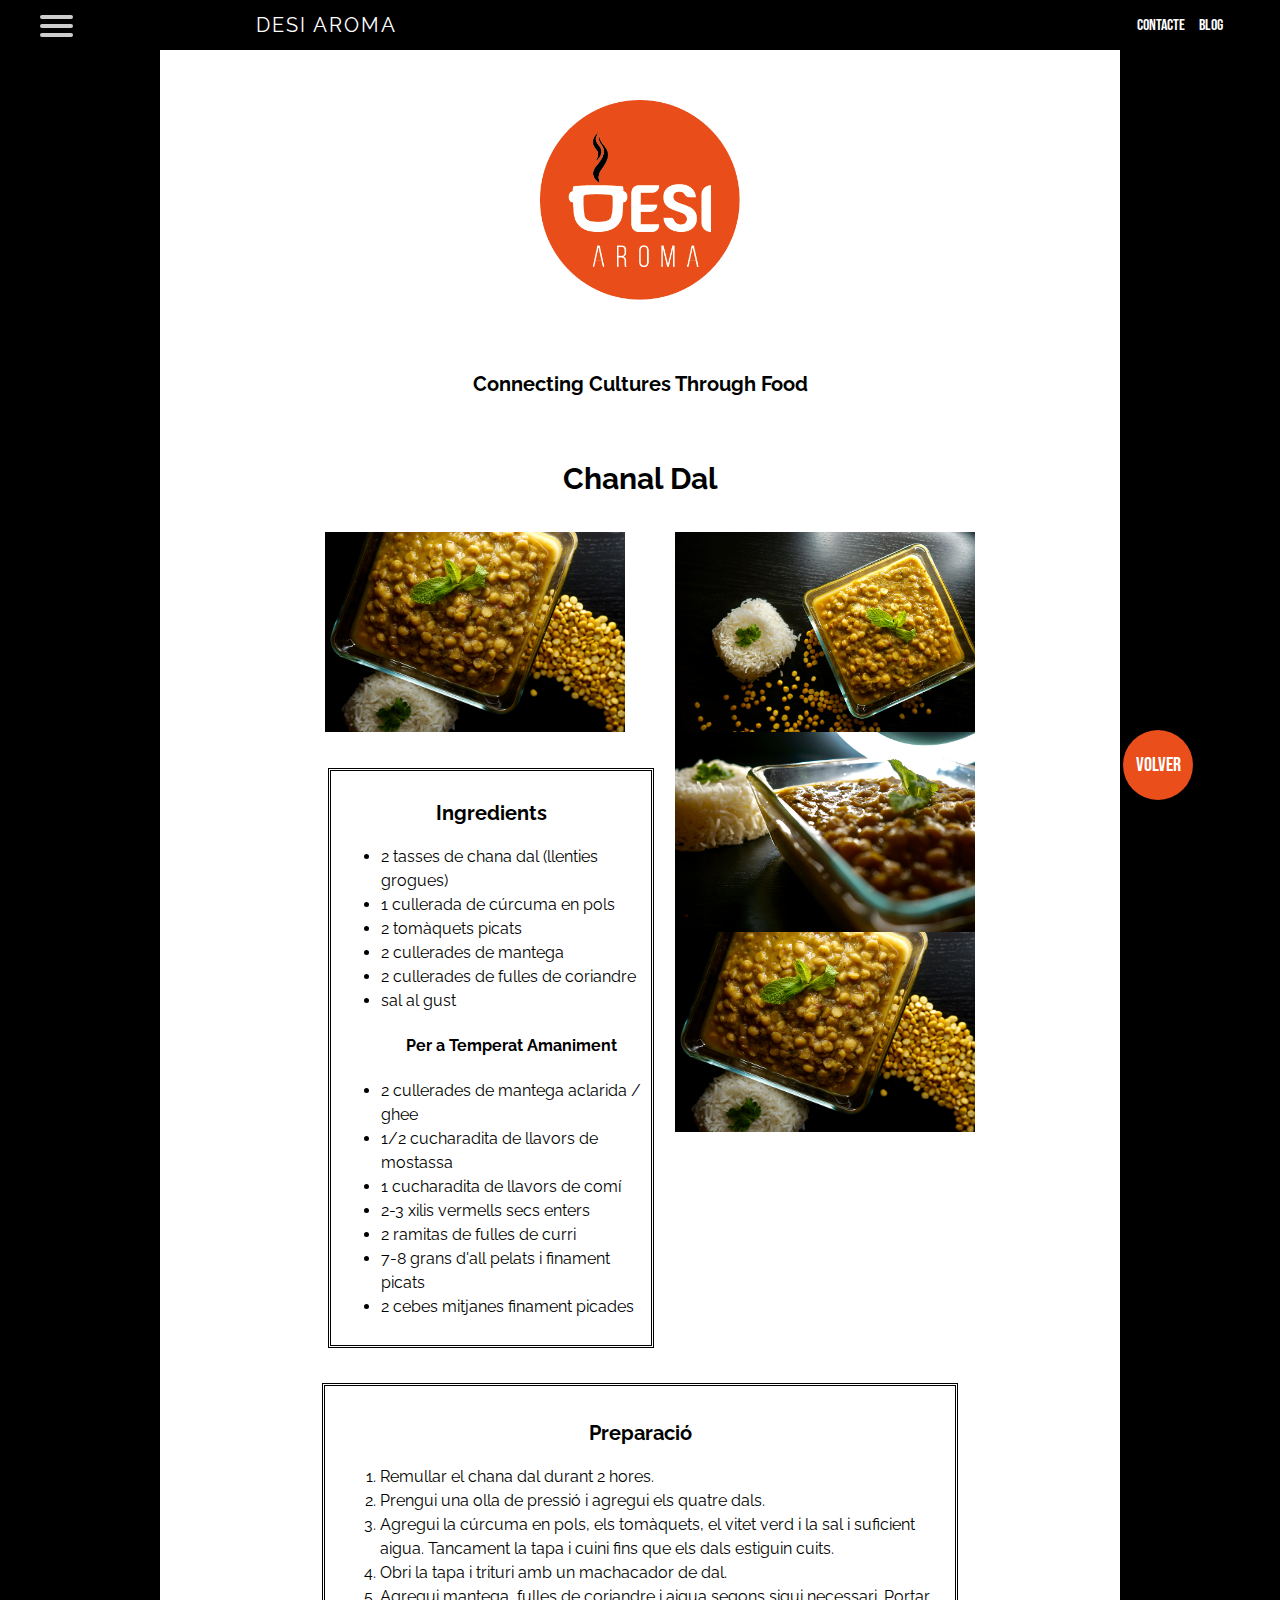
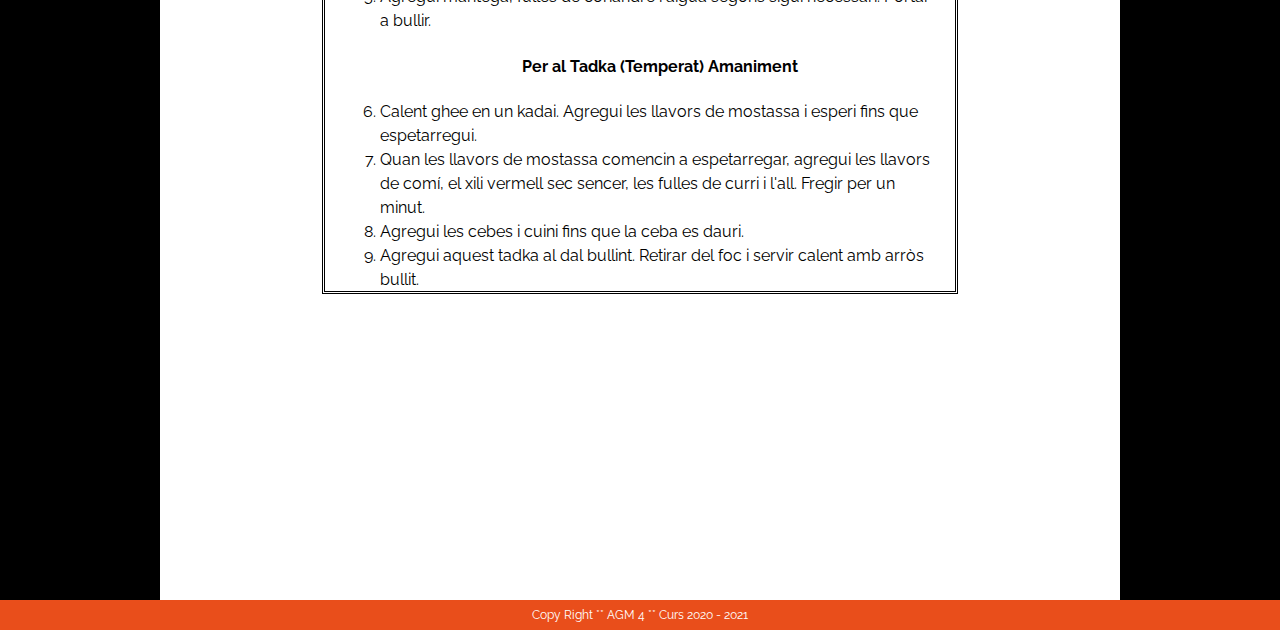
<file: html/chanadal.html>
<html>
  <head>
    <meta charset="utf-8">
    <meta lang="es">
    <meta author="AGM4 Desi Aroma">
    <meta name="viewport" content="width=device-width"/>

    <link rel="stylesheet" media="only screen and (min-width: 768px)" href="../css/recetes/chanadal-pc.css">
    <link rel="stylesheet"  media="only screen and (max-width: 424px)" href="../css/recetes/chanadal-movil.css">

    <link href="https://fonts.googleapis.com/css2?family=Raleway:wght@300&display=swap" rel="stylesheet">
    <link href="https://fonts.googleapis.com/css2?family=Bebas+Neue&display=swap" rel="stylesheet">


    <title>Chanal Dal</title>

  </head>
  <body>

<!-- menu -->
    <div class="nav">
      <div id="menuToggle">
        <!--  A fake / hidden checkbox is used as click reciever,
        so you can use the :checked selector on it  -->
        <input type="checkbox" />

  <!--  They are acting like a real hamburger.-->
        <span></span>
        <span></span>
        <span></span>

        <ul id="menu">
          <a href="index.html"><li>Pàgina principal</li></a>
          <a href="entrants.html"><li>Entrants</li></a>
          <a href="plat-principal.html"><li>Plats Principals</li></a>
          <a href="postres.html"><li>Postres</li></a>
        </ul>
      </div>
        <div class="logo">DESI AROMA</div>
          <nav>
            <ul>
              <li><a href="../html/contacte.html" target="_blank">Contacte</a></li>
              <li><a href="https://instagram.com/_desiaroma_?igshid=tz326ebg2zt9">Blog</a></li>
            </ul>
          </nav>
      </div>

  <!-- Contenedor  -->
    <div class="contenedor">
            <div id="boton"><a name="arriba"></a>
                <img src="../img/logonaranja.png"  id="boton">
            </div>
              <h2>Connecting Cultures Through Food</h2>
                <h1>Chanal Dal</h1>


  <!-- fotos  -->
          <div class="container">
                    <ul class="slides">
                      <li id="slide1"><img src="../img/chana dal.jpg"></li>
                      <li id="slide2"><img src="../img/chana dal 2.jpg"></li>
                      <li id="slide3"><img src="../img/chana dal 3.jpg"></li>
                    </ul>

                    <ul class="thumbnails">
                      <li>
                        <a href="#slide1"><img src="../img/chana dal.jpg" ></a>
                      </li>
                      <li>
                        <a href="#slide2"><img src="../img/chana dal 2.jpg" ></a>
                      </li>
                      <li>
                        <a href="#slide3"><img src="../img/chana dal 3.jpg" ></a>
                      </li>

                    </ul>
          </div>

  <!-- Caixes  -->
                <div class="caixes" id="caixa1">
                  <h3> Ingredients</h3>
                    <ul>
                      <li>2 tasses de chana dal (llenties grogues)</li>
                      <li>1 cullerada de cúrcuma en pols</li>
                      <li>2 tomàquets picats</li>
                      <li>2 cullerades de mantega</li>
                      <li>2 cullerades de fulles de coriandre</li>
                      <li>sal al gust</li>
                  <h4>Per a Temperat Amaniment</h4>
                        <li>2 cullerades de mantega aclarida / ghee</li>
                        <li>1/2 cucharadita de llavors de mostassa</li>
                        <li>1 cucharadita de llavors de comí</li>
                        <li>2-3 xilis vermells secs enters</li>
                        <li>2 ramitas de fulles de curri</li>
                        <li>7-8 grans d'all pelats i finament picats</li>
                        <li>2 cebes mitjanes finament picades</li>
                    </ul>
                 </div>


                  <div  class="caixes" id="caixa2">
                    <h3>Preparació</h3>
                    <ol>
                      <li>Remullar el chana dal durant 2 hores.</li>
                      <li>Prengui una olla de pressió i agregui els quatre dals.</li>
                      <li>Agregui la cúrcuma en pols, els tomàquets, el vitet verd i la sal i suficient aigua. Tancament la tapa i cuini fins que els dals estiguin cuits.</li>
                      <li>Obri la tapa i trituri amb un machacador de dal.</li>
                      <li>Agregui mantega, fulles de coriandre i aigua segons sigui necessari. Portar a bullir.</li>

                      <h4>Per al Tadka (Temperat) Amaniment</h4>

                      <li>Calent ghee en un kadai. Agregui les llavors de mostassa i esperi fins que espetarregui.</li>
                      <li>Quan les llavors de mostassa comencin a espetarregar, agregui les llavors de comí, el xili vermell sec sencer, les fulles de curri i l'all. Fregir per un minut.</li>
                      <li>Agregui les cebes i cuini fins que la ceba es dauri.</li>
                      <li>Agregui aquest tadka al dal bullint. Retirar del foc i servir calent amb arròs bullit.</li>
                    </ol>
                  </div>
      </div>


  <!-- Footer -->
        <div id="footer"> Copy Right ** AGM 4 ** Curs 2020 - 2021 </div>
          <div id="cercle"><a href="#arriba">volver</a></div>

  </body>
</html>
</file>
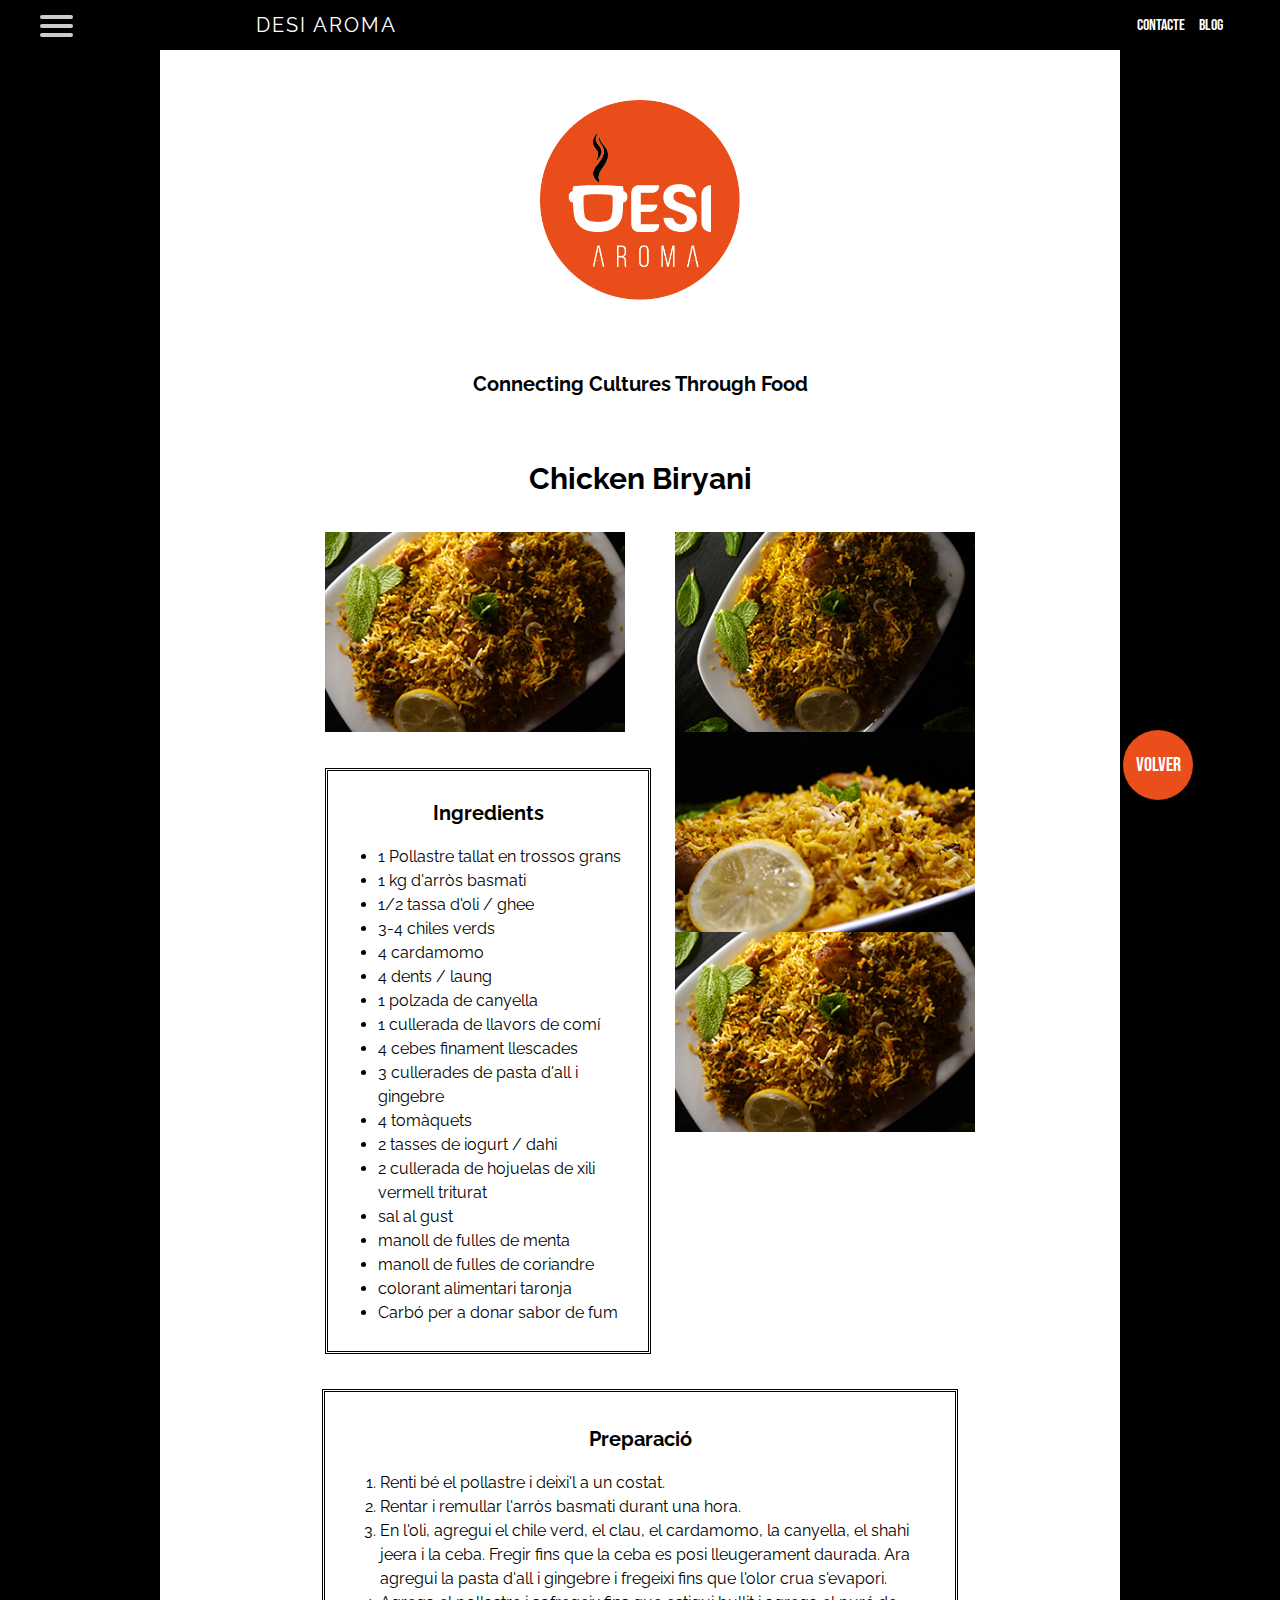
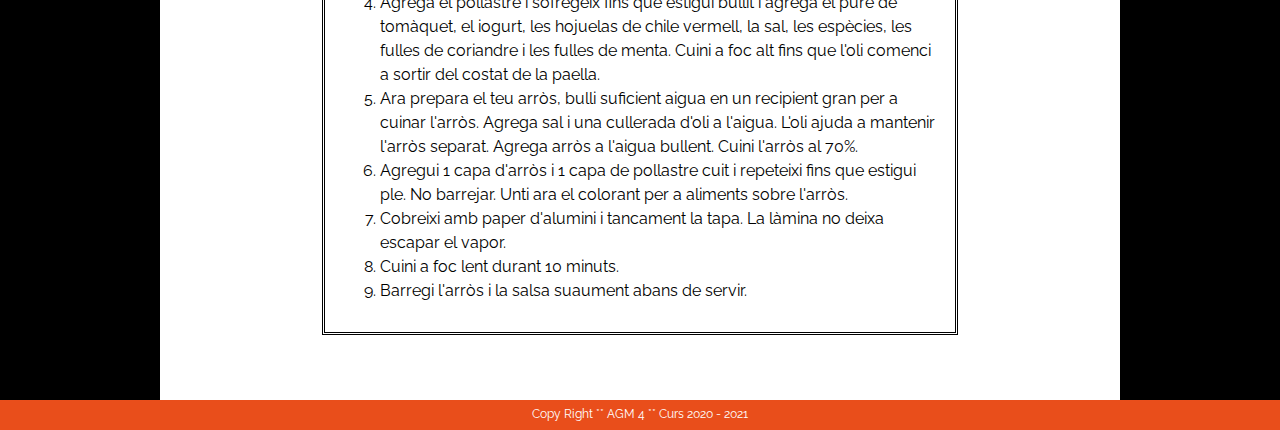
<file: html/chicken_biryani.html>
<html>
  <head>
    <meta charset="utf-8">
    <meta lang="es">
    <meta author="AGM4 Desi Aroma">
    <meta name="viewport" content="width=device-width"/>


    <link rel="stylesheet" media="only screen and (min-width: 768px)" href="../css/recetes/chicken_biryani-pc.css">
    <link rel="stylesheet" media="only screen and (max-width: 424px)" href="../css/recetes/chicken_biryani-movil.css">

    <link href="https://fonts.googleapis.com/css2?family=Raleway:wght@300&display=swap" rel="stylesheet">
    <link href="https://fonts.googleapis.com/css2?family=Bebas+Neue&display=swap" rel="stylesheet">


    <title>Chicken Biryani</title>

  </head>
  <body>

    <!-- Menu -->
    <div class="nav">
      <div id="menuToggle">
        <!--
        A fake / hidden checkbox is used as click reciever,
        so you can use the :checked selector on it.
        -->
        <input type="checkbox" />
        <!--
        They are acting like a real hamburger.
        -->
        <span></span>
        <span></span>
        <span></span>

        <ul id="menu">
          <a href="index.html"><li>Pàgina principal</li></a>
          <a href="entrants.html"><li>Entrants</li></a>
          <a href="plat-principal.html"><li>Plats Principals</li></a>
          <a href="postres.html"><li>Postres</li></a>

        </ul>
      </div>
        <div class="logo">DESI AROMA</div>
          <nav>
            <ul>
              <li><a href="../html/contacte.html">Contacte</a></li>
              <li><a href="https://instagram.com/_desiaroma_?igshid=tz326ebg2zt9">Blog</a></li>
            </ul>
          </nav>
      </div>


<!-- Fotos  -->
    <div class="contenedor">
            <div id="boton"><a name="arriba"></a>
                <img src="../img/logonaranja.png"  id="boton">
            </div>
              <h2>Connecting Cultures Through Food</h2>
                <h1>Chicken Biryani</h1>


          <div class="container">
                    <ul class="slides">
                      <li id="slide1"><img src="../img/biryani2.jpg"></li>
                      <li id="slide2"><img src="../img/biryani.jpg"></li>
                      <li id="slide3"><img src="../img/biryani3.jpg"></li>
                    </ul>

                    <ul class="thumbnails">
                      <li>
                        <a href="#slide1"><img src="../img/biryani2.jpg" ></a>
                      </li>
                      <li>
                        <a href="#slide2"><img src="../img/biryani.jpg" ></a>
                      </li>
                      <li>
                        <a href="#slide3"><img src="../img/biryani3.jpg" ></a>
                      </li>

                    </ul>
          </div>


    <!-- Caixes -->
                <div class="caixes" id="caixa1">
                  <h3> Ingredients</h3>
                    <ul>
                      <li>1 Pollastre tallat en trossos grans</li>
                      <li>1 kg d'arròs basmati</li>
                      <li>1/2 tassa d'oli / ghee</li>
                      <li>3-4 chiles verds</li>
                      <li>4 cardamomo</li>
                      <li>4 dents / laung</li>
                      <li>1 polzada de canyella</li>
                      <li>1 cullerada de llavors de comí</li>
                      <li>4 cebes finament llescades</li>
                      <li>3 cullerades de pasta d'all i gingebre</li>
                      <li>4 tomàquets</li>
                      <li>2 tasses de iogurt / dahi</li>
                      <li>2 cullerada de hojuelas de xili vermell triturat</li>
                      <li>sal al gust</li>
                      <li>manoll de fulles de menta</li>
                      <li>manoll de fulles de coriandre</li>
                      <li>colorant alimentari taronja</li>
                      <li>Carbó per a donar sabor de fum</li>
                    </ul>
                 </div>


                  <div class="caixes" id="caixa2">
                    <h3>Preparació</h3>
                    <ol>
                      <li>Renti bé el pollastre i deixi'l a un costat.</li>
                      <li>Rentar i remullar l'arròs basmati durant una hora.</li>
                      <li>En l'oli, agregui el chile verd, el clau, el cardamomo, la canyella, el shahi jeera i la ceba. Fregir fins que la ceba es posi lleugerament daurada. Ara agregui la pasta d'all i gingebre i fregeixi fins que l'olor crua s'evapori.</li>
                      <li>Agrega el pollastre i sofregeix fins que estigui bullit i agrega el puré de tomàquet, el iogurt, les hojuelas de chile vermell, la sal, les espècies, les fulles de coriandre i les fulles de menta. Cuini a foc alt fins que l'oli comenci a sortir del costat de la paella.</li>
                      <li>Ara prepara el teu arròs, bulli suficient aigua en un recipient gran per a cuinar l'arròs. Agrega sal i una cullerada d'oli a l'aigua. L'oli ajuda a mantenir l'arròs separat. Agrega arròs a l'aigua bullent. Cuini l'arròs al 70%.</li>
                      <li>Agregui 1 capa d'arròs i 1 capa de pollastre cuit i repeteixi fins que estigui ple. No barrejar. Unti ara el colorant per a aliments sobre l'arròs.</li>
                      <li>Cobreixi amb paper d'alumini i tancament la tapa. La làmina no deixa escapar el vapor.</li>
                      <li>Cuini a foc lent durant 10 minuts.</li>
                      <li>Barregi l'arròs i la salsa suaument abans de servir.</li>
                    </ol>
                  </div>

      </div>


      <!-- Footer  -->
      <div id="footer"> Copy Right ** AGM 4 ** Curs 2020 - 2021 </div>

        <div id="cercle"><a href="#arriba">volver</a></div>

  </body>
</html>
</file>
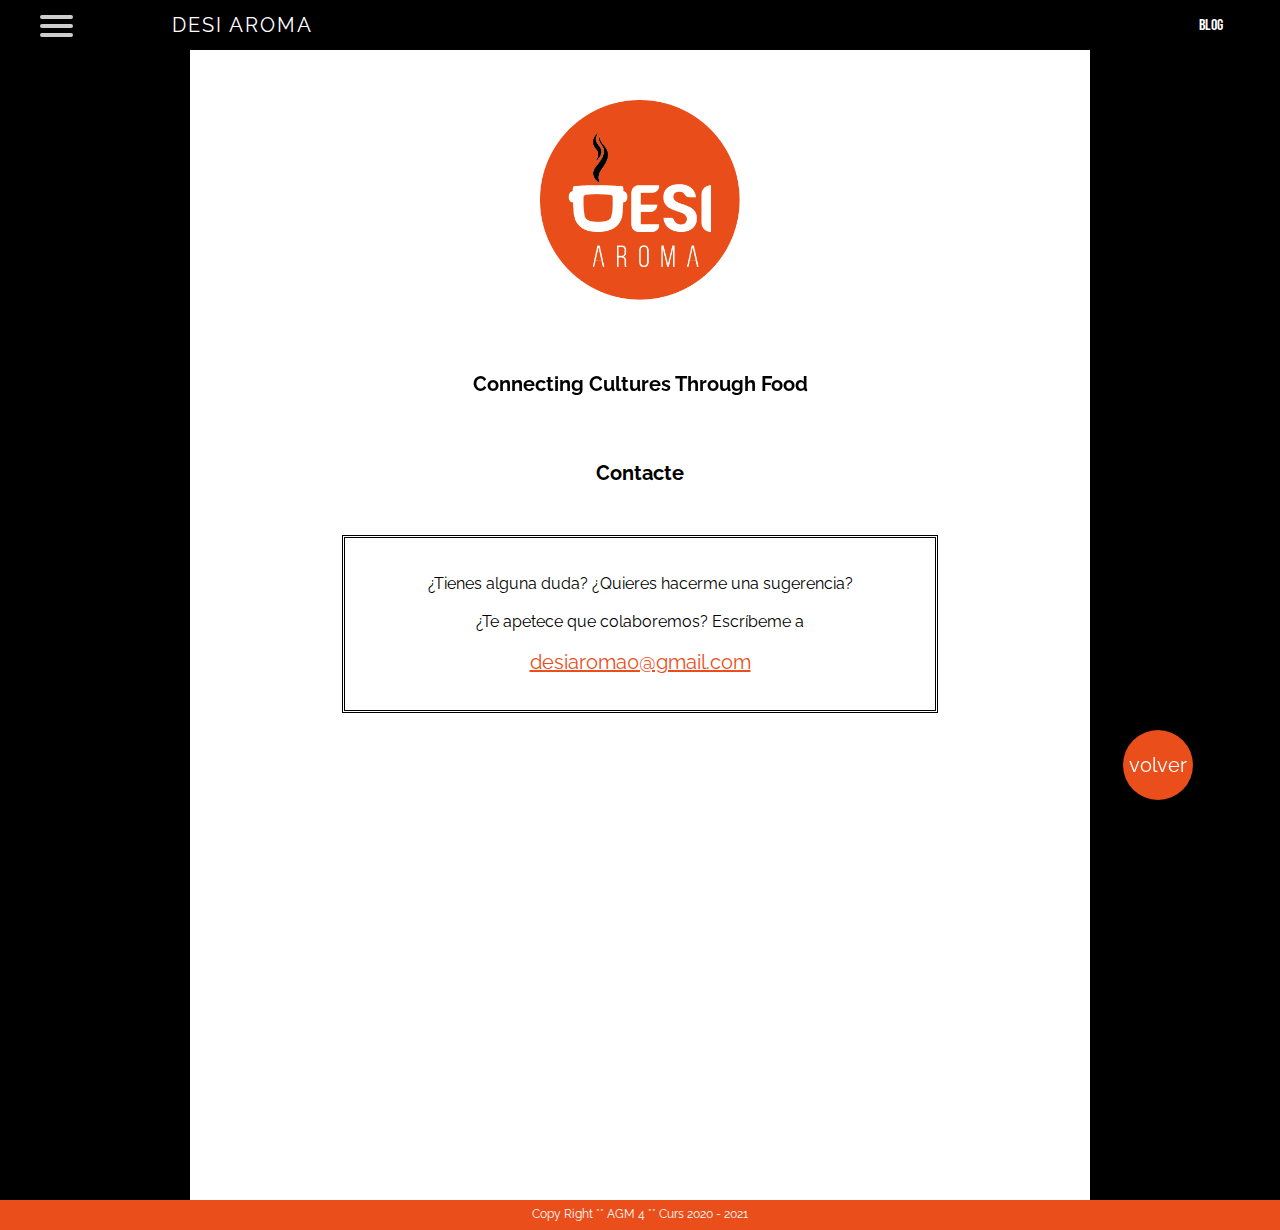
<file: html/contacte.html>
<html>
  <head>
    <meta charset="utf-8">
    <meta lang="es">
    <meta author="AGM4 - Desi Aroma">
    <meta name="viewport" content="width=device-width"/>

    <link rel="stylesheet"  media="only screen and (min-width: 768px)" href="../css/contacte/contacte-pc.css">
    <link rel="stylesheet" media="only screen and (max-width: 424px)" href="../css/contacte/contacte-movil.css">

    <link href="https://fonts.googleapis.com/css2?family=Raleway:wght@300&display=swap" rel="stylesheet">
    <link href="https://fonts.googleapis.com/css2?family=Bebas+Neue&display=swap" rel="stylesheet">


    <title>Contacte</title>

  </head>
  <body>

<!-- Menu  -->
    <div class="nav">
      <div id="menuToggle">
        <input type="checkbox"/>
        <span></span>
        <span></span>
        <span></span>

        <ul id="menu">
          <a href="#"><li>Entrants</li></a>
          <a href="#"><li>Plats Principals</li></a>
          <a href="#"><li>Postres</li></a>

        </ul>
      </div>
        <div class="logo">DESI AROMA</div>
          <nav>
            <ul>
              <li><a href="https://instagram.com/_desiaroma_?igshid=tz326ebg2zt9">Blog</a></li>
            </ul>
          </nav>
      </div>


  <!-- Caixes -->
    <div class="contenedor">
            <div id="boton"><a name="arriba"></a>
                <img src="../img/logonaranja.png"  id="boton">
            </div>
              <h2>Connecting Cultures Through Food</h2>

                  <h3>Contacte</h3>
                    <div  id="caixa1">
                      <p>¿Tienes alguna duda? ¿Quieres hacerme una sugerencia?<br></br> ¿Te apetece que colaboremos? Escríbeme a <br></br> <a href="https://mail.google.com">desiaroma0@gmail.com</a></p>

                    </div>

      </div>


  <!-- Footer -->
      <div id="footer"> Copy Right ** AGM 4 ** Curs 2020 - 2021 </div>

        <div id="cercle"><a href="#arriba">volver</a></div>

  </body>
</html>
</file>
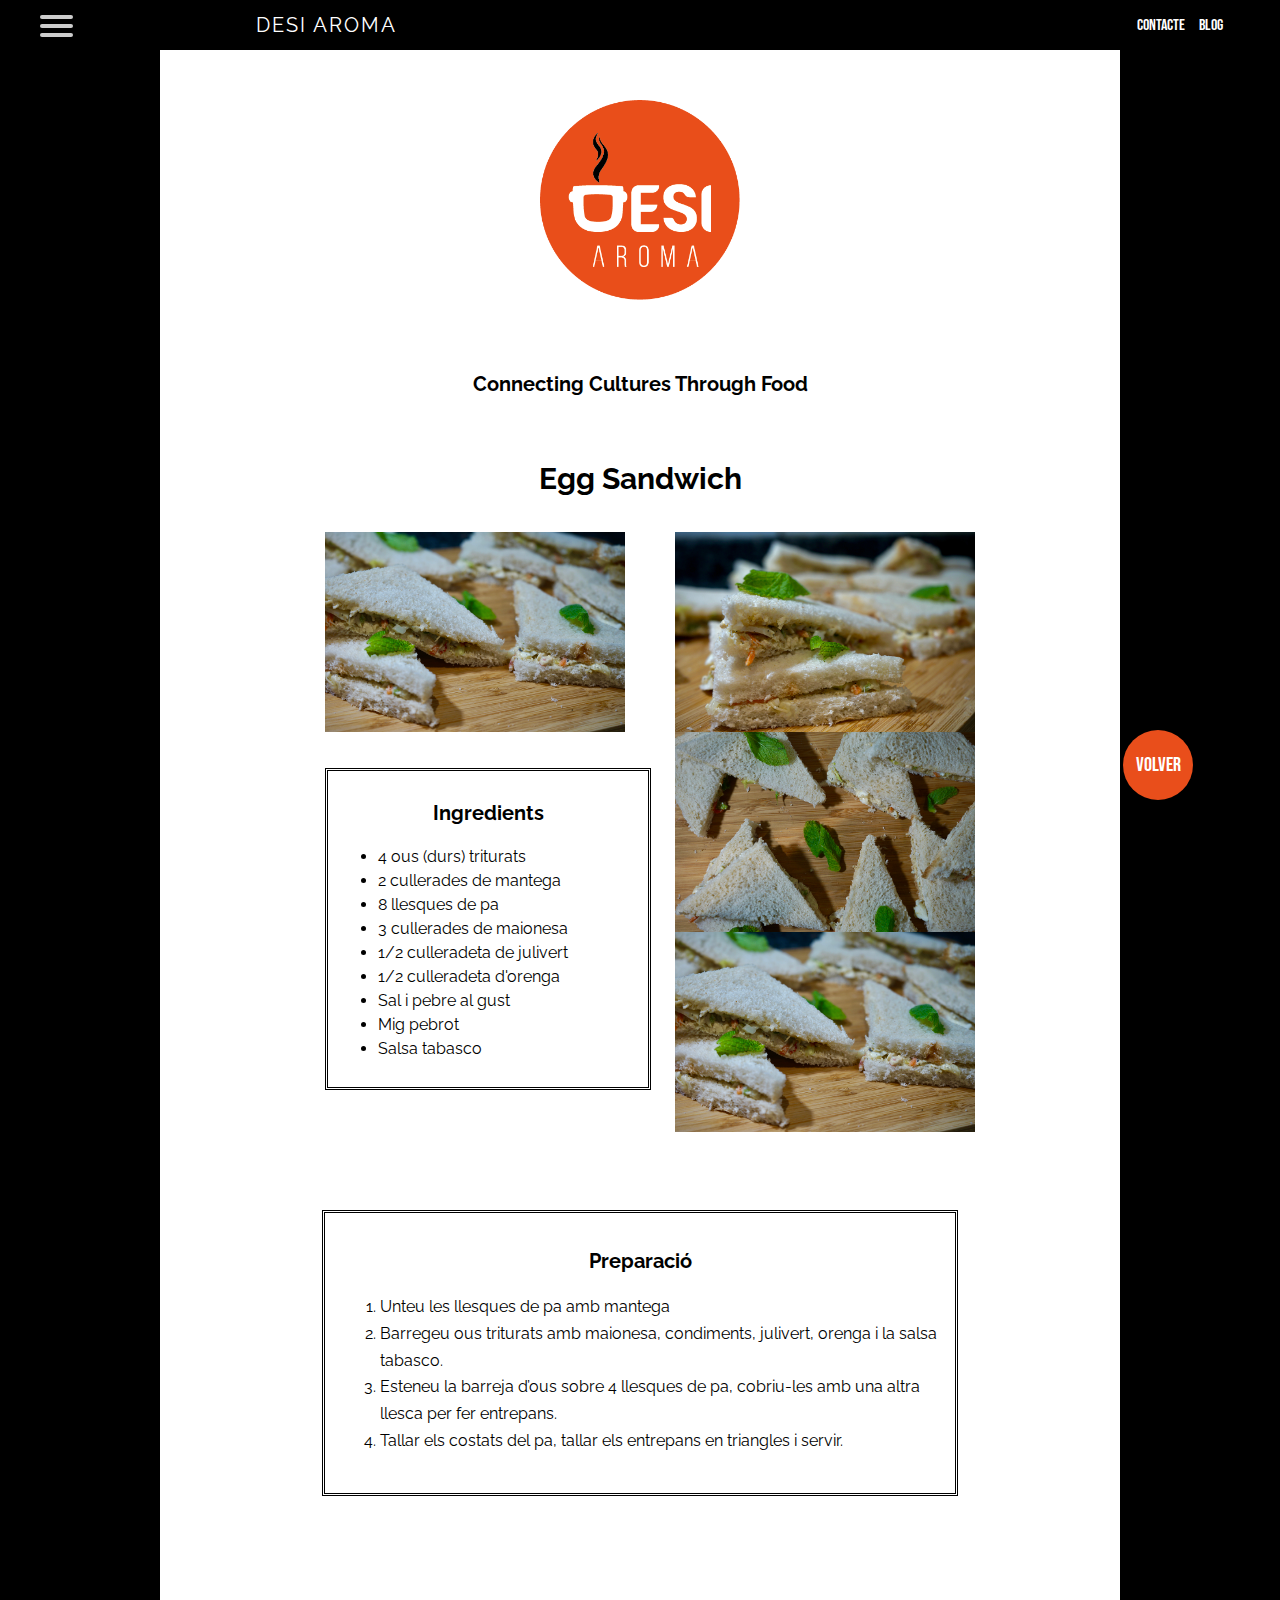
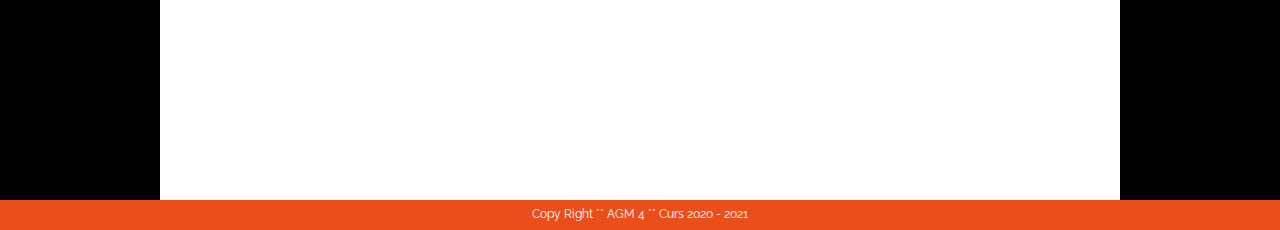
<file: html/egg.html>
<html>
  <head>
    <meta charset="utf-8">
    <meta lang="es" >
    <meta author="AGM4 Desi Aroma">
    <meta name="viewport" content="width=device-width"/>

    <link rel="stylesheet" media="only screen and (min-width: 768px)" href="../css/recetes/egg-pc.css">
    <link rel="stylesheet" media="only screen and (max-width: 424px)" href="../css/recetes/egg-movil.css">

    <link href="https://fonts.googleapis.com/css2?family=Raleway:wght@300&display=swap" rel="stylesheet">
    <link href="https://fonts.googleapis.com/css2?family=Bebas+Neue&display=swap" rel="stylesheet">


    <title>Egg sandwich</title>
  </head>
  <body>

  <!-- menu-->
    <div class="nav">
    <div id="menuToggle">
      <input type="checkbox"/>
      <span></span>
      <span></span>
      <span></span>

      <ul id="menu">
        <a href="index.html"><li>Pàgina principal</li></a>
        <a href="entrants.html"><li>Entrants</li></a>
        <a href="plat-pricipal.html"><li>Plats Principals</li></a>
        <a href="postres.html"><li>Postres</li></a>

      </ul>
    </div>
      <div class="logo">DESI AROMA</div>
        <nav>
          <ul>
            <li><a href="../html/contacte.html">Contacte</a></li>
            <li><a href="https://instagram.com/_desiaroma_?igshid=tz326ebg2zt9">Blog</a></li>
          </ul>
        </nav>
    </div>


  <!-- Fotos -->

  <div class="contenedor">
          <div id="boton"><a name="arriba"></a>
              <img src="../img/logonaranja.png"  id="boton">
          </div>
            <h2>Connecting Cultures Through Food</h2>
              <h1>Egg Sandwich</h1>

        <div class="container">
                  <ul class="slides">
                    <li id="slide1"><img src="../img/egg sandwich.jpg"></li>
                    <li id="slide2"><img src="../img/egg sandwich3.jpg"></li>
                    <li id="slide3"><img src="../img/egg sandwich2.jpg"></li>
                  </ul>

                  <ul class="thumbnails">
                    <li>
                      <a href="#slide1"><img src="../img/egg sandwich.jpg" ></a>
                    </li>
                    <li>
                      <a href="#slide2"><img src="../img/egg sandwich3.jpg" ></a>
                    </li>
                    <li>
                      <a href="#slide3"><img src="../img/egg sandwich2.jpg" ></a>
                    </li>

                  </ul>
        </div>


  <!-- Caixes -->
                <div  class="caixes" id="caixa1">
                  <h3> Ingredients</h3>
                    <ul>
                      <li>4 ous (durs) triturats</li>
                      <li>2 cullerades de mantega</li>
                      <li>8 llesques de pa</li>
                      <li>3 cullerades de maionesa</li>
                      <li>1/2 culleradeta de julivert</li>
                      <li>1/2 culleradeta d'orenga</li>
                      <li>Sal i pebre al gust</li>
                      <li>Mig pebrot</li>
                      <li>Salsa tabasco</li>
                    </ul>
                </div>
                  <div  class="caixes" id="caixa2">
                    <h3>Preparació</h3>
                    <ol>
                      <li>Unteu les llesques de pa amb mantega</li>
                      <li>Barregeu ous triturats amb maionesa, condiments, julivert, orenga i la salsa tabasco.</li>
                      <li>Esteneu la barreja d’ous sobre 4 llesques de pa, cobriu-les amb una altra llesca per fer entrepans.</li>
                      <li>Tallar els costats del pa, tallar els entrepans en triangles i servir.</li>
                    </ol>
                  </div>
</div>
  </div>


  <!-- Footer -->

      <div id="footer"> Copy Right ** AGM 4 ** Curs 2020 - 2021 </div>

        <div id="cercle"><a href="#arriba">volver</a></div>

  </body>
</html>
</file>
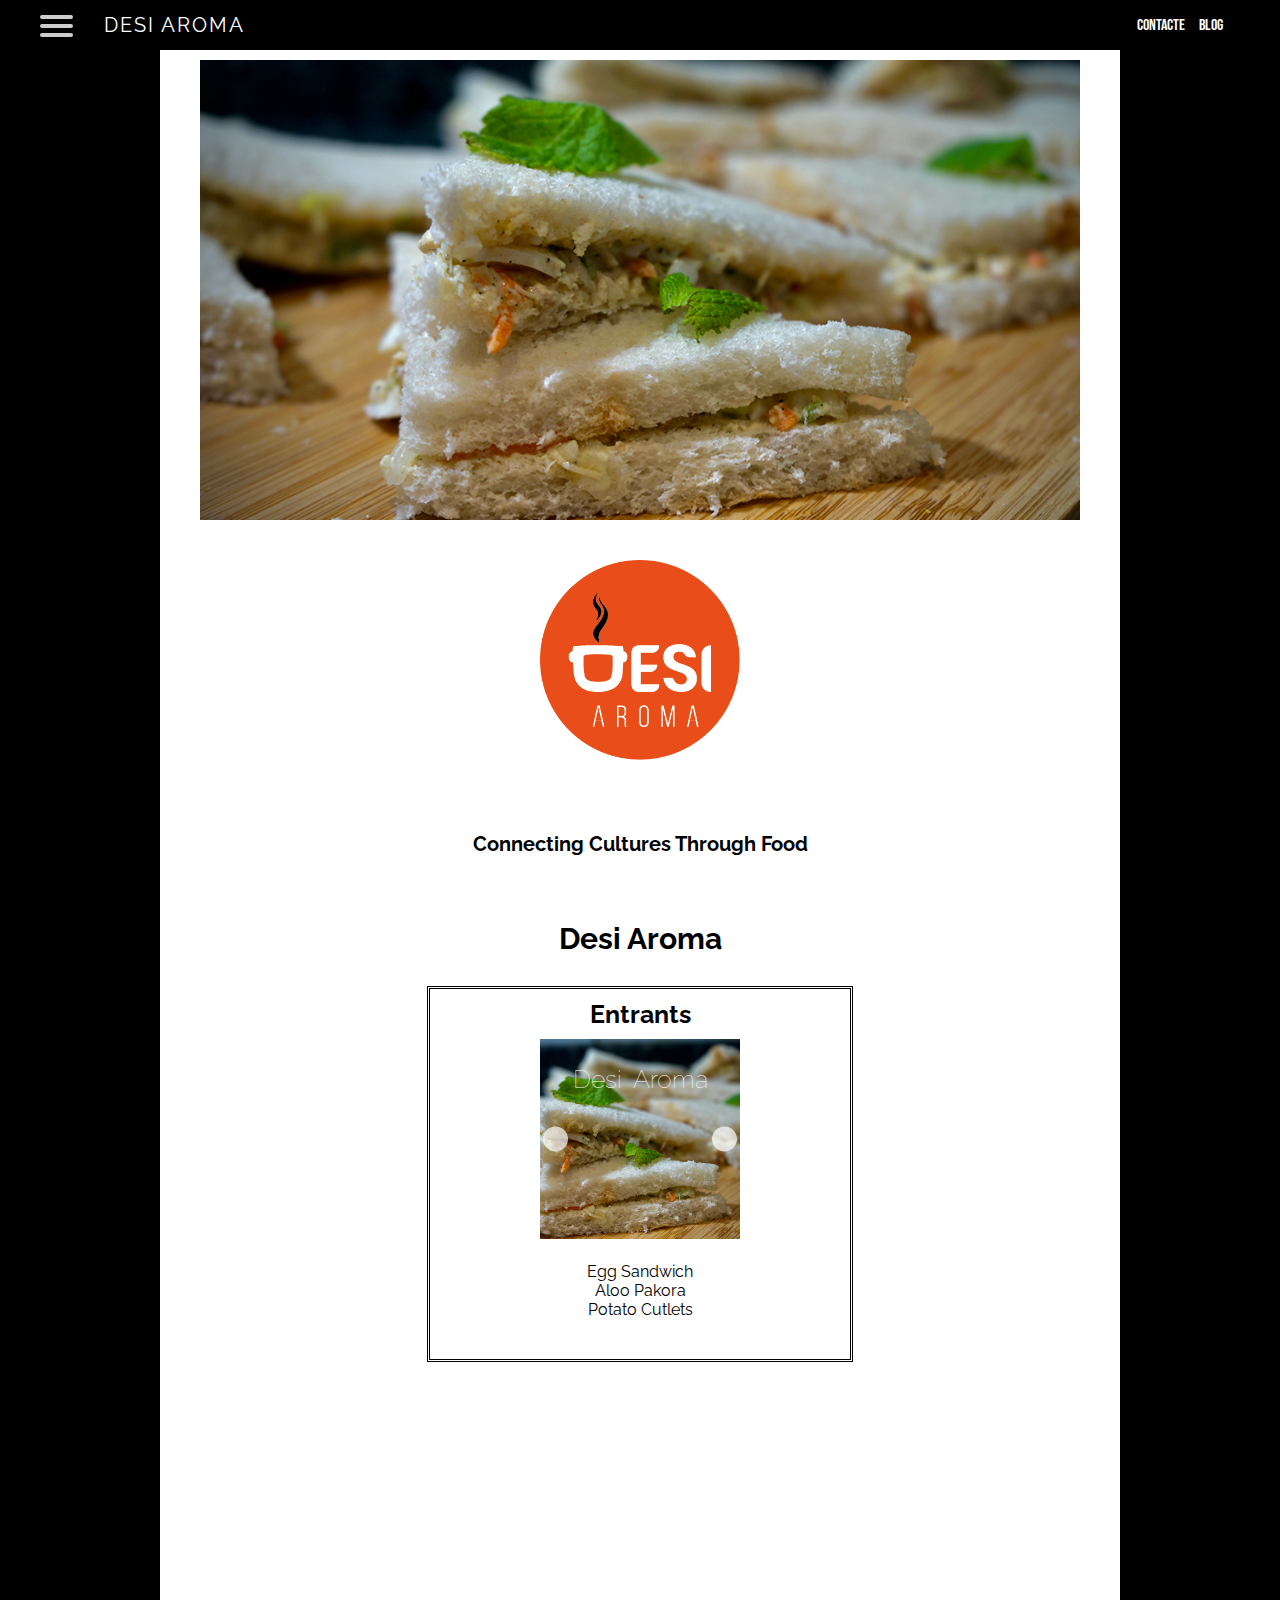
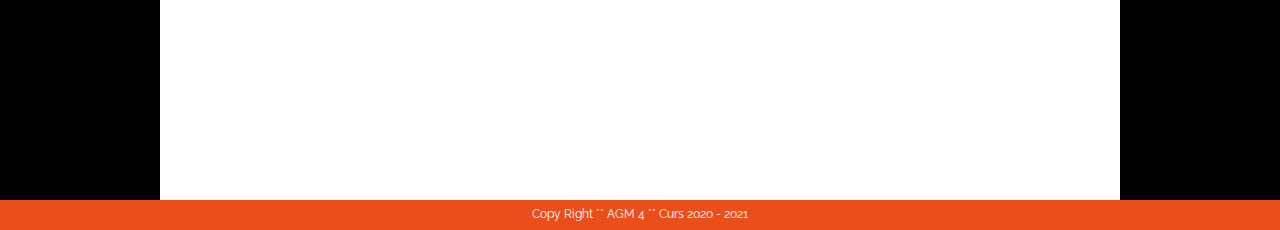
<file: html/entrants.html>
<html>
  <head>
    <meta charset="utf-8">
    <meta lang="es">
    <meta author="AGM4 Desi Aroma">

    <link rel="stylesheet" media="only screen and (min-width: 768px)" href="../css/entrants/entrants-pc.css">
    <link rel="stylesheet" media="only screen and (max-width: 424px)" href="../css/entrants/entrants-movil.css">
    <meta name="viewport" content="width=device-width"/>

    <link href="https://fonts.googleapis.com/css2?family=Raleway:wght@300&display=swap" rel="stylesheet">
    <link href="https://fonts.googleapis.com/css2?family=Bebas+Neue&display=swap" rel="stylesheet">


    <title>Desi Aroma</title>

  </head>
  <body>


  <!-- Menu -->
    <div class="nav">
      <div id="menuToggle">
        <input type="checkbox"/>
        <span></span>
        <span></span>
        <span></span>

        <ul id="menu">
          <a href="index.html"><li>Pàgina principal</li></a>
          <a href="entrants.html"><li>Entrants</li></a>
          <a href="plat_principal.html"><li>Plats principals</li></a>
          <a href="postres.html"><li>Postres</li></a>
        </ul>

      </div>

        <div class="logo">DESI AROMA</div>
          <nav>
            <ul>
              <li><a href="../html/contacte.html" target="_blank">Contacte</a></li>
              <li><a href="https://instagram.com/_desiaroma_?igshid=tz326ebg2zt9" target="_blank">Blog</a></li>
            </ul>
          </nav>
      </div>

<!-- Contenedor -->
    <div class="contenedor">


      <!--sliders-->
            <main>
                <div class="slider-container">
                    <div class="image-container">
                        <img src="../img/sandwich.jpg" class="slider-image" />
                        <img src="../img/pakora.jpg" class="slider-image" />
                        <img src="../img/cutlets2.jpg" class="slider-image" />
                    </div>
                </div>
            </main>
        <!--sliders-->

<div id="image-movil">
  <img src="../img/entrants.jpg" id="image-movil">
</div>


            <div id="boton"><a name="arriba"></a>
                  <img src="../img/logonaranja.png"  id="boton">
            </div>
              <h2>Connecting Cultures Through Food</h2>
                <h1>Desi Aroma</h1>

      <!-- Entrants -->
                <div class="caixes"  id="caixa1">
                  <h3>Entrants</h3>
                  <div class="CSSgal">
                    <!-- Don't wrap targets in parent -->
                    <s id="s1"></s>
                    <s id="s2"></s>
                    <s id="s3"></s>
                    <s id="s4"></s>

                    <div class="slider2">
                        <div style="background-image:url(../img/sandwich.jpg)">
                          <h2>Desi Aroma</h2>
                        </div>
                        <div style="background-image:url(../img/pakora.jpg)">
                          <h2>Desi Aroma</h2>
                        </div>
                        <div style="background-image:url(../img/cutlets2.jpg)">
                            <h2>Desi Aroma</h2>
                        </div>
                        <div style="background-image:url(../img/logonaranja.png)">
                          <h2></h2>
                        </div>
                    </div>

                    <div class="prevNext">
                      <div><a href="#s4"></a><a href="#s2"></a></div>
                      <div><a href="#s1"></a><a href="#s3"></a></div>
                      <div><a href="#s2"></a><a href="#s4"></a></div>
                      <div><a href="#s3"></a><a href="#s1"></a></div>
                    </div>


                  </div>

                      <ul>
                        <li><a href="../html/egg.html" target="_blank">Egg Sandwich</a></li>
                        <li><a href="../html/pakora.html" target="_blank">Aloo Pakora </a></li>
                        <li><a href="../html/potato.html" target="_blank">Potato Cutlets</a></li>
                      </ul>

                 </div>
 </div>


<!-- Footer -->
      <div id="footer"> Copy Right ** AGM 4 ** Curs 2020 - 2021 </div>

           </body>
         </html>
</file>
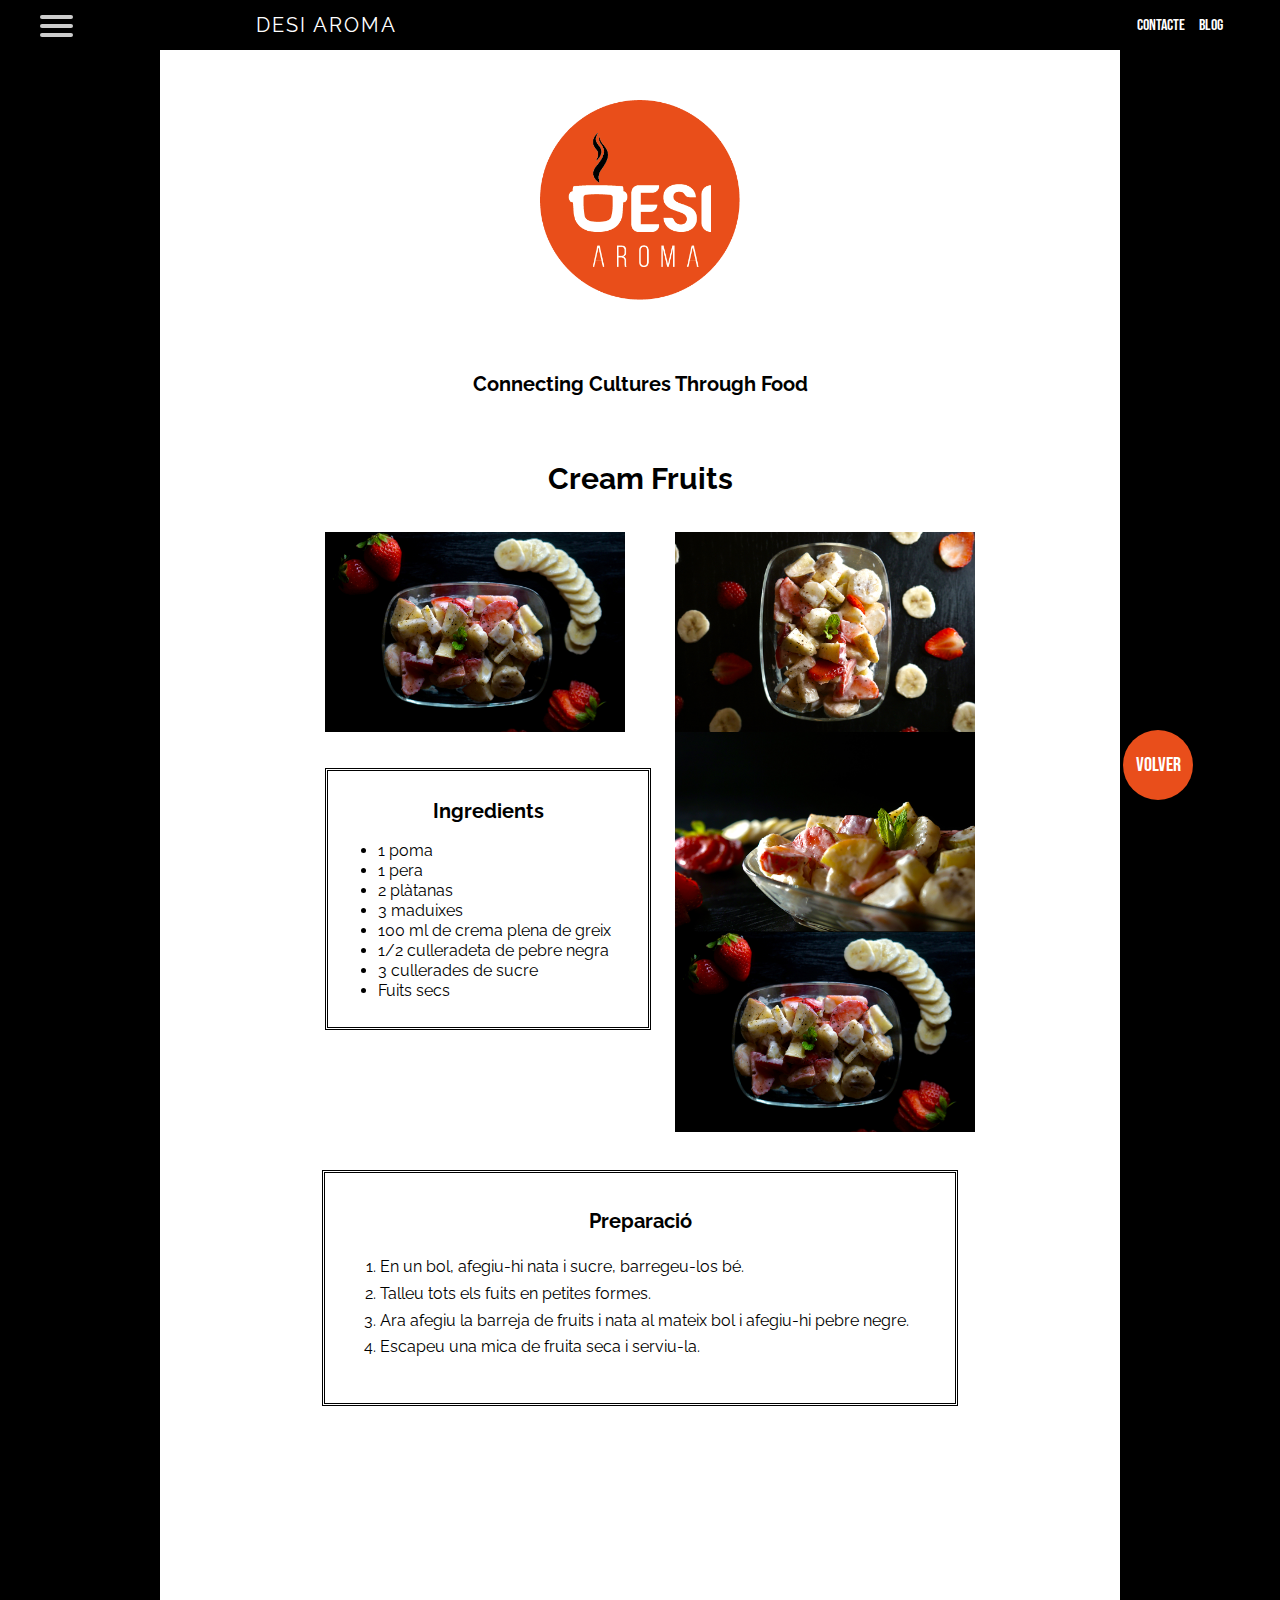
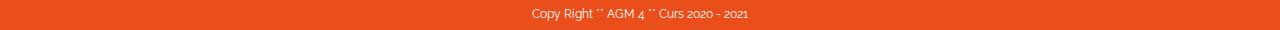
<file: html/fruit.html>
<html>
  <head>
    <meta charset="utf-8">
    <meta lang="es" >
    <meta author="AGM4 Desi Aroma">
    <meta name="viewport" content="width=device-width"/>

    <link rel="stylesheet" media="only screen and (min-width: 768px)" href="../css/recetes/fruit-pc.css">
    <link rel="stylesheet" media="only screen and (max-width: 424px)" href="../css/recetes/fruit-movil.css">

    <link href="https://fonts.googleapis.com/css2?family=Raleway:wght@300&display=swap" rel="stylesheet">
    <link href="https://fonts.googleapis.com/css2?family=Bebas+Neue&display=swap" rel="stylesheet">


    <title>Cream Fruits</title>

  </head>
  <body>

  <!-- Fotos -->
    <div class="nav">
      <div id="menuToggle">
        <input type="checkbox"/>
        <span></span>
        <span></span>
        <span></span>

        <ul id="menu">
          <a href="index.html"><li>Pàgina principal</li></a>
          <a href="entrants.html"><li>Entrants</li></a>
          <a href="plat-principal.html"><li>Plats Principals</li></a>
          <a href="postres.html"><li>Postres</li></a>
        </ul>
      </div>
        <div class="logo">DESI AROMA</div>
          <nav>
            <ul>
              <li><a href="../html/contacte.html" target="_blank">Contacte</a></li>
              <li><a href="https://instagram.com/_desiaroma_?igshid=tz326ebg2zt9">Blog</a></li>
            </ul>
          </nav>
      </div>


  <!-- Menu -->
    <div class="contenedor">
            <div id="boton"><a name="arriba"></a>
              <img src="../img/logonaranja.png"  id="boton">
            </div>
              <h2>Connecting Cultures Through Food</h2>
                <h1>Cream Fruits</h1>

          <div class="container">
                    <ul class="slides">
                      <li id="slide1"><img src="../img/fruit 2.jpg"></li>
                      <li id="slide2"><img src="../img/fruit1.jpg"></li>
                      <li id="slide3"><img src="../img/fruit 3.jpg"></li>
                    </ul>

                    <ul class="thumbnails">
                      <li>
                        <a href="#slide1"><img src="../img/fruit 2.jpg" ></a>
                      </li>
                      <li>
                        <a href="#slide2"><img src="../img/fruit1.jpg" ></a>
                      </li>
                      <li>
                        <a href="#slide3"><img src="../img/fruit 3.jpg" ></a>
                      </li>

                    </ul>
          </div>

  <!-- Caixes -->
                <div class="caixes"  id="caixa1">
                  <h3> Ingredients</h3>
                    <ul>
                      <li>1 poma</li>
                      <li>1 pera</li>
                      <li>2 plàtanas</li>
                      <li>3 maduixes</li>
                      <li>100 ml de crema plena de greix</li>
                      <li>1/2 culleradeta de pebre negra</li>
                      <li>3 cullerades de sucre</li>
                      <li>Fuits secs</li>
                    </ul>
                 </div>


                  <div class="caixes" id="caixa2">
                    <h3>Preparació</h3>
                    <ol>
                      <li>En un bol, afegiu-hi nata i sucre, barregeu-los bé.</li>
                      <li>Talleu tots els fuits en petites formes.</li>
                      <li>Ara afegiu la barreja de fruits i nata al mateix bol i afegiu-hi pebre negre.</li>
                      <li>Escapeu una mica de fruita seca i serviu-la.</li>
                    </ol>
                  </div>
      </div>

  <!-- Footer -->
      <div id="footer"> Copy Right ** AGM 4 ** Curs 2020 - 2021 </div>

        <div id="cercle"><a href="#arriba">volver</a></div>

  </body>
</html>
</file>
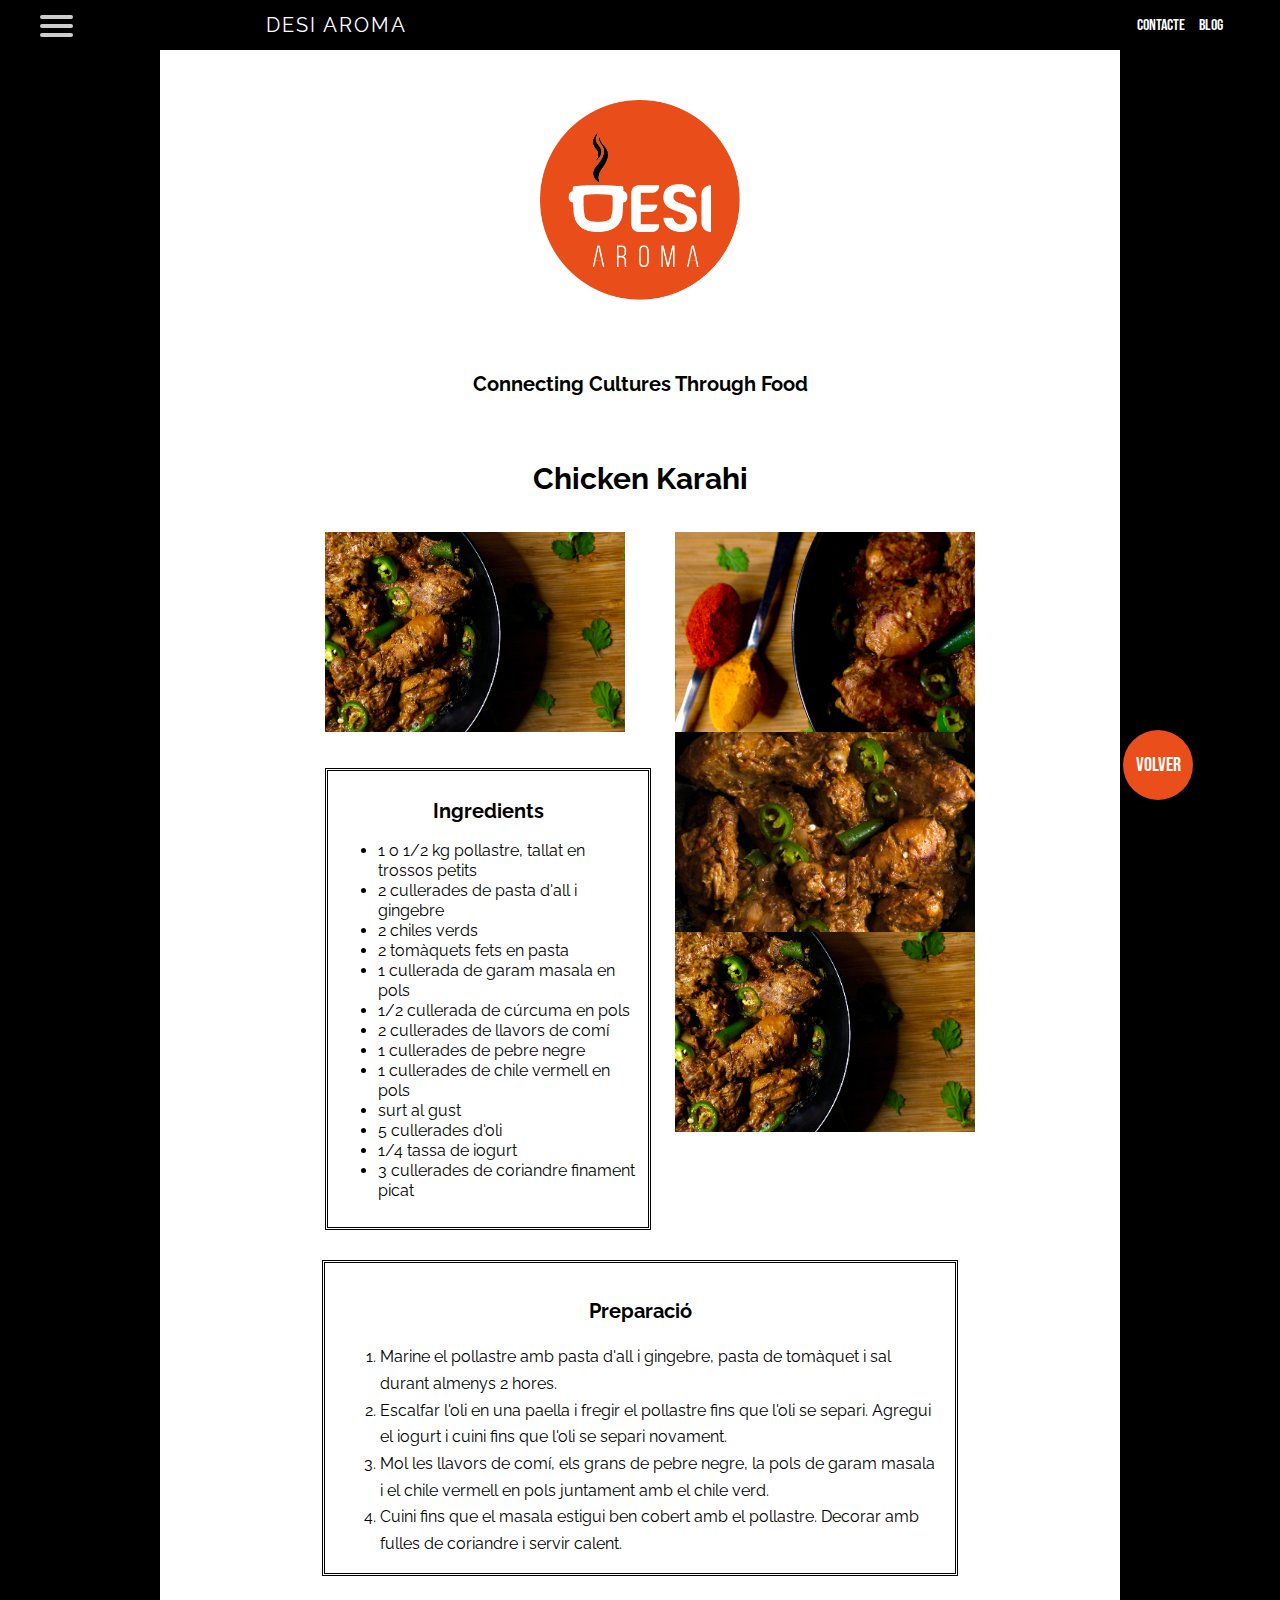
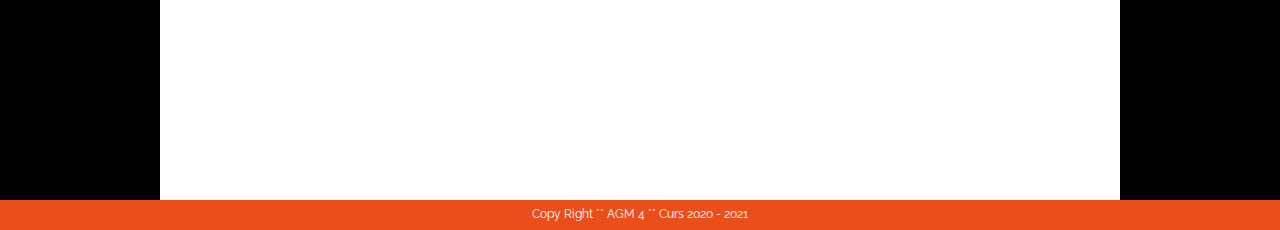
<file: html/karahi.html>
<html>
  <head>
    <meta charset="utf-8">
    <meta lang="es" >
    <meta author="AGM4 ">
    <meta name="viewport" content="width=device-width"/>

    <link rel="stylesheet" media="only screen and (min-width: 768px)" href="../css/recetes/karahi-pc.css">
    <link rel="stylesheet" media="only screen and (max-width: 424px)" href="../css/recetes/karahi-movil.css">

    <link href="https://fonts.googleapis.com/css2?family=Raleway:wght@300&display=swap" rel="stylesheet">
    <link href="https://fonts.googleapis.com/css2?family=Bebas+Neue&display=swap" rel="stylesheet">


    <title>Chicken Karahi</title>

  </head>
  <body>

  <!-- Menu-->
    <div class="nav">
      <div id="menuToggle">
        <input type="checkbox"/>
        <span></span>
        <span></span>
        <span></span>

        <ul id="menu">
          <a href="index.html"><li>Pàgina principal</li></a>
          <a href="entrants.html"><li>Entrants</li></a>
          <a href="plat-principal.html"><li>Plats Principals</li></a>
          <a href="postres.html"><li>Postres</li></a>

        </ul>
      </div>
        <div class="logo">DESI AROMA</div>
          <nav>
            <ul>
              <li><a href="../html/contacte.html">Contacte</a></li>
              <li><a href="https://instagram.com/_desiaroma_?igshid=tz326ebg2zt9">Blog</a></li>
            </ul>
          </nav>
      </div>


  <!-- ¡Imagenes -->
    <div class="contenedor">
            <div id="boton"><a name="arriba"></a>
                <img src="../img/logonaranja.png"  id="boton">
            </div>
              <h2>Connecting Cultures Through Food</h2>
                <h1>Chicken Karahi</h1>

          <div class="container">
                    <ul class="slides">
                      <li id="slide1"><img src="../img/karahi1.jpg"></li>
                      <li id="slide2"><img src="../img/karahi2.jpg"></li>
                      <li id="slide3"><img src="../img/karahi3.jpg"></li>
                    </ul>

                    <ul class="thumbnails">
                      <li>
                        <a href="#slide1"><img src="../img/karahi1.jpg" ></a>
                      </li>
                      <li>
                        <a href="#slide2"><img src="../img/karahi2.jpg" ></a>
                      </li>
                      <li>
                        <a href="#slide3"><img src="../img/karahi3.jpg" ></a>
                      </li>

                    </ul>
          </div>

  <!-- Caixas -->
                <div class="caixes" id="caixa1">
                  <h3> Ingredients</h3>
                    <ul>
                      <li>1 o 1/2 kg pollastre, tallat en trossos petits</li>
                      <li>2 cullerades de pasta d'all i gingebre</li>
                      <li>2 chiles verds</li>
                      <li>2 tomàquets fets en pasta</li>
                      <li>1 cullerada de garam masala en pols</li>
                      <li>1/2 cullerada de cúrcuma en pols</li>
                      <li>2 cullerades de llavors de comí</li>
                      <li>1 cullerades de pebre negre</li>
                      <li>1 cullerades de chile vermell en pols</li>
                      <li>surt al gust</li>
                      <li>5 cullerades d'oli</li>
                      <li>1/4 tassa de iogurt</li>
                      <li>3 cullerades de coriandre finament picat</li>
                      </ul>
                 </div>


                  <div class="caixes" id="caixa2">
                    <h3>Preparació</h3>
                    <ol>
                      <li>Marine el pollastre amb pasta d'all i gingebre, pasta de tomàquet i sal durant almenys 2 hores.</li>
<li>Escalfar l'oli en una paella i fregir el pollastre fins que l'oli se separi. Agregui el iogurt i cuini fins que l'oli se separi novament.
<li>Mol les llavors de comí, els grans de pebre negre, la pols de garam masala i el chile vermell en pols juntament amb el chile verd.</li>
<li>Cuini fins que el masala estigui ben cobert amb el pollastre.
Decorar amb fulles de coriandre i servir calent.</li>
                    </ol>
                  </div>
      </div>


  <!-- Footer -->
      <div id="footer"> Copy Right ** AGM 4 ** Curs 2020 - 2021 </div>

        <div id="cercle"><a href="#arriba">volver</a></div>

  </body>
</html>
</file>
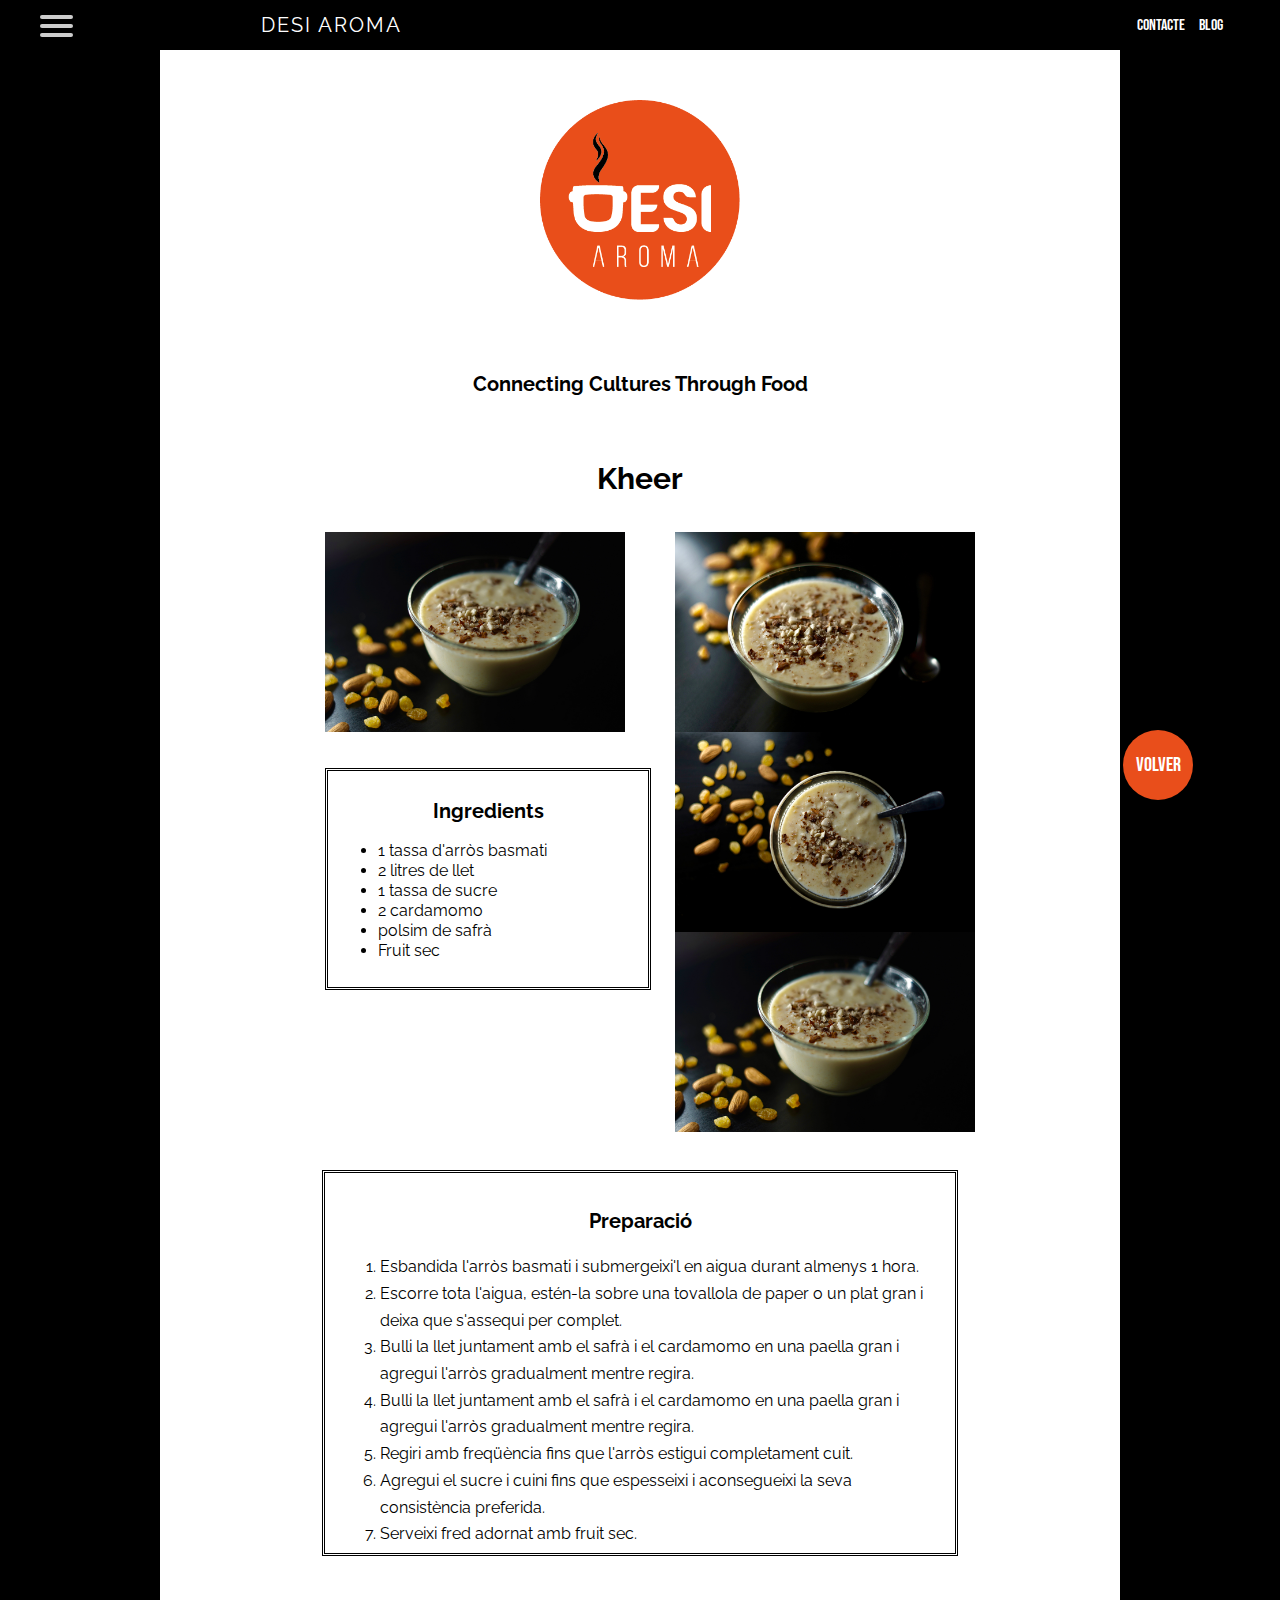
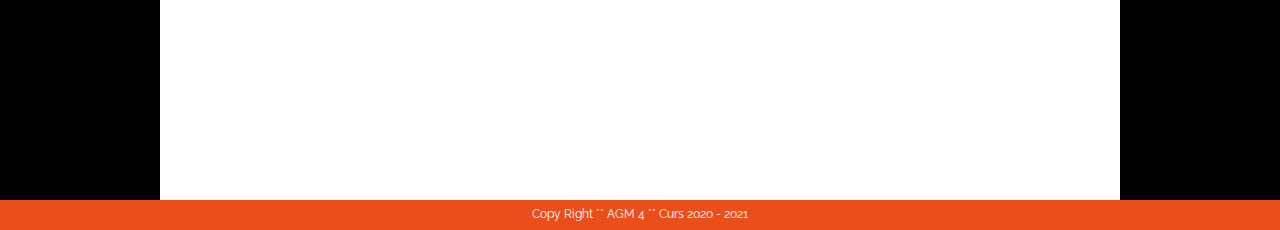
<file: html/kheer.html>
<html>
  <head>
    <meta charset="utf-8">
    <meta lang="es" >
    <meta author="AGM4 DesiAroma">
    <meta name="viewport" content="width=device-width"/>

    <link rel="stylesheet" media="only screen and (min-width: 768px)" href="../css/recetes/kheer-pc.css">
    <link rel="stylesheet"  media="only screen and (max-width: 424px)" href="../css/recetes/kheer-movil.css">

    <link href="https://fonts.googleapis.com/css2?family=Raleway:wght@300&display=swap" rel="stylesheet">
    <link href="https://fonts.googleapis.com/css2?family=Bebas+Neue&display=swap" rel="stylesheet">


    <title>Kheer</title>

  </head>
  <body>


<!-- Menu -->
    <div class="nav">
      <div id="menuToggle">
        <input type="checkbox"/>
        <span></span>
        <span></span>
        <span></span>

        <ul id="menu">
          <a href="index.html"><li>Pàgina principal</li></a>
          <a href="entrants.html" target="_blank"><li>Entrants</li></a>
          <a href="plat-principal.html" target="_blank"><li>Plats Principals</li></a>
          <a href="postres.html" target="_blank"><li>Postres</li></a>

        </ul>
      </div>
        <div class="logo">DESI AROMA</div>
          <nav>
            <ul>
              <li><a href="../html/contacte.html" target="_blank">Contacte</a></li>
              <li><a href="https://instagram.com/_desiaroma_?igshid=tz326ebg2zt9">Blog</a></li>
            </ul>
          </nav>
      </div>

<!-- contenedor -->
    <div class="contenedor">
            <div id="boton"><a name="arriba"></a>
              <img src="../img/logonaranja.png"  id="boton">
            </div>
              <h2>Connecting Cultures Through Food</h2>
                <h1>Kheer</h1>


<!-- fotos  -->
          <div class="container">
                    <ul class="slides">
                      <li id="slide1"><img src="../img/kheer.jpg"></li>
                      <li id="slide2"><img src="../img/kheer2.jpg"></li>
                      <li id="slide3"><img src="../img/kheer3.jpg"></li>
                    </ul>

                    <ul class="thumbnails">
                      <li>
                        <a href="#slide1"><img src="../img/kheer.jpg" ></a>
                      </li>
                      <li>
                        <a href="#slide2"><img src="../img/kheer2.jpg" ></a>
                      </li>
                      <li>
                        <a href="#slide3"><img src="../img/kheer3.jpg" ></a>
                      </li>

                    </ul>
          </div>


<!-- caixes -->
                <div class="caixes" id="caixa1">
                  <h3> Ingredients</h3>
                    <ul>
                      <li>1 tassa d'arròs basmati</li>
                      <li>2 litres de llet </li>
                      <li>1 tassa de sucre</li>
                      <li>2 cardamomo </li>
                      <li>polsim de safrà</li>
                      <li>Fruit sec</li>
                      </ul>
                 </div>


                  <div class="caixes" id="caixa2">
                    <h3>Preparació</h3>
                    <ol>
                      <li>Esbandida l'arròs basmati i submergeixi'l en aigua durant almenys 1 hora.</li>
                      <li>Escorre tota l'aigua, estén-la sobre una tovallola de paper o un plat gran i deixa que s'assequi per complet.</li>
                      <li>Bulli la llet juntament amb el safrà i el cardamomo en una paella gran i agregui l'arròs gradualment mentre regira.</li>
                      <li>Bulli la llet juntament amb el safrà i el cardamomo en una paella gran i agregui l'arròs gradualment mentre regira.</li>
                      <li>Regiri amb freqüència fins que l'arròs estigui completament cuit.</li>
                      <li>Agregui el sucre i cuini fins que espesseixi i aconsegueixi la seva consistència preferida.</li>
                      <li>Serveixi fred adornat amb fruit sec.</li>
                    </ol>
                  </div>

      </div>


<!-- footer  -->
      <div id="footer"> Copy Right ** AGM 4 ** Curs 2020 - 2021 </div>
        <div id="cercle"><a href="#arriba">volver</a></div>

  </body>
</html>
</file>
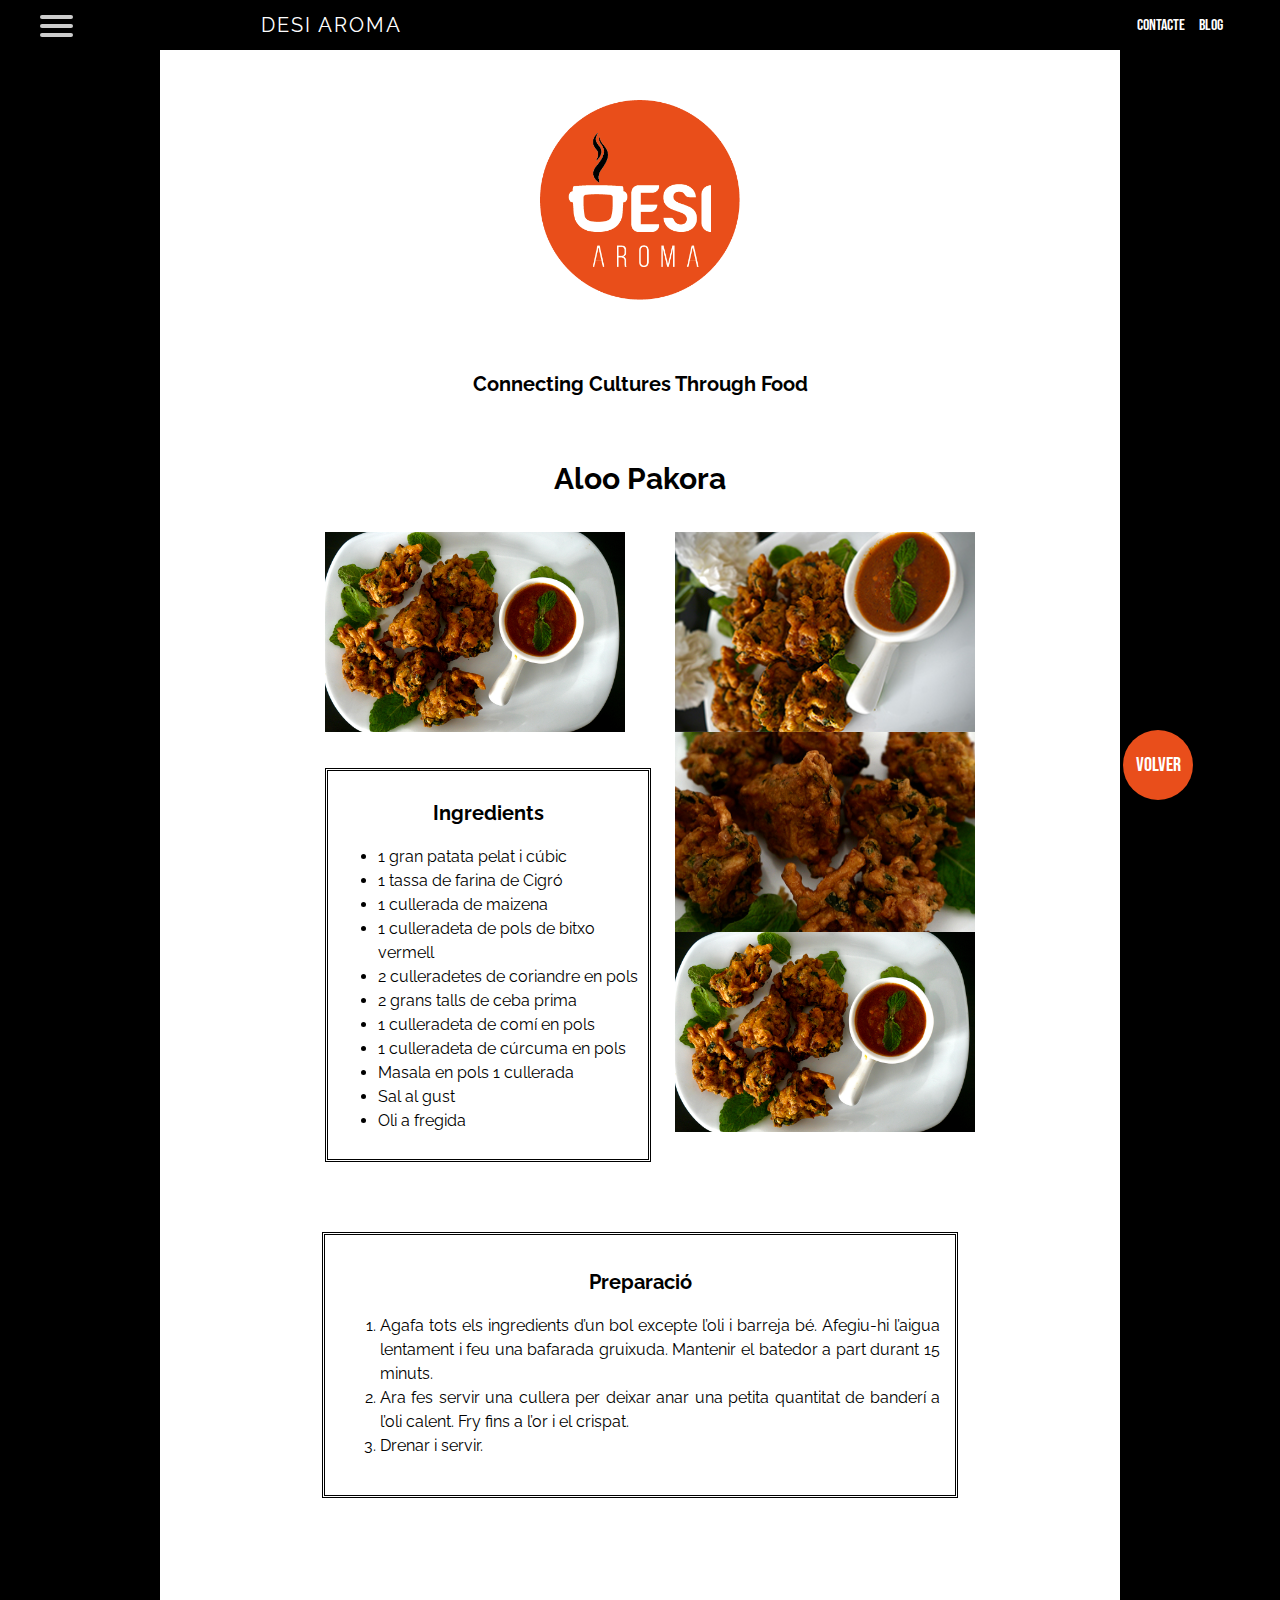
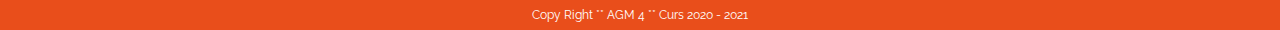
<file: html/pakora.html>
<html>
  <head>
    <meta charset="utf-8">
    <meta lang="es" >
    <meta author="AGM4 Desi Aroma">
    <meta name="viewport" content="width=device-width"/>

    <link rel="stylesheet" media="only screen and (min-width: 768px)" href="../css/recetes/pakora-pc.css">
    <link rel="stylesheet" media="only screen and (max-width: 424px)" href="../css/recetes/pakora-movil.css">

    <link href="https://fonts.googleapis.com/css2?family=Raleway:wght@300&display=swap" rel="stylesheet">
    <link href="https://fonts.googleapis.com/css2?family=Bebas+Neue&display=swap" rel="stylesheet">


    <title>Aloo Pakora</title>

  </head>
  <body>


<!-- menu -->
    <div class="nav">
      <div id="menuToggle">
        <!--
        A fake / hidden checkbox is used as click reciever,
        so you can use the :checked selector on it.
        -->
        <input type="checkbox" />
        <!--
        They are acting like a real hamburger.
        -->
        <span></span>
        <span></span>
        <span></span>

        <ul id="menu">
          <a href="index.html"><li>Pàgina principal</li></a>
          <a href="entrants.html" target="_blank"><li>Entrants</li></a>
          <a href="plat-principal.html" target="_blank"><li>Plats Principals</li></a>
          <a href="postres.html" target="_blank"><li>Postres</li></a>

        </ul>
      </div>
        <div class="logo">DESI AROMA</div>
          <nav>
            <ul>
              <li><a href="../html/contacte.html" target="_blank">Contacte</a></li>
              <li><a href="https://instagram.com/_desiaroma_?igshid=tz326ebg2zt9">Blog</a></li>
            </ul>
          </nav>
      </div>


<!-- contenedor -->
    <div class="contenedor">
            <div id="boton"><a name="arriba"></a>
                <img src="../img/logonaranja.png"  id="boton">
            </div>
              <h2>Connecting Cultures Through Food</h2>
                <h1>Aloo Pakora</h1>


<!-- foto -->
          <div class="container">
                    <ul class="slides">
                      <li id="slide1"><img src="../img/pakoras4.jpg"></li>
                      <li id="slide2"><img src="../img/pakora3.jpg"></li>
                      <li id="slide3"><img src="../img/pakora.jpg"></li>
                    </ul>

                    <ul class="thumbnails">
                      <li>
                        <a href="#slide1"><img src="../img/pakoras4.jpg" ></a>
                      </li>
                      <li>
                        <a href="#slide2"><img src="../img/pakora3.jpg" ></a>
                      </li>
                      <li>
                        <a href="#slide3"><img src="../img/pakora.jpg" ></a>
                      </li>

                    </ul>
          </div>

<!-- caixes  -->
                <div class="caixes" id="caixa1">
                  <h3> Ingredients</h3>
                    <ul>
                      <li>1 gran patata pelat i cúbic</li>
                      <li>1 tassa de farina de Cigró</li>
                      <li>1 cullerada de maizena</li>
                      <li>1 culleradeta de pols de bitxo vermell</li>
                      <li>2 culleradetes de coriandre en pols</li>
                      <li>2 grans talls de ceba prima</li>
                      <li>1 culleradeta de comí en pols</li>
                      <li>1 culleradeta de cúrcuma en pols</li>
                      <li>Masala en pols 1 cullerada</li>
                      <li>Sal al gust</li>
                      <li>Oli a fregida</li>
                    </ul>
                 </div>


                  <div  class="caixes" id="caixa2">
                    <h3>Preparació</h3>
                    <ol>
                      <li>Agafa tots els ingredients d’un bol excepte l’oli i barreja bé. Afegiu-hi l’aigua lentament i feu una bafarada gruixuda. Mantenir el batedor a part durant 15 minuts.</li>

                      <li>Ara fes servir una cullera per deixar anar una petita quantitat de banderí a l’oli calent. Fry fins a l’or i el crispat.</li>

                      <li>Drenar i servir.</li>
                    </ol>
                  </div>
      </div>


<!-- footer -->
      <div id="footer"> Copy Right ** AGM 4 ** Curs 2020 - 2021 </div>
        <div id="cercle"><a href="#arriba">volver</a></div>

  </body>
</html>
</file>
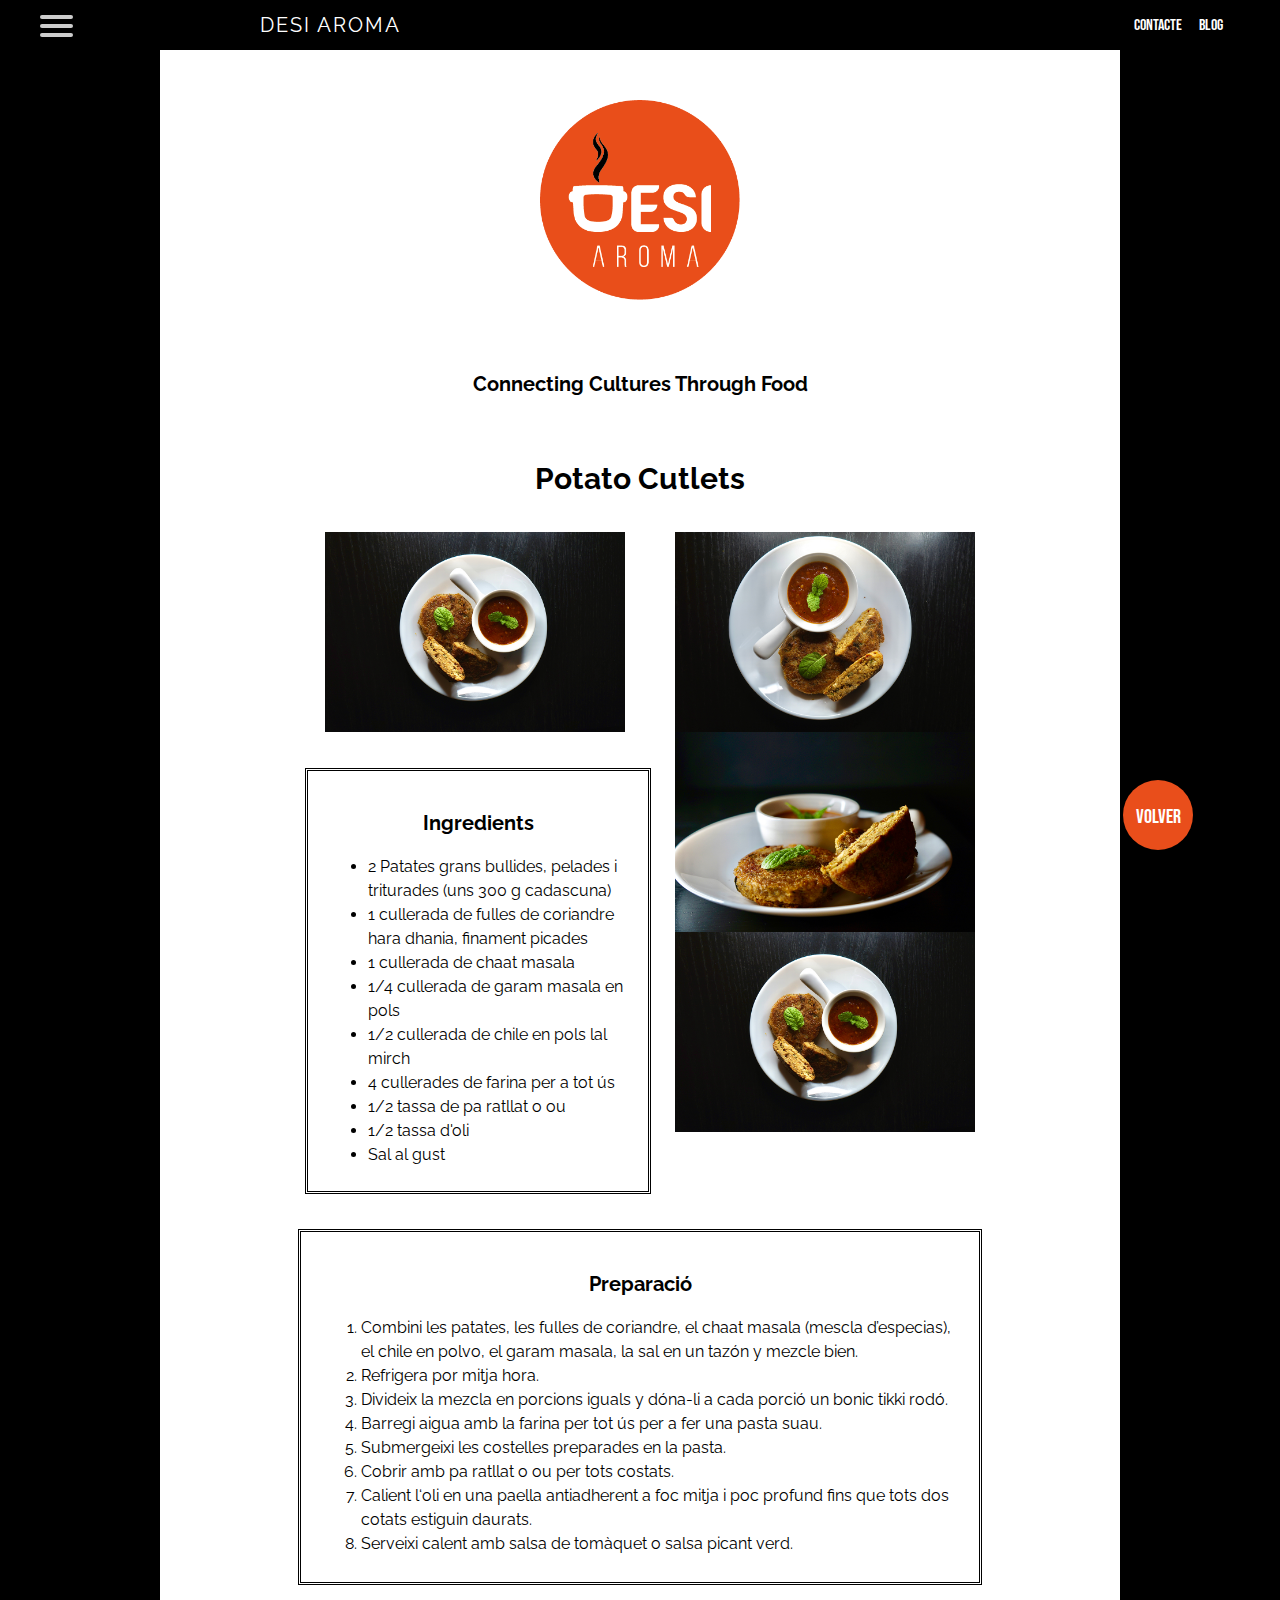
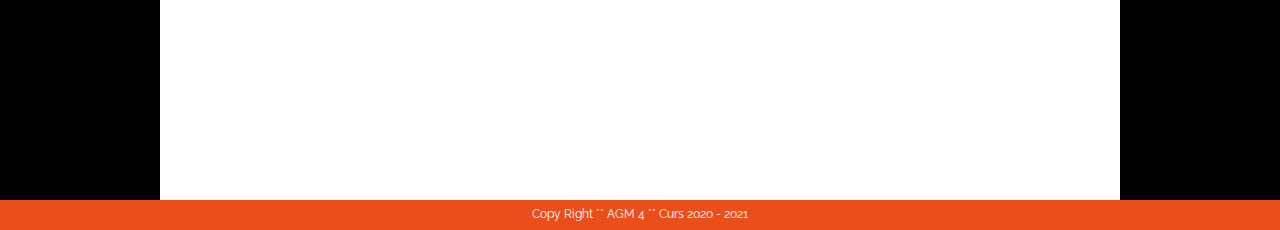
<file: html/potato.html>
<html>
  <head>
    <meta charset="utf-8">
    <meta lang="es" >
    <meta author="AGM4 Desi Aroma ">
    <meta name="viewport" content="width=device-width"/>

    <link rel="stylesheet" media="only screen and (min-width: 768px)" href="../css/recetes/potato-pc.css">
    <link rel="stylesheet" media="only screen and (max-width: 424px)" href="../css/recetes/potato-movil.css">

    <link href="https://fonts.googleapis.com/css2?family=Raleway:wght@300&display=swap" rel="stylesheet">
    <link href="https://fonts.googleapis.com/css2?family=Bebas+Neue&display=swap" rel="stylesheet">


    <title>Potato Cutlets</title>

  </head>
  <body>


<!-- menu -->
    <div class="nav">
        <div id="menuToggle">
          <input type="checkbox" />
          <span></span>
          <span></span>
          <span></span>

          <ul id="menu">
            <a href="index.html"><li>Pàgina principal</li></a>
            <a href="entrants.html"><li>Entrants</li></a>
            <a href="plat-principal.html"><li>Plats Principals</li></a>
            <a href="postres.html"><li>Postres</li></a>
          </ul>
         </div>

        <div class="logo">DESI AROMA</div>
          <nav>
            <ul>
              <li><a href="../html/contacte.html">Contacte</a></li>
              <li><a href="https://instagram.com/_desiaroma_?igshid=tz326ebg2zt9">Blog</a></li>
            </ul>
          </nav>
      </div>


<!-- contenedor -->
    <div class="contenedor">
            <div id="boton"><a name="arriba"></a>
                  <img src="../img/logonaranja.png"  id="boton">
            </div>
              <h2>Connecting Cultures Through Food</h2>
                <h1>Potato Cutlets</h1>


<!-- fotos -->
          <div class="container">
                    <ul class="slides">
                      <li id="slide1"><img src="../img/cutlets.jpg"></li>
                      <li id="slide2"><img src="../img/cutlets2.jpg"></li>
                      <li id="slide3"><img src="../img/cutlets3.jpg"></li>
                    </ul>

                    <ul class="thumbnails">
                      <li>
                        <a href="#slide1"><img src="../img/cutlets.jpg" ></a>
                      </li>
                      <li>
                        <a href="#slide2"><img src="../img/cutlets2.jpg" ></a>
                      </li>
                      <li>
                        <a href="#slide3"><img src="../img/cutlets3.jpg" ></a>
                      </li>
                    </ul>
          </div>


<!-- caixes -->
          <div id="caixa1" class="caixes">
                  <h3> Ingredients</h3>
                    <ul>
                      <li>2 Patates grans bullides, pelades i triturades
                        (uns 300 g cadascuna)</li>
                      <li>1 cullerada de fulles de coriandre hara dhania, finament picades</li>
                      <li>1 cullerada de chaat masala</li>
                      <li>1/4 cullerada de garam masala en pols</li>
                      <li>1/2 cullerada de chile en pols lal mirch</li>
                      <li>4 cullerades de farina per a tot ús</li>
                      <li>1/2 tassa de pa ratllat o ou</li>
                      <li>1/2 tassa d'oli</li>
                      <li>Sal al gust</li>
                    </ul>
           </div>


            <div  id="caixa2" class="caixes">
                    <h3>Preparació</h3>
                    <ol>
                      <li>Combini les patates, les fulles de coriandre, el chaat masala (mescla d’especias), el chile en polvo, el garam masala, la sal en un tazón y mezcle bien.
                        <li>Refrigera por mitja hora.</li>
                        <li>Divideix la mezcla en porcions iguals y dóna-li a cada porció un bonic tikki rodó.</li>
                        <li>Barregi aigua amb la farina per tot ús per  a fer una pasta suau.</li>
                        <li>Submergeixi  les costelles preparades en la pasta.</li>
                        <li>Cobrir amb pa ratllat o ou per tots costats.</li>
                        <li>Calient l‘oli en una paella antiadherent a foc mitja i poc profund fins que tots dos cotats estiguin daurats.</li>
                        <li>Serveixi calent amb salsa de tomàquet o salsa picant verd.</li>
                    </ol>
                  </div>
      </div>

<!-- Footer -->

      <div id="footer"> Copy Right ** AGM 4 ** Curs 2020 - 2021 </div>

        <div id="cercle"><a href="#arriba">volver</a></div>

  </body>
</html>
</file>
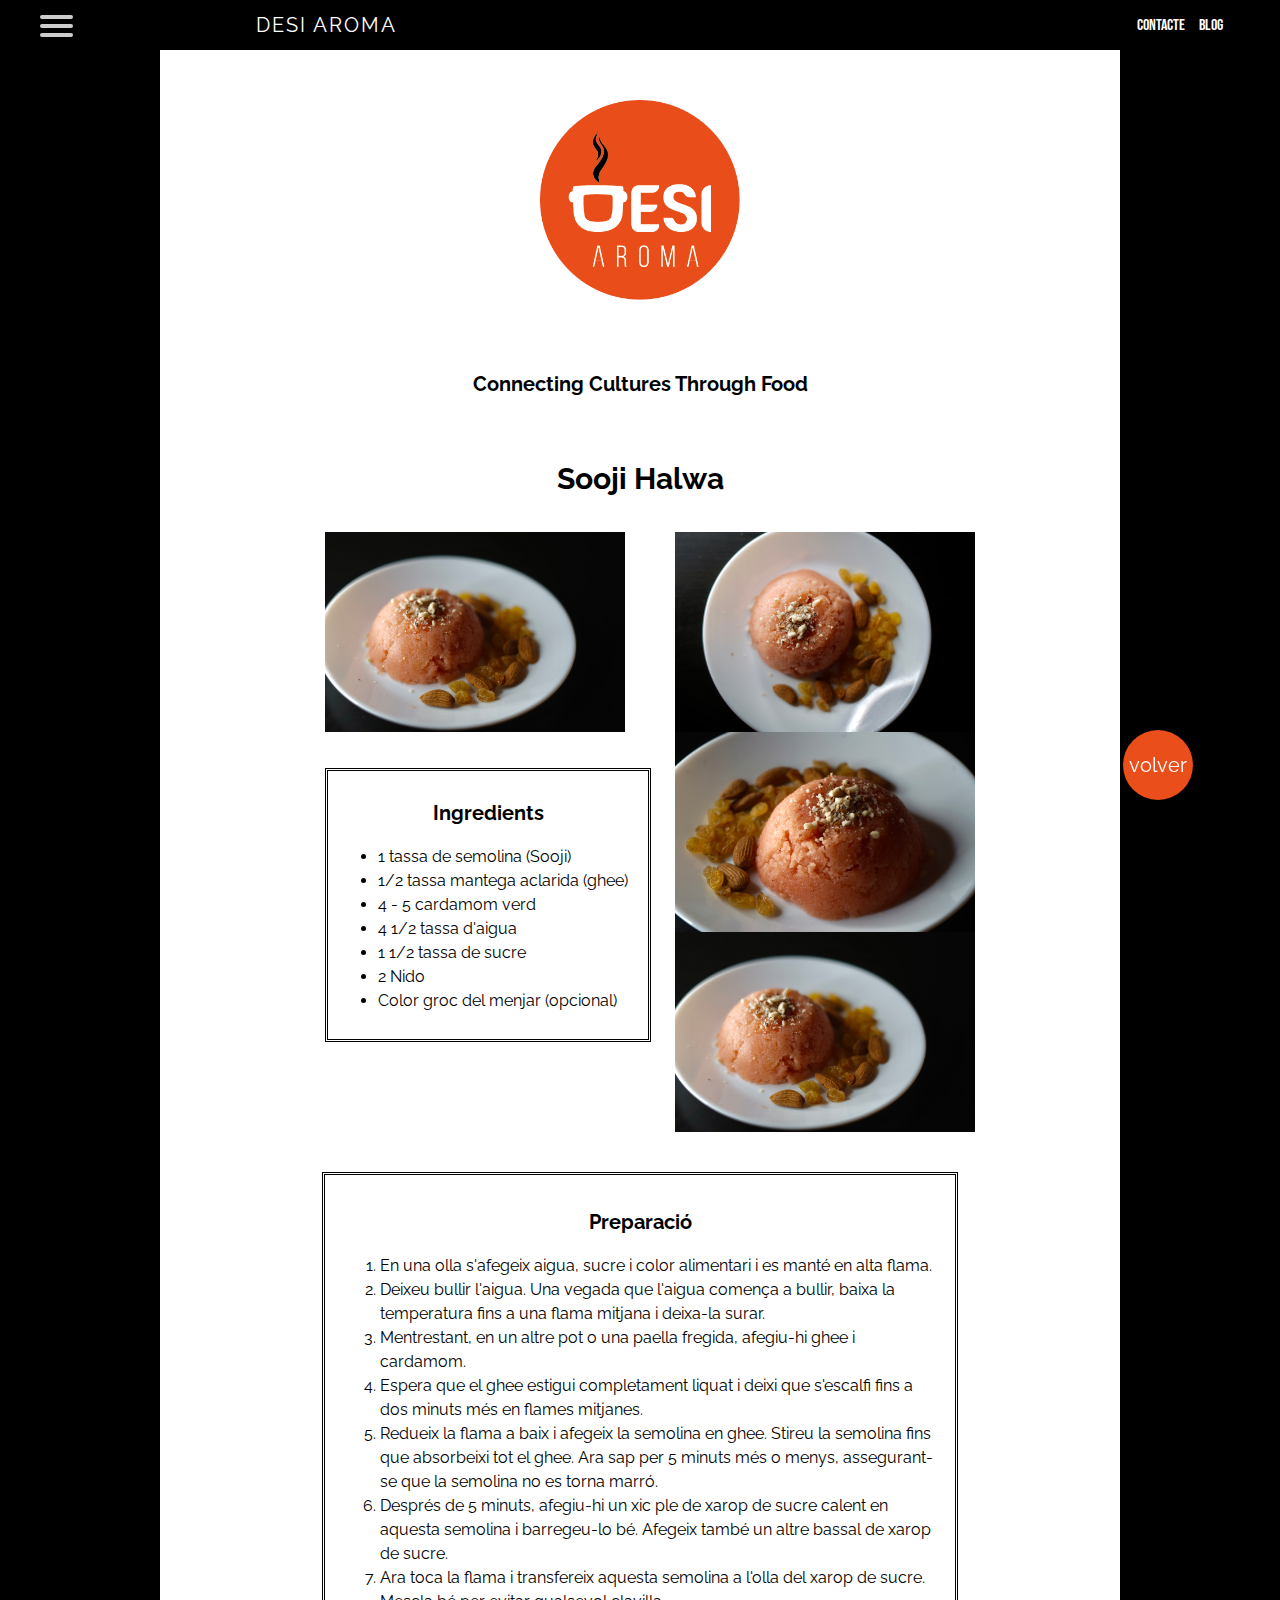
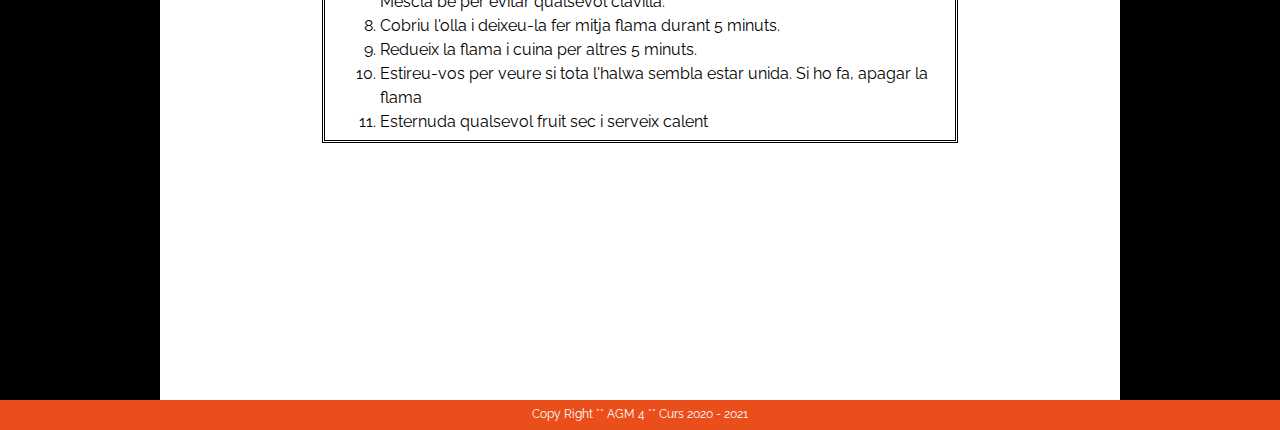
<file: html/sooji.html>
<html>
  <head>
    <meta charset="utf-8">
    <meta lang="es" >
    <meta author="AGM4 Desi Aroma ">
    <meta name="viewport" content="width=device-width"/>

    <link rel="stylesheet" media="only screen and (min-width: 768px)" href="../css/recetes/sooji-pc.css">
    <link rel="stylesheet" media="only screen and (max-width: 424px)" href="../css/recetes/sooji-movil.css">

    <link href="https://fonts.googleapis.com/css2?family=Raleway:wght@300&display=swap" rel="stylesheet">
    <link href="https://fonts.googleapis.com/css2?family=Bebas+Neue&display=swap" rel="stylesheet">


    <title>Sooji Halwa</title>

  </head>
  <body>

  <!-- menu -->

    <div class="nav">
      <div id="menuToggle">
        <input type="checkbox"/>
        <span></span>
        <span></span>
        <span></span>

        <ul id="menu">
          <a href="index.html"><li>Pàgina principal</li></a>
          <a href="entrants.html"><li>Entrants</li></a>
          <a href="plat-principal.html"><li>Plats Principals</li></a>
          <a href="postres.html"><li>Postres</li></a>
        </ul>

      </div>

        <div class="logo">DESI AROMA</div>
          <nav>
            <ul>
              <li><a href="../html/contacte.html">Contacte</a></li>
              <li><a href="https://instagram.com/_desiaroma_?igshid=tz326ebg2zt9">Blog</a></li>
            </ul>
          </nav>
      </div>


  <!-- contenedor -->

    <div class="contenedor">
            <div id="boton"><a name="arriba"></a>
                <img src="../img/logonaranja.png" id="boton">
            </div>
              <h2>Connecting Cultures Through Food</h2>
                <h1>Sooji Halwa</h1>


<!-- fotos -->
          <div class="container">
                    <ul class="slides">
                      <li id="slide1"><img src="../img/halwa.jpg"></li>
                      <li id="slide2"><img src="../img/halwa2.jpg"></li>
                      <li id="slide3"><img src="../img/halwa3.jpg"></li>
                    </ul>

                    <ul class="thumbnails">
                      <li>
                        <a href="#slide1"><img src="../img/halwa.jpg" ></a>
                      </li>
                      <li>
                        <a href="#slide2"><img src="../img/halwa2.jpg" ></a>
                      </li>
                      <li>
                        <a href="#slide3"><img src="../img/halwa3.jpg" ></a>
                      </li>

                    </ul>
          </div>


<!--cajas  -->
                <div class="caixes" id="caixa1">
                  <h3> Ingredients</h3>
                    <ul>
                      <li>1 tassa de semolina (Sooji)</li>
                      <li>1/2 tassa mantega aclarida (ghee)</li>
                      <li>4 - 5 cardamom verd</li>
                      <li>4 1/2 tassa d'aigua</li>
                      <li>1 1/2 tassa de sucre</li>
                      <li>2 Nido</li>
                      <li>Color groc del menjar (opcional)</li>
                    </ul>
                 </div>


                  <div class="caixes" id="caixa2">
                    <h3>Preparació</h3>
                    <ol>
                      <li>En una olla s'afegeix aigua, sucre i color alimentari i es manté en alta flama.</li>
                      <li>Deixeu bullir l'aigua. Una vegada que l'aigua comença a bullir, baixa la temperatura fins a una flama mitjana i deixa-la surar.</li>
                      <li>Mentrestant, en un altre pot o una paella fregida, afegiu-hi ghee i cardamom.</li>
                      <li>Espera que el ghee estigui completament liquat i deixi que s'escalfi fins a dos minuts més en flames mitjanes.</li>
                      <li>Redueix la flama a baix i afegeix la semolina en ghee. Stireu la semolina fins que absorbeixi tot el ghee. Ara sap per 5 minuts més o menys, assegurant-se que la semolina no es torna marró.</li>
                      <li>Després de 5 minuts, afegiu-hi un xic ple de xarop de sucre calent en aquesta semolina i barregeu-lo bé. Afegeix també un altre bassal de xarop de sucre.</li>
                      <li>Ara toca la flama i transfereix aquesta semolina a l'olla del xarop de sucre. Mescla bé per evitar qualsevol clavilla.</li>
                      <li>Cobriu l'olla i deixeu-la fer mitja flama durant 5 minuts.</li>
                      <li>Redueix la flama i cuina per altres 5 minuts.</li>
                      <li>Estireu-vos per veure si tota l'halwa sembla estar unida. Si ho fa, apagar la flama</li>
                      <li>Esternuda qualsevol fruit sec i serveix calent</li>
                    </ol>
                  </div>
      </div>


  <!-- Footer -->
      <div id="footer"> Copy Right ** AGM 4 ** Curs 2020 - 2021 </div>
        <div id="cercle"><a href="#arriba">volver</a></div>

  </body>
</html>
</file>
<file: css/recetes/chanadal-pc.css>
@media screen and (min-width: 768px){
  body{
  margin: 0 auto;
  background-color: black;
  font-family: 'Raleway', sans-serif;
  }
}

h1{
  text-align: center;
  font-size: 30px;
}

h2{
  text-align: center;
  font-size: 20px;
  position: relative;
  top: -45px;
}

h3{
  text-align: center;
  font-size: 20px;
}

h4{
  text-align: center;
}

.logo{
  display: inline-block;
  font-size: 20px;
  padding: 4px;
  margin-left:-470px;
  color:white;
  font-family: 'Raleway', sans-serif;
  letter-spacing: 2px;
}
/* menu */

#menuToggle
{
  display: block;
  position: relative;
  top: 3px;
  left: 40px;
  z-index: 1;
  -webkit-user-select: none;
  user-select: none;
}

#menuToggle a
{
  text-decoration: none;
  color: #232323;
  transition: color 0.3s ease;
}

#menuToggle a:hover
{
  color: tomato;
}


#menuToggle input
{
  display: block;
  width: 40px;
  height: 32px;
  position: absolute;
  top: -7px;
  left: -5px;
  cursor: pointer;
  opacity: 0; /* hide this */
  z-index: 2; /* and place it over the hamburger */
  -webkit-touch-callout: none;
}
/*
 * Just a quick hamburger
 */
#menuToggle span
{
  display: block;
  width: 33px;
  height: 4px;
  margin-bottom: 5px;
  position: relative;
  background: #cdcdcd;
  border-radius: 3px;
  z-index: 1;
  transform-origin: 4px 0px;
  transition: transform 0.5s cubic-bezier(0.77,0.2,0.05,1.0),
              background 0.5s cubic-bezier(0.77,0.2,0.05,1.0),
              opacity 0.55s ease;
}

#menuToggle span:first-child
{
  transform-origin: 0% 0%;
}

#menuToggle span:nth-last-child(2)
{
  transform-origin: 0% 100%;
}

/*
 * Transform all the slices of hamburger
 * into a crossmark.
 */

#menuToggle input:checked ~ span
{
  opacity: 1;
  transform: rotate(45deg) translate(-2px, -1px);
  background: #232323;
}

/*
 * But let's hide the middle one.
 */
#menuToggle input:checked ~ span:nth-last-child(3)
{
  opacity: 0;
  transform: rotate(0deg) scale(0.2, 0.2);
}

/*
 * Ohyeah and the last one should go the other direction
 */
#menuToggle input:checked ~ span:nth-last-child(2)
{
  transform: rotate(-45deg) translate(0, -1px);
}

/*
 * Make this absolute positioned
 * at the top left of the screen
 */
#menu
{
  position: absolute;
  width: 150px;
  margin: -100px 0 0 -50px;
  padding: 50px;
  padding-top: 125px;

  background: #ededed;
  list-style-type: none;
  -webkit-font-smoothing: antialiased;
  /* to stop flickering of text in safari */

  transform-origin: 0% 0%;
  transform: translate(-100%, 0);

  transition: transform 0.5s cubic-bezier(0.77,0.2,0.05,1.0);
}

#menu li
{
  padding: 10px 0;
  font-size: 22px;
}

/*
 * And let's slide it in from the left
 */
#menuToggle input:checked ~ ul
{
  transform: none;
}
/* menu */

.nav {
  display: flex;
  justify-content: space-between;
  width: 100%;
  height: 50px;
  background: black;
  transition: .3s ease all;
  backface-visibility: hidden;
  transform: translate3d(0 , 0, 0);
  -webkit-transform: translate3d(0, 0, 0);
  align-items: center;
  position: fixed;
  z-index: 2000;
}

nav{
  display: inline-block;
}

nav ul {
  margin: 0 ;
  font-family: 'Bebas Neue', cursive;
  margin-right: 50px;
}

nav li {
  margin: 0;
  padding:0;
  display: inline-block;
  float: left;
}

nav li ul{
  position: absolute;
  min-width: 140px;
}

nav li ul :hover{
  display:block;
}

nav a {
  display: block;
  padding: 7px 7px;
  margin: 0;
  color:white;
  transition: 0.2s;
  text-decoration: none;
  transition: 0.2s ease all;
}

nav a:hover{
  background:#e94e1b;
  border-radius: 5px;
}

.contenedor{
  height:2200px;
  width: 75%;
  margin: 0 auto;
  background-color: white;
}


#boton{
  margin: 0 auto;
  padding-top:  50px;
  width: 200px;
  height: 200px;
  padding-bottom: 150px;
}


#caixa1{
  background-color:;
  width: 300px;
  justify-content: center;
  margin-top: -380px;
  margin-left: 168px;
  font-family: 'Raleway', sans-serif;
  line-height: 18pt;
  border: 3px double black;
  padding: 10px;
}

#caixa2{
  margin: 0 auto;
  width: 600px;
  height: 475px;
  justify-content: center;
  margin-top: 35px;
  font-family: 'Raleway', sans-serif;
  line-height: 18pt;
  border: 3px double black;
  padding: 15px;
}

.container {
  margin: 0 auto;
  width: 670px;
  background:;
  display: flex;
  justify-content: center;
}

.thumbnails {
  display: flex;
  flex-direction: column;
  right:-200px;
  color:white;
}

  a {
    display: block;
  }

.slides {
  margin: 0 auto;
  overflow: hidden;
  width: 200px;
  height: 100px;
  margin-top: 16px;
}

.slides li {
    position: absolute;
    color:white;
  }

img {
    height: 200px;
    width: 300px;
    object-fit: cover;
    margin-left: -130px;
  }

.slides li:target {
  z-index: 3;
  -webkit-animation: slide 2s 1;
}

.slides li:not(:target) {
  -webkit-animation: hidden 2s 1;
}

@keyframes slide {
  0% {
    transform: translateY(-100%);
  }
  100% {
    transform: translateY(0%);
  }
}

@keyframes hidden {
  0% {
    z-index: 2;
  }
  100% {
    z-index: 2;
  }
}

#footer{
  width: 100%;
  height:30px ;
  background-color: #e94e1b;
  color:white;
  font-size: 12px;
  text-align: center;
  line-height: 30px;
}

#cercle{
  width: 70px;
  height: 70px;
  border-radius: 50px;
  background:#e94e1b ;
  font-size: 20px;
  font-family: 'Bebas Neue', cursive;
  text-align: center;
  line-height: 70px;
  float: right;
  position: fixed;
  right: 87px;
  bottom: 100px;
}

#cercle a{
  color: white;
  text-decoration: none;
}
</file>
<file: css/recetes/chanadal-movil.css>
@media screen and (max-width: 424px){
  body{
  margin: 0 auto;
  background-color:black;
  font-family: 'Raleway', sans-serif;
  }
}


h1{
  text-align: center;
  font-size: 20px;
}

h2{
  text-align: center;
  font-size: 14px;
}

h3{
  margin: 0 auto;
  margin-bottom: 10px;
  text-align: center;
  font-size: 15px;
}

h4{
  text-align: center;

}

.logo{
  display: inline-block;
  font-size: 15px;
  padding: 4px;
  position: absolute;
  left:188px;
  color:white;
  font-family: 'Raleway', sans-serif;
  letter-spacing: 2px;
}

/* menu */

#menuToggle
{
  display: block;
  position: relative;
  top: 3px;
  left: 20px;
  z-index: 1;
  -webkit-user-select: none;
  user-select: none;
}

#menuToggle a
{
  text-decoration: none;
  color: #232323;
  transition: color 0.3s ease;
}

#menuToggle a:hover
{
  color: tomato;
}

#menuToggle input
{
  display: block;
  width: 40px;
  height: 32px;
  position: absolute;
  top: -5px;
  left: -5px;
  cursor: pointer;
  opacity: 0; /* hide this */
  z-index: 2; /* and place it over the hamburger */
  -webkit-touch-callout: none;
}
/* Just a quick hamburger  */
#menuToggle span
{
  display: block;
  width: 33px;
  height: 4px;
  margin-bottom: 5px;
  position: relative;
  background: #cdcdcd;
  border-radius: 3px;
  z-index: 1;
  transform-origin: 4px 0px;
  transition: transform 0.5s cubic-bezier(0.77,0.2,0.05,1.0),
              background 0.5s cubic-bezier(0.77,0.2,0.05,1.0),
              opacity 0.55s ease;
}

#menuToggle span:first-child
{
  transform-origin: 0% 0%;
}

#menuToggle span:nth-last-child(2)
{
  transform-origin: 0% 100%;
}

/*
 * Transform all the slices of hamburger
 * into a crossmark.
 */

#menuToggle input:checked ~ span
{
  opacity: 1;
  transform: rotate(45deg) translate(-2px, -1px);
  background: #232323;
}

/*
 * But let's hide the middle one.
 */
#menuToggle input:checked ~ span:nth-last-child(3)
{
  opacity: 0;
  transform: rotate(0deg) scale(0.2, 0.2);
}

/*
 * Ohyeah and the last one should go the other direction
 */
#menuToggle input:checked ~ span:nth-last-child(2)
{
  transform: rotate(-45deg) translate(0, -1px);
}

/*
 * Make this absolute positioned
 * at the top left of the screen
 */
#menu
{
  position: absolute;
  width: 150px;
  margin: -100px 0 0 -50px;
  padding: 35px;
  padding-top: 125px;

  background: #ededed;
  list-style-type: none;
  -webkit-font-smoothing: antialiased;
  /* to stop flickering of text in safari */

  transform-origin: 0% 0%;
  transform: translate(-100%, 0);

  transition: transform 0.5s cubic-bezier(0.77,0.2,0.05,1.0);
}

#menu li
{
  padding: 5px 0;
  font-size: 18px;
}

/*
 * And let's slide it in from the left
 */
#menuToggle input:checked ~ ul
{
  transform: none;
}
/* menu */

.nav {
  display: flex;
  justify-content: space-between;
  width: 100%;
  height: 40px;
  background: black;
  transition: .3s ease all;
  backface-visibility: hidden;
  transform: translate3d(0 , 0, 0);
  -webkit-transform: translate3d(0, 0, 0);
  align-items: center;
  position: fixed;
  z-index: 2000;
}

nav{
  display: inline-block;
}

nav ul {
  margin: 0 ;
  font-family: 'Bebas Neue', cursive;
  font-size: 15px;
  margin-right: 10px;
  margin-top: -2px;
}

nav li {
  margin: 0;
  padding:0;
  display: inline-block;
  float: left;
}

nav li ul{
  position: absolute;
  min-width: 140px;
}

nav li ul :hover{
  display:block;
}

nav a {
  display: block;
  padding: 7px 7px;
  margin: 0;
  color:white;
  transition: 0.2s;
  text-decoration: none;
  transition: 0.2s ease all;
}

nav a:hover{
  background:#e94e1b;
  border-radius: 5px;
}

.contenedor{
  margin: 0 auto;
  width: 80%;
  height: 1500px;
  padding-top: 50px;
  background-color: white;
}

#boton{
  margin: 0 auto;
  bottom: 30px;
  width:100px;
  height: 100px;
}

.caixes{
  margin: 0 auto;
  width: 270px;
  border: 3px double black;
  padding: 5px;
  font-size: 13px;
}

#caixa1{
  height: 300px;
  margin-top: 10px;
}

#caixa1 ul{
  text-align: center;
  list-style-type: none;
  padding: 0;
}

#caixa2{
  height: 470px;
  margin-top: 25px;
}

#caixa2 ol{
  text-align: justify;
  padding:15px;
}

.container {
  margin: 0 auto;
  width: 310px;
  display: flex;
  justify-content: center;
}

.slides {
  margin: 0 auto;
  overflow: hidden;
  width: 200px;
  height: 100px;
  margin-top: 16px;
  margin-left: -40px;
}

img {
  height: 100px;
  width: 150px;
  object-fit: cover;
}

.slides li {
  list-style-type: none;
  }

.slides li:target {
  z-index: 3;
  -webkit-animation: slide 2s 1;
}

.slides li:not(:target) {
  -webkit-animation: hidden 2s 1;
}

.thumbnails {
  display: flex;
  flex-direction: column;
  margin-left: -50px;
  list-style-type: none;
}

  a {
    display: block;
  }



#footer{
  width: 100%;
  height:30px ;
  background-color: #e94e1b;
  color:white;
  font-family: 'Raleway', sans-serif;
  font-size: 10px;
  text-align: center;
  line-height: 30px;
}

#cercle{
  display: none;
  visibility: none;
}
</file>
<file: css/recetes/chicken_biryani-pc.css>
@media screen and (min-width: 768px){
  body{
  margin: 0 auto;
  background-color: black;
  font-family: 'Raleway', sans-serif;
  }
}


h1{
  text-align: center;
  font-size: 30px;
}

h2{
  text-align: center;
  font-size: 20px;
  position: relative;
  top: -45px;
}

h3{
  text-align: center;
  font-size: 20px;
}

.logo{
  display: inline-block;
  font-size: 20px;
  padding: 4px;
  margin-left:-470px;
  color:white;
  font-family: 'Raleway', sans-serif;
  letter-spacing: 2px;
}
/* menu */

#menuToggle
{
  display: block;
  position: relative;
  top: 3px;
  left: 40px;
  z-index: 1;
  -webkit-user-select: none;
  user-select: none;
}

#menuToggle a
{
  text-decoration: none;
  color: #232323;
  transition: color 0.3s ease;
}

#menuToggle a:hover
{
  color: tomato;
}


#menuToggle input
{
  display: block;
  width: 40px;
  height: 32px;
  position: absolute;
  top: -7px;
  left: -5px;
  cursor: pointer;
  opacity: 0; /* hide this */
  z-index: 2; /* and place it over the hamburger */
  -webkit-touch-callout: none;
}
/*
 * Just a quick hamburger
 */
#menuToggle span
{
  display: block;
  width: 33px;
  height: 4px;
  margin-bottom: 5px;
  position: relative;
  background: #cdcdcd;
  border-radius: 3px;
  z-index: 1;
  transform-origin: 4px 0px;
  transition: transform 0.5s cubic-bezier(0.77,0.2,0.05,1.0),
              background 0.5s cubic-bezier(0.77,0.2,0.05,1.0),
              opacity 0.55s ease;
}

#menuToggle span:first-child
{
  transform-origin: 0% 0%;
}

#menuToggle span:nth-last-child(2)
{
  transform-origin: 0% 100%;
}

/*
 * Transform all the slices of hamburger
 * into a crossmark.
 */

#menuToggle input:checked ~ span
{
  opacity: 1;
  transform: rotate(45deg) translate(-2px, -1px);
  background: #232323;
}

/*
 * But let's hide the middle one.
 */
#menuToggle input:checked ~ span:nth-last-child(3)
{
  opacity: 0;
  transform: rotate(0deg) scale(0.2, 0.2);
}

/*
 * Ohyeah and the last one should go the other direction
 */
#menuToggle input:checked ~ span:nth-last-child(2)
{
  transform: rotate(-45deg) translate(0, -1px);
}

/*
 * Make this absolute positioned
 * at the top left of the screen
 */
#menu
{
  position: absolute;
  width: 150px;
  margin: -100px 0 0 -50px;
  padding: 50px;
  padding-top: 125px;

  background: #ededed;
  list-style-type: none;
  -webkit-font-smoothing: antialiased;
  /* to stop flickering of text in safari */

  transform-origin: 0% 0%;
  transform: translate(-100%, 0);

  transition: transform 0.5s cubic-bezier(0.77,0.2,0.05,1.0);
}

#menu li
{
  padding: 10px 0;
  font-size: 22px;
}

/*
 * And let's slide it in from the left
 */
#menuToggle input:checked ~ ul
{
  transform: none;
}
/* menu */

.nav {
  display: flex;
  justify-content: space-between;
  width: 100%;
  height: 50px;
  background: black;
  transition: .3s ease all;
  backface-visibility: hidden;
  transform: translate3d(0 , 0, 0);
  -webkit-transform: translate3d(0, 0, 0);
  align-items: center;
  position: fixed;
  z-index: 2000;
}

nav{
  display: inline-block;
}

nav ul {
  margin: 0 ;
  font-family: 'Bebas Neue', cursive;
  margin-right: 50px;
}

nav li {
  margin: 0;
  padding:0;
  display: inline-block;
  float: left;
}

nav li ul{
  position: absolute;
  min-width: 140px;
}

nav li ul :hover{
  display:block;
}

nav a {
  display: block;
  padding: 7px 7px;
  margin: 0;
  color:white;
  transition: 0.2s;
  text-decoration: none;
  transition: 0.2s ease all;
}

nav a:hover{
  background:#e94e1b;
  border-radius: 5px;
}

#boton{
  margin: 0 auto;
  padding-top: 50px;
  width: 200px;
  height: 200px;
  padding-bottom: 150px;
}

.contenedor{
  height:2000px;
  width: 75%;
  margin: 0 auto;
  background-color: white;

}

#caixa1{
  background-color:;
  width: 300px;
  justify-content: center;
  margin-top: -380px;
  margin-left: 165px;
  font-family: 'Raleway', sans-serif;
  line-height: 18pt;
  position: relative;
  border: 3px double black;
  padding: 10px;
}

#caixa2{
  margin: 0 auto;
  width: 600px;
  height: 510px;
  justify-content: center;
  margin-top: 35px;
  font-family: 'Raleway', sans-serif;
  line-height:18pt;
  border: 3px double black;
  padding: 15px;
}

.container {
  margin: 0 auto;
  width: 670px;
  background:;
  display: flex;
  justify-content: center;
}

.thumbnails {
  display: flex;
  flex-direction: column;
  right:-200px;
  color:white;
}

  a {
    display: block;
  }

.slides {
  margin: 0 auto;
  overflow: hidden;
  width: 200px;
  height: 100px;
  margin-top: 16px;
}

  .slides li {
    position: absolute;
    color:white;
  }

  img {
    height: 200px;
    width: 300px;
    object-fit: cover;
    margin-left: -130px;
  }

.slides li:target {
  z-index: 3;
  -webkit-animation: slide 2s 1;
}

.slides li:not(:target) {
  -webkit-animation: hidden 2s 1;
}

@keyframes slide {
  0% {
    transform: translateY(-100%);
  }
  100% {
    transform: translateY(0%);
  }
}

@keyframes hidden {
  0% {
    z-index: 2;
  }
  100% {
    z-index: 2;
  }
}

#footer{
  height:30px ;
  background-color: #e94e1b;
  color:white;
  font-size: 12px;
  text-align: center;
  line-height: 28px;
}

#cercle{
  width: 70px;
  height: 70px;
  border-radius: 50px;
  background:#e94e1b ;
  font-size: 20px;
  font-family: 'Bebas Neue', cursive;
  text-align: center;
  line-height: 70px;
  float: right;
  position: fixed;
  right: 87px;
  bottom: 100px;
}

#cercle a {
  color: white;
  text-decoration: none;
}
</file>
<file: css/recetes/chicken_biryani-movil.css>
@media screen and (max-width: 424px){
  body{
  margin: 0 auto;
  background-color:black;
  font-family: 'Raleway', sans-serif;
  }
}


h1{
  text-align: center;
  font-size: 20px;
}

h2{
  text-align: center;
  font-size: 14px;
}

h3{
  margin: 0 auto;
  margin-bottom: 10px;
  text-align: center;
  font-size: 15px;
}

.logo{
  display: inline-block;
  font-size: 15px;
  padding: 4px;
  position: absolute;
  left:188px;
  color:white;
  font-family: 'Raleway', sans-serif;
  letter-spacing: 2px;
}

/* menu */

#menuToggle
{
  display: block;
  position: relative;
  top: 3px;
  left: 20px;
  z-index: 1;
  -webkit-user-select: none;
  user-select: none;
}

#menuToggle a
{
  text-decoration: none;
  color: #232323;
  transition: color 0.3s ease;
}

#menuToggle a:hover
{
  color: tomato;
}

#menuToggle input
{
  display: block;
  width: 40px;
  height: 32px;
  position: absolute;
  top: -5px;
  left: -5px;
  cursor: pointer;
  opacity: 0; /* hide this */
  z-index: 2; /* and place it over the hamburger */
  -webkit-touch-callout: none;
}
/* Just a quick hamburger  */
#menuToggle span
{
  display: block;
  width: 33px;
  height: 4px;
  margin-bottom: 5px;
  position: relative;
  background: #cdcdcd;
  border-radius: 3px;
  z-index: 1;
  transform-origin: 4px 0px;
  transition: transform 0.5s cubic-bezier(0.77,0.2,0.05,1.0),
              background 0.5s cubic-bezier(0.77,0.2,0.05,1.0),
              opacity 0.55s ease;
}

#menuToggle span:first-child
{
  transform-origin: 0% 0%;
}

#menuToggle span:nth-last-child(2)
{
  transform-origin: 0% 100%;
}

/*
 * Transform all the slices of hamburger
 * into a crossmark.
 */

#menuToggle input:checked ~ span
{
  opacity: 1;
  transform: rotate(45deg) translate(-2px, -1px);
  background: #232323;
}

/*
 * But let's hide the middle one.
 */
#menuToggle input:checked ~ span:nth-last-child(3)
{
  opacity: 0;
  transform: rotate(0deg) scale(0.2, 0.2);
}

/*
 * Ohyeah and the last one should go the other direction
 */
#menuToggle input:checked ~ span:nth-last-child(2)
{
  transform: rotate(-45deg) translate(0, -1px);
}

/*
 * Make this absolute positioned
 * at the top left of the screen
 */
#menu
{
  position: absolute;
  width: 150px;
  margin: -100px 0 0 -50px;
  padding: 35px;
  padding-top: 125px;

  background: #ededed;
  list-style-type: none;
  -webkit-font-smoothing: antialiased;
  /* to stop flickering of text in safari */

  transform-origin: 0% 0%;
  transform: translate(-100%, 0);

  transition: transform 0.5s cubic-bezier(0.77,0.2,0.05,1.0);
}

#menu li
{
  padding: 5px 0;
  font-size: 18px;
}

/*
 * And let's slide it in from the left
 */
#menuToggle input:checked ~ ul
{
  transform: none;
}
/* menu */

.nav {
  display: flex;
  justify-content: space-between;
  width: 100%;
  height: 40px;
  background: black;
  transition: .3s ease all;
  backface-visibility: hidden;
  transform: translate3d(0 , 0, 0);
  -webkit-transform: translate3d(0, 0, 0);
  align-items: center;
  position: fixed;
  z-index: 2000;
}

nav{
  display: inline-block;
}

nav ul {
  margin: 0 ;
  font-family: 'Bebas Neue', cursive;
  font-size: 15px;
  margin-right: 10px;
  margin-top: -2px;
}

nav li {
  margin: 0;
  padding:0;
  display: inline-block;
  float: left;
}

nav li ul{
  position: absolute;
  min-width: 140px;
}

nav li ul :hover{
  display:block;
}

nav a {
  display: block;
  padding: 7px 7px;
  margin: 0;
  color:white;
  transition: 0.2s;
  text-decoration: none;
  transition: 0.2s ease all;
}

nav a:hover{
  background:#e94e1b;
  border-radius: 5px;
}

.contenedor{
  margin: 0 auto;
  width: 80%;
  height: 1900px;
  padding-top: 50px;
  background-color: white;
}

#boton{
  margin: 0 auto;
  bottom: 30px;
  width:100px;
  height: 100px;
}

.caixes{
  margin: 0 auto;
  width: 290px;
  border: 3px double black;
  padding: 5px;
  font-size: 13px;
}

#caixa1{
  height: 370px;
  margin-top: 10px;
  line-height: 12pt;
}

#caixa1 ul{
padding:18px;
}

#caixa2{
  height: 660px;
  margin-top: 25px;
  line-height: 15pt;
}
#caixa2 ol{
  text-align: justify;
  padding:15px;
}

.container {
  margin: 0 auto;
  width: 310px;
  display: flex;
  justify-content: center;
}

.slides {
  margin: 0 auto;
  overflow: hidden;
  width: 200px;
  height: 100px;
  margin-top: 16px;
  margin-left: -40px;
}

img {
  height: 100px;
  width: 150px;
  object-fit: cover;

}
.slides li {
  list-style-type: none;
  }

.slides li:target {
  z-index: 3;
  -webkit-animation: slide 2s 1;
}

.slides li:not(:target) {
  -webkit-animation: hidden 2s 1;
}

.thumbnails {
  display: flex;
  flex-direction: column;
  margin-left: -50px;
  list-style-type: none;
}

  a {
    display: block;
  }



#footer{
  width: 100%;
  height:30px ;
  background-color: #e94e1b;
  color:white;
  font-size: 10px;
  text-align: center;
  line-height: 30px;
  font-family: 'Raleway', sans-serif;
}

#cercle{
  display: none;
  visibility: none;
}
</file>
<file: css/contacte/contacte-pc.css>
@media screen and (min-width: 768px){
  body{
    margin: 0 auto;
    background-color: black;
    font-family: 'Raleway', sans-serif;
  }
}


h1{
  text-align: center;
  font-size: 30px;
}

h2{
  text-align: center;
  font-size: 20px;
  position: relative;
  top: -45px;
}

h3{
  text-align: center;
  font-size: 20px;
}

p{
    text-align: center;
}

.logo{
  display: inline-block;
  font-size: 20px;
  padding: 4px;
  margin-left:-700px;
  color:white;
  font-family: 'Raleway', sans-serif;
  letter-spacing: 2px;
}
/* menu */

#menuToggle
{
  display: block;
  position: relative;
  top: 3px;
  left: 40px;
  z-index: 1;
  -webkit-user-select: none;
  user-select: none;
}

#menuToggle a
{
  text-decoration: none;
  color: #232323;
  transition: color 0.3s ease;
}

#menuToggle a:hover
{
  color: tomato;
}


#menuToggle input
{
  display: block;
  width: 40px;
  height: 32px;
  position: absolute;
  top: -7px;
  left: -5px;
  cursor: pointer;
  opacity: 0; /* hide this */
  z-index: 2; /* and place it over the hamburger */
  -webkit-touch-callout: none;
}
/*
 * Just a quick hamburger
 */
#menuToggle span
{
  display: block;
  width: 33px;
  height: 4px;
  margin-bottom: 5px;
  position: relative;
  background: #cdcdcd;
  border-radius: 3px;
  z-index: 1;
  transform-origin: 4px 0px;
  transition: transform 0.5s cubic-bezier(0.77,0.2,0.05,1.0),
              background 0.5s cubic-bezier(0.77,0.2,0.05,1.0),
              opacity 0.55s ease;
}

#menuToggle span:first-child
{
  transform-origin: 0% 0%;
}

#menuToggle span:nth-last-child(2)
{
  transform-origin: 0% 100%;
}

/*
 * Transform all the slices of hamburger
 * into a crossmark.
 */

#menuToggle input:checked ~ span
{
  opacity: 1;
  transform: rotate(45deg) translate(-2px, -1px);
  background: #232323;
}

/*
 * But let's hide the middle one.
 */
#menuToggle input:checked ~ span:nth-last-child(3)
{
  opacity: 0;
  transform: rotate(0deg) scale(0.2, 0.2);
}

/*
 * Ohyeah and the last one should go the other direction
 */
#menuToggle input:checked ~ span:nth-last-child(2)
{
  transform: rotate(-45deg) translate(0, -1px);
}

/*
 * Make this absolute positioned
 * at the top left of the screen
 */
#menu
{
  position: absolute;
  width: 300px;
  margin: -100px 0 0 -50px;
  padding: 50px;
  padding-top: 125px;

  background: #ededed;
  list-style-type: none;
  -webkit-font-smoothing: antialiased;
  /* to stop flickering of text in safari */

  transform-origin: 0% 0%;
  transform: translate(-100%, 0);

  transition: transform 0.5s cubic-bezier(0.77,0.2,0.05,1.0);
}

#menu li
{
  padding: 10px 0;
  font-size: 22px;
}

/*
 * And let's slide it in from the left
 */
#menuToggle input:checked ~ ul
{
  transform: none;
}
/* menu */

.nav {
  display: flex;
  justify-content: space-between;
  width: 100%;
  height: 50px;
  background: black;
  transition: .3s ease all;
  backface-visibility: hidden;
  transform: translate3d(0 , 0, 0);
  -webkit-transform: translate3d(0, 0, 0);
  align-items: center;
  position: fixed;
}

nav{
  display: inline-block;
}

nav ul {
  margin: 0 ;
  font-family: 'Bebas Neue', cursive;
  margin-right: 50px;
}

nav li {
  margin: 0;
  padding:0;
  display: inline-block;
  float: left;
}

nav li ul{
  position: absolute;
  min-width: 140px;
}

nav li ul :hover{
  display:block;
}

nav a {
  display: block;
  padding: 7px 7px;
  margin: 0;
  color:white;
  transition: 0.2s;
  text-decoration: none;
  transition: 0.2s ease all;
}

nav a:hover{
  background:#e94e1b;
  border-radius: 5px;
}

#boton{
  margin: 0 auto;
  width: 200px;
  height: 200px;
  padding-bottom: 150px;
  padding-top: 50px;
}

.contenedor{
  height:1200px;
  width: 900px;
  margin: 0 auto;
  background-color: white;

}

#caixa1{
  margin: 0 auto;
  margin-top: 50px;
  background-color:;
  width: 550px;
  justify-content: center;
  font-family: 'Raleway', sans-serif;
  border: 3px double black;
  padding: 20px;
}

#caixa1 a{
  color:#e94e1b ;
  font-size: 20px;

}

  a {
    display: block;
  }

.slides {
  margin: 0 auto;
  overflow: hidden;
  width: 200px;
  height: 100px;
  margin-top: 16px;
}

  .slides li {
    position: absolute;
    color:white;
  }

  img {
    height: 200px;
    width: 300px;
    object-fit: cover;
    margin-left: -130px;
  }

.slides li:target {
  z-index: 3;
  -webkit-animation: slide 2s 1;
}

.slides li:not(:target) {
  -webkit-animation: hidden 2s 1;
}

@keyframes slide {
  0% {
    transform: translateY(-100%);
  }
  100% {
    transform: translateY(0%);
  }
}

@keyframes hidden {
  0% {
    z-index: 2;
  }
  100% {
    z-index: 2;
  }
}

#footer{
  height:30px ;
  background-color: #e94e1b;
  color:white;
  font-size: 12px;
  text-align: center;
  line-height: 28px;
}

#cercle{
  width: 70px;
  height: 70px;
  border-radius: 50px;
  background:#e94e1b ;
  font-size: 20px;
  text-decoration: none;
  text-align: center;
  line-height: 70px;
  float: right;
  position: fixed;
  right: 87px;
  bottom: 100px;
}

#cercle a{
  text-decoration: none;
  color: white;
}
</file>
<file: css/contacte/contacte-movil.css>
@media screen and (max-width:424px) {
  body{
    margin: 0 auto;
    background: black;
    font-family: 'Raleway', sans-serif;
  }
}
.contenedor{
  margin: 0 auto;
  width: 300px;
  height:660px;
  background-color: white;
  padding-top:50px;

}
h1{
  text-align: center;
  font-size: 20px;

}

h2{
  text-align: center;
  font-size: 14px;
  position: relative;

}

h3{
  margin: 0 auto;
  margin-top: 25px;
  text-align: center;
  font-size: 20px;
}

.logo{
  display: inline-block;
  font-size: 18px;
  padding: 4px;
  position: absolute;
  left:80px;
  color:white;
  font-family: 'Raleway', sans-serif;
  letter-spacing: 2px;
}

/* menu */

#menuToggle
{
  display: block;
  position: relative;
  top: 3px;
  left: 20px;
  z-index: 1;
  -webkit-user-select: none;
  user-select: none;
}

#menuToggle a
{
  text-decoration: none;
  color: #232323;
  transition: color 0.3s ease;
}

#menuToggle a:hover
{
  color: tomato;
}

#menuToggle input
{
  display: block;
  width: 40px;
  height: 32px;
  position: absolute;
  top: -5px;
  left: -5px;
  cursor: pointer;
  opacity: 0; /* hide this */
  z-index: 2; /* and place it over the hamburger */
  -webkit-touch-callout: none;
}
/* Just a quick hamburger  */
#menuToggle span
{
  display: block;
  width: 33px;
  height: 4px;
  margin-bottom: 5px;
  position: relative;
  background: #cdcdcd;
  border-radius: 3px;
  z-index: 1;
  transform-origin: 4px 0px;
  transition: transform 0.5s cubic-bezier(0.77,0.2,0.05,1.0),
              background 0.5s cubic-bezier(0.77,0.2,0.05,1.0),
              opacity 0.55s ease;
}

#menuToggle span:first-child
{
  transform-origin: 0% 0%;
}

#menuToggle span:nth-last-child(2)
{
  transform-origin: 0% 100%;
}

/*
 * Transform all the slices of hamburger
 * into a crossmark.
 */

#menuToggle input:checked ~ span
{
  opacity: 1;
  transform: rotate(45deg) translate(-2px, -1px);
  background: #232323;
}

/*
 * But let's hide the middle one.
 */
#menuToggle input:checked ~ span:nth-last-child(3)
{
  opacity: 0;
  transform: rotate(0deg) scale(0.2, 0.2);
}

/*
 * Ohyeah and the last one should go the other direction
 */
#menuToggle input:checked ~ span:nth-last-child(2)
{
  transform: rotate(-45deg) translate(0, -1px);
}

/*
 * Make this absolute positioned
 * at the top left of the screen
 */
#menu
{
  position: absolute;
  width: 150px;
  margin: -100px 0 0 -50px;
  padding: 35px;
  padding-top: 125px;

  background: #ededed;
  list-style-type: none;
  -webkit-font-smoothing: antialiased;
  /* to stop flickering of text in safari */

  transform-origin: 0% 0%;
  transform: translate(-100%, 0);

  transition: transform 0.5s cubic-bezier(0.77,0.2,0.05,1.0);
}

#menu li
{
  padding: 5px 0;
  font-size: 18px;
}

/*
 * And let's slide it in from the left
 */
#menuToggle input:checked ~ ul
{
  transform: none;
}
/* menu */

.nav {
  display: flex;
  justify-content: space-between;
  width: 100%;
  height: 40px;
  background: black;
  transition: .3s ease all;
  backface-visibility: hidden;
  transform: translate3d(0 , 0, 0);
  -webkit-transform: translate3d(0, 0, 0);
  align-items: center;
  position: fixed;
}

nav{
  display: inline-block;
}

nav ul {
  margin: 0 ;
  font-family: 'Bebas Neue', cursive;
  font-size: 15px;
  margin-right: 10px;
  margin-top: -2px;
}

nav li {
  margin: 0;
  padding:0;
  display: inline-block;
  float: left;
}

nav li ul{
  position: absolute;
  min-width: 140px;
}

nav li ul :hover{
  display:block;
}

nav a {

  display: block;
  padding: 7px 7px;
  margin: 0;
  color:white;
  transition: 0.2s;
  text-decoration: none;
  transition: 0.2s ease all;
}

nav a:hover{
  background:#e94e1b;
  border-radius: 5px;
}

.contenedor{
  margin: 0 auto;
  width: 80%;
  height: 1150px;
  padding-top: 50px;
  background-color: white;
}


#boton{
  margin: 0 auto;
  bottom: 30px;
  width: 100px;
  height: 100px;
}

#caixa1{
  margin: 0 auto;
  margin-top: 30px;
  width: 200px;
  border: 4px double black;
  padding: 20px;
}

#caixa1 a{
  color:#e94e1b ;
  margin-left: 20px;
  font-size: 15px;

}

 p {
  font-size: 13px;
  justify-content: center;
}

#footer{
  height:30px ;
  background-color: #e94e1b;
  color:white;
  font-size: 12px;
  text-align: center;
  line-height: 28px;
}

#cercle{
  display: none;
  visibility: none;
}
</file>
<file: css/recetes/egg-pc.css>
@media screen and (min-width: 768px){
  body{
  margin: 0 auto;
  width: 100%;
  background-color: black;
  font-family: 'Raleway', sans-serif;
 }
}

h1{
  text-align: center;
  font-size: 30px;
}

h2{
  text-align: center;
  font-size: 20px;
  position: relative;
  top: -45px;
}

h3{
  text-align: center;
  font-size: 20px;
}


.logo{
  display: inline-block;
  font-size: 20px;
  padding: 4px;
  margin-left:-470px;
  color:white;
  font-family: 'Raleway', sans-serif;
  letter-spacing: 2px;
}

/* menu */

#menuToggle
{
  display: block;
  position: relative;
  top: 3px;
  left: 40px;
  z-index: 1;
  -webkit-user-select: none;
  user-select: none;
}

#menuToggle a
{
  text-decoration: none;
  color: #232323;
  transition: color 0.3s ease;
}

#menuToggle a:hover
{
  color: tomato;
}


#menuToggle input
{
  display: block;
  width: 40px;
  height: 32px;
  position: absolute;
  top: -7px;
  left: -5px;
  cursor: pointer;
  opacity: 0; /* hide this */
  z-index: 2; /* and place it over the hamburger */
  -webkit-touch-callout: none;
}
/*
 * Just a quick hamburger
 */
#menuToggle span
{
  display: block;
  width: 33px;
  height: 4px;
  margin-bottom: 5px;
  position: relative;
  background: #cdcdcd;
  border-radius: 3px;
  z-index: 1;
  transform-origin: 4px 0px;
  transition: transform 0.5s cubic-bezier(0.77,0.2,0.05,1.0),
              background 0.5s cubic-bezier(0.77,0.2,0.05,1.0),
              opacity 0.55s ease;
}

#menuToggle span:first-child
{
  transform-origin: 0% 0%;
}

#menuToggle span:nth-last-child(2)
{
  transform-origin: 0% 100%;
}

/*
 * Transform all the slices of hamburger
 * into a crossmark.
 */

#menuToggle input:checked ~ span
{
  opacity: 1;
  transform: rotate(45deg) translate(-2px, -1px);
  background: #232323;
}

/*
 * But let's hide the middle one.
 */
#menuToggle input:checked ~ span:nth-last-child(3)
{
  opacity: 0;
  transform: rotate(0deg) scale(0.2, 0.2);
}

/*
 * Ohyeah and the last one should go the other direction
 */
#menuToggle input:checked ~ span:nth-last-child(2)
{
  transform: rotate(-45deg) translate(0, -1px);
}

/*
 * Make this absolute positioned
 * at the top left of the screen
 */
#menu
{
  position: absolute;
  width: 200px;
  margin: -100px 0 0 -50px;
  padding: 50px;
  padding-top: 125px;
  background: #ededed;
  list-style-type: none;
  -webkit-font-smoothing: antialiased;
  /* to stop flickering of text in safari */

  transform-origin: 0% 0%;
  transform: translate(-100%, 0);

  transition: transform 0.5s cubic-bezier(0.77,0.2,0.05,1.0);
}

#menu li
{
  padding: 10px 0;
  font-size: 22px;
}

/*
 * And let's slide it in from the left
 */
#menuToggle input:checked ~ ul
{
  transform: none;
}
/* menu */

.nav {
  display: flex;
  justify-content: space-between;
  width: 100%;
  height: 50px;
  background: black;
  transition: .3s ease all;
  backface-visibility: hidden;
  transform: translate3d(0 , 0, 0);
  -webkit-transform: translate3d(0, 0, 0);
  align-items: center;
  position: fixed;
  z-index: 2000;
}

nav{
  display: inline-block;
}

nav ul {
  margin: 0 ;
  font-family: 'Bebas Neue', cursive;
  margin-right: 50px;
}

nav li {
  margin: 0;
  padding:0;
  display: inline-block;
  float: left;
}

nav li ul{
  position: absolute;
  min-width: 140px;
}

nav li ul :hover{
  display:block;
}

nav a {
  display: block;
  padding: 7px 7px;
  margin: 0;
  color:white;
  transition: 0.2s;
  text-decoration: none;
  transition: 0.2s ease all;
}

nav a:hover{
  background:#e94e1b;
  border-radius: 5px;
}

#boton{
  margin: 0 auto;
  padding-top: 50px;
  width: 200px;
  height: 200px;
  padding-bottom: 150px;
}

.contenedor{
  height:1800px;
  width: 75%;
  margin: 0 auto;
  background-color: white;
}

#caixa1{
  background-color:;
  width: 300px;
  justify-content: center;
  margin-top: -380px;
  margin-left: 165px;
  font-family: 'Raleway', sans-serif;
  line-height: 18pt;
  border: 3px double black;
  padding: 10px;
}

#caixa2{
  margin: 0 auto;
  width: 600px;
  height: 250px;
  justify-content: center;
  margin-top: 120px;
  font-family: 'Raleway', sans-serif;
  line-height: 20pt;
  border: 3px double black;
  padding: 15px;
}

.container {
  margin: 0 auto;
  width: 670px;
  background:;
  display: flex;
  justify-content: center;
}

.thumbnails {
  display: flex;
  flex-direction: column;
  right:-200px;
  color:white;
}

  a {
    display: block;
  }

.slides {
  margin: 0 auto;
  overflow: hidden;
  width: 200px;
  height: 100px;
  margin-top: 16px;
}

  .slides li {
    position: absolute;
    color:white;
  }

  img {
    height: 200px;
    width: 300px;
    object-fit: cover;
    margin-left: -130px;
  }

.slides li:target {
  z-index: 3;
  -webkit-animation: slide 2s 1;
}

.slides li:not(:target) {
  -webkit-animation: hidden 2s 1;
}

@keyframes slide {
  0% {
    transform: translateY(-100%);
  }
  100% {
    transform: translateY(0%);
  }
}

@keyframes hidden {
  0% {
    z-index: 2;
  }
  100% {
    z-index: 2;
  }
}

#footer{
  width: 100%;
  height:30px ;
  background-color: #e94e1b;
  color:white;
  font-size: 12px;
  text-align: center;
  line-height: 28px;
}

#cercle{
  width: 70px;
  height: 70px;
  border-radius: 50px;
  background:#e94e1b ;
  font-size: 20px;
  font-family: 'Bebas Neue', cursive;
  text-align: center;
  line-height: 70px;
  float: right;
  position: fixed;
  right: 87px;
  bottom: 100px;
}

#cercle a {
  color: white;
  text-decoration: none;
}
</file>
<file: css/recetes/egg-movil.css>
@media screen and (max-width: 424px){
  body{
  margin: 0 auto;
  background-color:black;
  font-family: 'Raleway', sans-serif;
  }
}


h1{
  text-align: center;
  font-size: 20px;
}

h2{
  text-align: center;
  font-size: 14px;
  position: relative;
}

h3{
  margin: 0 auto;
  margin-bottom: 10px;
  text-align: center;
  font-size: 15px;
}

.logo{
  display: inline-block;
  font-size: 15px;
  padding: 4px;
  position: absolute;
  left:190px;
  color:white;
  font-family: 'Raleway', sans-serif;
  letter-spacing: 2px;
}

/* menu */

#menuToggle
{
  display: block;
  position: relative;
  top: 3px;
  left: 20px;
  z-index: 1;
  -webkit-user-select: none;
  user-select: none;
}

#menuToggle a
{
  text-decoration: none;
  color: #232323;
  transition: color 0.3s ease;
}

#menuToggle a:hover
{
  color: tomato;
}

#menuToggle input
{
  display: block;
  width: 40px;
  height: 32px;
  position: absolute;
  top: -5px;
  left: -5px;
  cursor: pointer;
  opacity: 0; /* hide this */
  z-index: 2; /* and place it over the hamburger */
  -webkit-touch-callout: none;
}
/* Just a quick hamburger  */
#menuToggle span
{
  display: block;
  width: 33px;
  height: 4px;
  margin-bottom: 5px;
  position: relative;
  background: #cdcdcd;
  border-radius: 3px;
  z-index: 1;
  transform-origin: 4px 0px;
  transition: transform 0.5s cubic-bezier(0.77,0.2,0.05,1.0),
              background 0.5s cubic-bezier(0.77,0.2,0.05,1.0),
              opacity 0.55s ease;
}

#menuToggle span:first-child
{
  transform-origin: 0% 0%;
}

#menuToggle span:nth-last-child(2)
{
  transform-origin: 0% 100%;
}

/*
 * Transform all the slices of hamburger
 * into a crossmark.
 */

#menuToggle input:checked ~ span
{
  opacity: 1;
  transform: rotate(45deg) translate(-2px, -1px);
  background: #232323;
}

/*
 * But let's hide the middle one.
 */
#menuToggle input:checked ~ span:nth-last-child(3)
{
  opacity: 0;
  transform: rotate(0deg) scale(0.2, 0.2);
}

/*
 * Ohyeah and the last one should go the other direction
 */
#menuToggle input:checked ~ span:nth-last-child(2)
{
  transform: rotate(-45deg) translate(0, -1px);
}

/*
 * Make this absolute positioned
 * at the top left of the screen
 */
#menu
{
  position: absolute;
  width: 150px;
  margin: -100px 0 0 -50px;
  padding: 35px;
  padding-top: 125px;

  background: #ededed;
  list-style-type: none;
  -webkit-font-smoothing: antialiased;
  /* to stop flickering of text in safari */

  transform-origin: 0% 0%;
  transform: translate(-100%, 0);

  transition: transform 0.5s cubic-bezier(0.77,0.2,0.05,1.0);
}

#menu li
{
  padding: 5px 0;
  font-size: 18px;
}

/*
 * And let's slide it in from the left
 */
#menuToggle input:checked ~ ul
{
  transform: none;
}
/* menu */

.nav {
  display: flex;
  justify-content: space-between;
  width: 100%;
  height: 40px;
  background: black;
  transition: .3s ease all;
  backface-visibility: hidden;
  transform: translate3d(0 , 0, 0);
  -webkit-transform: translate3d(0, 0, 0);
  align-items: center;
  position: fixed;
  z-index: 2000;
}

nav{
  display: inline-block;
}

nav ul {
  margin: 0 ;
  font-family: 'Bebas Neue', cursive;
  font-size: 15px;
  margin-right: 10px;
  margin-top: -2px;
}

nav li {
  margin: 0;
  padding:0;
  display: inline-block;
  float: left;
}

nav li ul{
  position: absolute;
  min-width: 140px;
}

nav li ul :hover{
  display:block;
}

nav a {
  display: block;
  padding: 7px 7px;
  margin: 0;
  color:white;
  transition: 0.2s;
  text-decoration: none;
  transition: 0.2s ease all;
}

nav a:hover{
  background:#e94e1b;
  border-radius: 5px;
}

.contenedor{
  margin: 0 auto;
  width: 80%;
  height: 1200px;
  padding-top: 50px;
  background-color: white;
}

#boton{
  margin: 0 auto;
  bottom: 30px;
  width:100px;
  height: 100px;
}

.caixes{
  margin: 0 auto;
  width: 270px;
  border: 3px double black;
  padding: 5px;
  font-size: 13px;

}

#caixa1{
  height: 200px;
  margin-top: 10px;
}

#caixa1 ul{

  padding: 20px;
}

#caixa2{
  height: 210px;
  margin-top: 25px;
}

#caixa2 ol{
  text-align: justify;
  padding:15px;
}

.container {
  margin: 0 auto;
  width: 310px;
  display: flex;
  justify-content: center;
}

.slides {
  margin: 0 auto;
  overflow: hidden;
  width: 200px;
  height: 100px;
  margin-top: 16px;
  margin-left: -40px;
}

img {
  height: 100px;
  width: 150px;
  object-fit: cover;
}

.slides li {
  list-style-type: none;

  }

.slides li:target {
  z-index: 3;
  -webkit-animation: slide 2s 1;
}

.slides li:not(:target) {
  -webkit-animation: hidden 2s 1;
}

.thumbnails {
  display: flex;
  flex-direction: column;
  margin-left: -50px;
  list-style-type: none;
}

  a {
    display: block;
  }



#footer{
  width: 100%;
  height:30px ;
  background-color: #e94e1b;
  color:white;
  font-family: 'Raleway', sans-serif;
  font-size: 10px;
  text-align: center;
  line-height: 30px;
}

#cercle{
  display: none;
  visibility: none;
}
</file>
<file: css/entrants/entrants-pc.css>
@media screen and (min-width: 768px){
  body{
  margin: 0 auto;
  background-color: black;
  font-family: 'Raleway', sans-serif;
 }
}

h1{
  text-align: center;
  font-size: 30px;
}

h2{
  text-align: center;
  font-size: 20px;
  position: relative;
  top: -45px;
}

h3{
  margin: 0 auto;
  margin-bottom: 10px;
  text-align: center;
  font-size: 25px;
}


.logo{
  display: inline-block;
  font-size: 20px;
  padding: 4px;
  position: absolute;
  left:100px;
  color:white;
  font-family: 'Raleway', sans-serif;
  letter-spacing: 2px;
}

/* menu */

#menuToggle
{
  display: block;
  position: relative;
  top: 3px;
  left: 40px;
  z-index: 1;
  -webkit-user-select: none;
  user-select: none;
}

#menuToggle a
{
  text-decoration: none;
  color: #232323;
  transition: color 0.3s ease;
}

#menuToggle a:hover
{
  color: tomato;
}


#menuToggle input
{
  display: block;
  width: 40px;
  height: 32px;
  position: absolute;
  top: -7px;
  left: -5px;
  cursor: pointer;
  opacity: 0; /* hide this */
  z-index: 2; /* and place it over the hamburger */
  -webkit-touch-callout: none;
}
/*
 * Just a quick hamburger
 */
#menuToggle span
{
  display: block;
  width: 33px;
  height: 4px;
  margin-bottom: 5px;
  position: relative;
  background: #cdcdcd;
  border-radius: 3px;
  z-index: 1;
  transform-origin: 4px 0px;
  transition: transform 0.5s cubic-bezier(0.77,0.2,0.05,1.0),
              background 0.5s cubic-bezier(0.77,0.2,0.05,1.0),
              opacity 0.55s ease;
}

#menuToggle span:first-child
{
  transform-origin: 0% 0%;
}

#menuToggle span:nth-last-child(2)
{
  transform-origin: 0% 100%;
}

/*
 * Transform all the slices of hamburger
 * into a crossmark.
 */

#menuToggle input:checked ~ span
{
  opacity: 1;
  transform: rotate(45deg) translate(-2px, -1px);
  background: #232323;
}

/*
 * But let's hide the middle one.
 */
#menuToggle input:checked ~ span:nth-last-child(3)
{
  opacity: 0;
  transform: rotate(0deg) scale(0.2, 0.2);
}

/*
 * Ohyeah and the last one should go the other direction
 */
#menuToggle input:checked ~ span:nth-last-child(2)
{
  transform: rotate(-45deg) translate(0, -1px);
}

/*
 * Make this absolute positioned
 * at the top left of the screen
 */
#menu{
  position: absolute;
  width: 150px;
  margin: -100px 0 0 -50px;
  padding: 50px;
  padding-top: 125px;
  background: #ededed;
  list-style-type: none;
  -webkit-font-smoothing: antialiased;
  /* to stop flickering of text in safari */

  transform-origin: 0% 0%;
  transform: translate(-100%, 0);

  transition: transform 0.5s cubic-bezier(0.77,0.2,0.05,1.0);
}

#menu li
{
  padding: 10px 0;
  font-size: 20px;
}

/*
 * And let's slide it in from the left
 */
#menuToggle input:checked ~ ul
{
  transform: none;
}
/* menu */

.nav {
  display: flex;
  justify-content: space-between;
  width: 100%;
  height: 50px;
  background: black;
  transition: .3s ease all;
  backface-visibility: hidden;
  transform: translate3d(0 , 0, 0);
  -webkit-transform: translate3d(0, 0, 0);
  align-items: center;
  position: fixed;
  z-index: 2000;
}

nav{
  display: inline-block;
}

nav ul {
  margin: 0 ;
  font-family: 'Bebas Neue', cursive;
  margin-right: 50px;
}

nav li {
  margin: 0;
  padding:0;
  display: inline-block;
  float: left;
}

nav li ul{
  position: absolute;
  min-width: 140px;
}

nav li ul :hover{
  display:block;
}

nav a {
  display: block;
  padding: 7px 7px;
  margin: 0;
  color:white;
  transition: 0.2s;
  text-decoration: none;
  transition: 0.2s ease all;
}

nav a:hover{
  background:#e94e1b;
  border-radius: 5px;
}

/*slider*/

.slider-container {
    width: 880px;
    height: 460px;
    margin: 0 auto;
    position: relative;
    top: 60px;
    text-align: ;
    overflow: hidden;
}

.image-container {
    width: 3400px;
    height: 50px;
    clear: both;
    position: relative;
    animation-name: slider;
    animation-duration: 20s;
    animation-timing-function: ease-in-out;
    animation-delay:;
    animation-iteration-count: infinite;
    animation-direction: alternate;
    animation-play-state: running;
    background-size: contain;
}


.slider-image {
	  width: 1000px;
    float: left;
    position: relative;
    top: -65px;
    margin: 0 auto;
}


@keyframes slider {
    0% {
        transform: translate(0, 0);
    }
    50% {
        transform: translate(-1000px, 0);
    }
    100% {
        transform: translate(-2000px, 0);
    }
}
/*slider*/

/* contenedor */
#boton{
  margin: 0 auto;
  margin-top: 50px;
  width: 200px;
  height: 200px;
  padding-bottom: 150px;
}

.contenedor{
  height:1800px;
  width: 75%;
  margin: 0 auto;
  background-color: white;
}

.caixes li a {
  color:black;
  text-decoration: none;
  position: relative;
  top: 7px;
}

.caixes ul li{
  text-align: center;
  list-style: none;
  margin-right: 40px;
}

#caixa1{
  margin: 0 auto;
  background-color:;
  width: 400px;
  height: 350px;
  justify-content: center;
  margin-top:30px;
  border: 3px double black;
  padding: 10px;
}

#image-movil {
  visibility: none;
  display: none;
}

/* Entrants */
.CSSgal {
  margin: 0 auto;
	position: relative;
	overflow: hidden;
	width:200px;
  height:200px;
}

/* SLIDER */

.CSSgal .slider2 {
	height: 100%;
	white-space: nowrap;
	font-size: 0;
	transition: 0.8s;
}

/* SLIDES */

.CSSgal .slider2 > * {
	font-size: 15px;
	display: inline-block;
	white-space: normal;
	vertical-align: top;
	height: 100%;
	width: 100%;
	background: none 50% no-repeat;
	background-size: cover;
}

/* PREV/NEXT, CONTAINERS & ANCHORS */

.CSSgal .prevNext {
	position: absolute;
	z-index: 1;
	top: 50%;
	width: 100%;
	height: 0;
}

.CSSgal .prevNext > div+div {
	visibility: hidden; /* Hide all but first P/N container */
}

.CSSgal .prevNext a {
	background: #fff;
	position: absolute;
	width:       25px;
	height:      25px;
	line-height: 60px; /* If you want to place numbers */
	text-align: center;
	opacity: 0.7;
	-webkit-transition: 0.3s;
					transition: 0.3s;
	-webkit-transform: translateY(-50%);
					transform: translateY(-50%);
	left: 0;
}
.CSSgal .prevNext a:hover {
	opacity: 1;
}
.CSSgal .prevNext a+a {
	left: auto;
	right: 0;
}

/* NAVIGATION */

/* NAVIGATION BUTTONS */
/* ALL: */
.CSSgal >s:target ~ .prevNext >* {      visibility: hidden;}
/* ACTIVE: */
#s1:target ~ .prevNext >*:nth-child(1) {visibility: visible;}
#s2:target ~ .prevNext >*:nth-child(2) {visibility: visible;}
#s3:target ~ .prevNext >*:nth-child(3) {visibility: visible;}
#s4:target ~ .prevNext >*:nth-child(4) {visibility: visible;}
/* More slides? Add here more rules */

/* SLIDER ANIMATION POSITIONS */

#s1:target ~ .slider2 {transform: translateX(   0%); -webkit-transform: translateX(   0%);}
#s2:target ~ .slider2 {transform: translateX(-100%); -webkit-transform: translateX(-100%);}
#s3:target ~ .slider2 {transform: translateX(-200%); -webkit-transform: translateX(-200%);}
#s4:target ~ .slider2 {transform: translateX(-300%); -webkit-transform: translateX(-300%);}
/* More slides? Add here more rules */


/* YOU'RE THE DESIGNER!
   ____________________
   All above was mainly to get it working :)
   CSSgal CUSTOM STYLES / OVERRIDES HERE: */

.CSSgal{
	color: #fff;
	text-align: center;
}
.CSSgal .slider2 h2 {
	margin-top: 70px;
	font-weight: 20;
	word-spacing: 0.2em;
	font-size: 25px;
}
.CSSgal a {
	border-radius: 50%;
	margin: 0 3px;
	color: rgba(0,0,0,0.8);
	text-decoration: none;
}

#footer{
  height:30px ;
  background-color: #e94e1b;
  color:white;
  font-size: 12px;
  text-align: center;
  line-height: 28px;
}
</file>
<file: css/entrants/entrants-movil.css>
@media screen and (max-width:424px) {
  body{
    margin: 0 auto;
    background: black;
    font-family: 'Raleway', sans-serif;
  }
}

h1{
  text-align: center;
  font-size: 20px;
}

h2{
  text-align: center;
  font-size: 14px;
  position: relative;
  margin-top: 70px;
}

h3{
  margin: 0 auto;
  margin-bottom: 10px;
  text-align: center;
  font-size: 20px;
}

.logo{
  display: inline-block;
  font-size: 16px;
  padding: 75px;
  position: absolute;
  left:80px;
  color:white;
  font-family: 'Raleway', sans-serif;
  letter-spacing: 2px;
}

/* menu */

#menuToggle
{
  display: block;
  position: relative;
  top: 3px;
  left: 20px;
  z-index: 1;
  -webkit-user-select: none;
  user-select: none;
}

#menuToggle a
{
  text-decoration: none;
  color: #232323;
  transition: color 0.3s ease;
}

#menuToggle a:hover
{
  color: tomato;
}

#menuToggle input
{
  display: block;
  width: 40px;
  height: 32px;
  position: absolute;
  top: -5px;
  left: -5px;
  cursor: pointer;
  opacity: 0; /* hide this */
  z-index: 2; /* and place it over the hamburger */
  -webkit-touch-callout: none;
}
/* Just a quick hamburger  */
#menuToggle span
{
  display: block;
  width: 33px;
  height: 4px;
  margin-bottom: 5px;
  position: relative;
  background: #cdcdcd;
  border-radius: 3px;
  z-index: 1;
  transform-origin: 4px 0px;
  transition: transform 0.5s cubic-bezier(0.77,0.2,0.05,1.0),
              background 0.5s cubic-bezier(0.77,0.2,0.05,1.0),
              opacity 0.55s ease;
}

#menuToggle span:first-child
{
  transform-origin: 0% 0%;
}

#menuToggle span:nth-last-child(2)
{
  transform-origin: 0% 100%;
}

/*
 * Transform all the slices of hamburger
 * into a crossmark.
 */

#menuToggle input:checked ~ span
{
  opacity: 1;
  transform: rotate(45deg) translate(-2px, -1px);
  background: #232323;
}

/*
 * But let's hide the middle one.
 */
#menuToggle input:checked ~ span:nth-last-child(3)
{
  opacity: 0;
  transform: rotate(0deg) scale(0.2, 0.2);
}

/*
 * Ohyeah and the last one should go the other direction
 */
#menuToggle input:checked ~ span:nth-last-child(2)
{
  transform: rotate(-45deg) translate(0, -1px);
}

/*
 * Make this absolute positioned
 * at the top left of the screen
 */
#menu
{
  position: absolute;
  width: 130px;
  margin: -100px 0 0 -50px;
  padding: 25px;
  padding-top: 125px;

  background: #ededed;
  list-style-type: none;
  -webkit-font-smoothing: antialiased;
  /* to stop flickering of text in safari */

  transform-origin: 0% 0%;
  transform: translate(-100%, 0);

  transition: transform 0.5s cubic-bezier(0.77,0.2,0.05,1.0);
}

#menu li
{
  padding: 5px 0;
  font-size: 15px;
  margin-left: 10PX;
}

/*
 * And let's slide it in from the left
 */
#menuToggle input:checked ~ ul
{
  transform: none;
}
/* menu */

.nav {
  display: flex;
  justify-content: space-between;
  width: 100%;
  height: 40px;
  background: black;
  transition: .3s ease all;
  backface-visibility: hidden;
  transform: translate3d(0 , 0, 0);
  -webkit-transform: translate3d(0, 0, 0);
  align-items: center;
  position: fixed;
  z-index: 20000;
}

nav{
  display: inline-block;
}

nav ul {
  margin: 0 ;
  font-family: 'Bebas Neue', cursive;
  font-size: 15px;
  margin-right: 15px;
  margin-top: -2px;
}

nav li {
  margin: 0;
  padding:0;
  display: inline-block;
  float: left;
}

nav li ul{
  position: absolute;
  min-width: 140px;
}

nav li ul :hover{
  display:block;
}

nav a {

  display: block;
  padding: 7px 7px;
  margin: 0;
  color:white;
  transition: 0.2s;
  text-decoration: none;
  transition: 0.2s ease all;
}

nav a:hover{
  background:#e94e1b;
  border-radius: 5px;
}


/*  Foto */
.slider-container{
  display: none;
  visibility: none;
}

#image-movil {
    margin: 0 auto;
    width: 290px;
    height: 200px;
    position: relative;
    top: 25px;
}

/* Contenedor */
.contenedor{
  margin: 0 auto;
  width: 75%;
  height: 1000px;
  background-color: white;
}

#boton{
  margin: 0 auto;
  bottom: 30px;
  width:100px;
  height: 100px;
  padding-top: 40px;
}

.caixes{
  margin: 0 auto;
  width: 200px;
  height: 250px;
  border: 4px double black;
  padding: 15px;
  margin-top: 25px;
}

.caixes ul li{
  text-align: center;
  list-style: none;
  margin-right: 40px;
}

.caixes li a{
  text-decoration: none;
  color:black;
  top: -3px;
}


/* Entrants */
.CSSgal {
  margin: 0 auto;
	position: relative;
	overflow: hidden;
	width:150px;
  height:150px;
}

.CSSgal .slider2 {
	height: 100%;
	white-space: nowrap;
	font-size: 0;
	transition: 0.8s;
}

.CSSgal .slider2 > * {
	font-size: 15px;
	display: inline-block;
	white-space: normal;
	vertical-align: top;
	height: 100%;
	width: 100%;
	background: none 50% no-repeat;
	background-size: cover;
}
.CSSgal .prevNext {
	position: absolute;
	z-index: 1;
	top: 50%;
	width: 100%;
	height: 0;
}

.CSSgal .prevNext > div+div {
	visibility: hidden; /* Hide all but first P/N container */
}

.CSSgal .prevNext a {
	background: #fff;
	position: absolute;
	width:       25px;
	height:      25px;
	line-height: 60px; /* If you want to place numbers */
	text-align: center;
	opacity: 0.7;
	-webkit-transition: 0.3s;
					transition: 0.3s;
	-webkit-transform: translateY(-50%);
					transform: translateY(-50%);
	left: 0;
}
.CSSgal .prevNext a:hover {
	opacity: 1;
}
.CSSgal .prevNext a+a {
	left: auto;
	right: 0;
}
/* NAVIGATION BUTTONS */


/* PREV/NEXT CONTAINERS VISIBILITY */
/* ALL: */
.CSSgal >s:target ~ .prevNext >* {      visibility: hidden;}
/* ACTIVE: */
#s1:target ~ .prevNext >*:nth-child(1) {visibility: visible;}
#s2:target ~ .prevNext >*:nth-child(2) {visibility: visible;}
#s3:target ~ .prevNext >*:nth-child(3) {visibility: visible;}
#s4:target ~ .prevNext >*:nth-child(4) {visibility: visible;}
/* More slides? Add here more rules */

/* SLIDER ANIMATION POSITIONS */

#s1:target ~ .slider2 {transform: translateX(   0%); -webkit-transform: translateX(   0%);}
#s2:target ~ .slider2 {transform: translateX(-100%); -webkit-transform: translateX(-100%);}
#s3:target ~ .slider2 {transform: translateX(-200%); -webkit-transform: translateX(-200%);}
#s4:target ~ .slider2 {transform: translateX(-300%); -webkit-transform: translateX(-300%);}
/* More slides? Add here more rules */
.CSSgal{
	color: #fff;
	text-align: center;
}

.CSSgal a {
	border-radius: 50%;
	margin: 0 3px;
	color: rgba(0,0,0,0.8);
	text-decoration: none;
}


#footer{

  width:100%;
  height: 30px ;
  background-color: #e94e1b;
  color:white;
  font-size: 12px;
  text-align: center;
  line-height: 28px;
}
</file>
<file: css/recetes/fruit-pc.css>
body{
  margin: 0 auto;
  background-color: black;
  font-family: 'Raleway', sans-serif;
}

h1{
  text-align: center;
  font-size: 30px;
}

h2{
  text-align: center;
  font-size: 20px;
  position: relative;
  top: -45px;
}

h3{
  text-align: center;
  font-size: 20px;
}

.logo{
  display: inline-block;
  font-size: 20px;
  padding: 4px;
  margin-left:-470px;
  color:white;
  font-family: 'Raleway', sans-serif;
  letter-spacing: 2px;
}
/* menu */

#menuToggle
{
  display: block;
  position: relative;
  top: 3px;
  left: 40px;
  z-index: 1;
  -webkit-user-select: none;
  user-select: none;
}

#menuToggle a
{
  text-decoration: none;
  color: #232323;
  transition: color 0.3s ease;
}

#menuToggle a:hover
{
  color: tomato;
}


#menuToggle input
{
  display: block;
  width: 40px;
  height: 32px;
  position: absolute;
  top: -7px;
  left: -5px;
  cursor: pointer;
  opacity: 0; /* hide this */
  z-index: 2; /* and place it over the hamburger */
  -webkit-touch-callout: none;
}
/*
 * Just a quick hamburger
 */
#menuToggle span
{
  display: block;
  width: 33px;
  height: 4px;
  margin-bottom: 5px;
  position: relative;
  background: #cdcdcd;
  border-radius: 3px;
  z-index: 1;
  transform-origin: 4px 0px;
  transition: transform 0.5s cubic-bezier(0.77,0.2,0.05,1.0),
              background 0.5s cubic-bezier(0.77,0.2,0.05,1.0),
              opacity 0.55s ease;
}

#menuToggle span:first-child
{
  transform-origin: 0% 0%;
}

#menuToggle span:nth-last-child(2)
{
  transform-origin: 0% 100%;
}

/*
 * Transform all the slices of hamburger
 * into a crossmark.
 */

#menuToggle input:checked ~ span
{
  opacity: 1;
  transform: rotate(45deg) translate(-2px, -1px);
  background: #232323;
}

/*
 * But let's hide the middle one.
 */
#menuToggle input:checked ~ span:nth-last-child(3)
{
  opacity: 0;
  transform: rotate(0deg) scale(0.2, 0.2);
}

/*
 * Ohyeah and the last one should go the other direction
 */
#menuToggle input:checked ~ span:nth-last-child(2)
{
  transform: rotate(-45deg) translate(0, -1px);
}

/*
 * Make this absolute positioned
 * at the top left of the screen
 */
#menu
{
  position: absolute;
  width: 200px;
  margin: -100px 0 0 -50px;
  padding: 50px;
  padding-top: 125px;

  background: #ededed;
  list-style-type: none;
  -webkit-font-smoothing: antialiased;
  /* to stop flickering of text in safari */

  transform-origin: 0% 0%;
  transform: translate(-100%, 0);

  transition: transform 0.5s cubic-bezier(0.77,0.2,0.05,1.0);
}

#menu li
{
  padding: 10px 0;
  font-size: 22px;
}

/*
 * And let's slide it in from the left
 */
#menuToggle input:checked ~ ul
{
  transform: none;
}
/* menu */

.nav {
  display: flex;
  justify-content: space-between;
  width: 100%;
  height: 50px;
  background: black;
  transition: .3s ease all;
  backface-visibility: hidden;
  transform: translate3d(0 , 0, 0);
  -webkit-transform: translate3d(0, 0, 0);
  align-items: center;
  position: fixed;
  z-index: 2000;
}

nav{
  display: inline-block;
}

nav ul {
  margin: 0 ;
  font-family: 'Bebas Neue', cursive;
  margin-right: 50px;
}

nav li {
  margin: 0;
  padding:0;
  display: inline-block;
  float: left;
}

nav li ul{
  position: absolute;
  min-width: 140px;
}

nav li ul :hover{
  display:block;
}

nav a {
  display: block;
  padding: 7px 7px;
  margin: 0;
  color:white;
  transition: 0.2s;
  text-decoration: none;
  transition: 0.2s ease all;
}

nav a:hover{
  background:#e94e1b;
  border-radius: 5px;
}

#boton{
  margin: 0 auto;
  width: 200px;
  height: 200px;
  padding-top: 50px;
  padding-bottom: 150px;
}

.contenedor{
  height:1600px;
  width: 75%;
  margin: 0 auto;
  background-color: white;
}

#caixa1{
  background-color:;
  width: 300px;
  justify-content: center;
  margin-top: -380px;
  margin-left: 165px;
  font-family: 'Raleway', sans-serif;
  line-height: 15pt;
  border: 3px double black;
  padding: 10px;
}

#caixa2{
  margin: 0 auto;
  width: 600px;
  height: 200px;
  justify-content: center;
  margin-top: 140px;
  font-family: 'Raleway', sans-serif;
  line-height: 20pt;
  border: 3px double black;
  padding: 15px;
}

.container {
  margin: 0 auto;
  width: 670px;
  background:;
  display: flex;
  justify-content: center;
}

.thumbnails {
  display: flex;
  flex-direction: column;
  right:-200px;
  color:white;
}

  a {
    display: block;
  }

.slides {
  margin: 0 auto;
  overflow: hidden;
  width: 200px;
  height: 100px;
  margin-top: 16px;
}

  .slides li {
    position: absolute;
    color:white;
  }

  img {
    height: 200px;
    width: 300px;
    object-fit: cover;
    margin-left: -130px;
  }

.slides li:target {
  z-index: 3;
  -webkit-animation: slide 2s 1;
}

.slides li:not(:target) {
  -webkit-animation: hidden 2s 1;
}

@keyframes slide {
  0% {
    transform: translateY(-100%);
  }
  100% {
    transform: translateY(0%);
  }
}

@keyframes hidden {
  0% {
    z-index: 2;
  }
  100% {
    z-index: 2;
  }
}

#footer{
  width: 100%;
  height:30px ;
  background-color: #e94e1b;
  color:white;
  font-size: 12px;
  text-align: center;
  line-height: 28px;
}

#cercle{
  width: 70px;
  height: 70px;
  border-radius: 50px;
  background:#e94e1b ;
  font-size: 20px;
  font-family: 'Bebas Neue', cursive;
  text-align: center;
  line-height: 70px;
  float: right;
  position: fixed;
  right: 87px;
  bottom: 100px;
}

#cercle a{
  color: white;
  text-decoration: none;
}
</file>
<file: css/recetes/fruit-movil.css>
@media screen and (max-width: 424px){
  body{
  margin: 0 auto;
  background-color:black;
  font-family: 'Raleway', sans-serif;
  }
}


h1{
  text-align: center;
  font-size: 20px;
}

h2{
  text-align: center;
  font-size: 14px;
  position: relative;
}

h3{
  margin: 0 auto;
  margin-bottom: 10px;
  text-align: center;
  font-size: 15px;
}

.logo{
  display: inline-block;
  font-size: 15px;
  padding: 4px;
  position: absolute;
  left:190px;
  color:white;
  font-family: 'Raleway', sans-serif;
  letter-spacing: 2px;
}

/* menu */

#menuToggle
{
  display: block;
  position: relative;
  top: 3px;
  left: 20px;
  z-index: 1;
  -webkit-user-select: none;
  user-select: none;
}

#menuToggle a
{
  text-decoration: none;
  color: #232323;
  transition: color 0.3s ease;
}

#menuToggle a:hover
{
  color: tomato;
}

#menuToggle input
{
  display: block;
  width: 40px;
  height: 32px;
  position: absolute;
  top: -5px;
  left: -5px;
  cursor: pointer;
  opacity: 0; /* hide this */
  z-index: 2; /* and place it over the hamburger */
  -webkit-touch-callout: none;
}
/* Just a quick hamburger  */
#menuToggle span
{
  display: block;
  width: 33px;
  height: 4px;
  margin-bottom: 5px;
  position: relative;
  background: #cdcdcd;
  border-radius: 3px;
  z-index: 1;
  transform-origin: 4px 0px;
  transition: transform 0.5s cubic-bezier(0.77,0.2,0.05,1.0),
              background 0.5s cubic-bezier(0.77,0.2,0.05,1.0),
              opacity 0.55s ease;
}

#menuToggle span:first-child
{
  transform-origin: 0% 0%;
}

#menuToggle span:nth-last-child(2)
{
  transform-origin: 0% 100%;
}

/*
 * Transform all the slices of hamburger
 * into a crossmark.
 */

#menuToggle input:checked ~ span
{
  opacity: 1;
  transform: rotate(45deg) translate(-2px, -1px);
  background: #232323;
}

/*
 * But let's hide the middle one.
 */
#menuToggle input:checked ~ span:nth-last-child(3)
{
  opacity: 0;
  transform: rotate(0deg) scale(0.2, 0.2);
}

/*
 * Ohyeah and the last one should go the other direction
 */
#menuToggle input:checked ~ span:nth-last-child(2)
{
  transform: rotate(-45deg) translate(0, -1px);
}

/*
 * Make this absolute positioned
 * at the top left of the screen
 */
#menu
{
  position: absolute;
  width: 150px;
  margin: -100px 0 0 -50px;
  padding: 35px;
  padding-top: 125px;
  background: #ededed;
  list-style-type: none;
  -webkit-font-smoothing: antialiased;
  /* to stop flickering of text in safari */

  transform-origin: 0% 0%;
  transform: translate(-100%, 0);
  transition: transform 0.5s cubic-bezier(0.77,0.2,0.05,1.0);
}

#menu li
{
  padding: 5px 0;
  font-size: 18px;
}

/*
 * And let's slide it in from the left
 */
#menuToggle input:checked ~ ul
{
  transform: none;
}
/* menu */

.nav {
  display: flex;
  justify-content: space-between;
  width: 100%;
  height: 40px;
  background: black;
  transition: .3s ease all;
  backface-visibility: hidden;
  transform: translate3d(0 , 0, 0);
  -webkit-transform: translate3d(0, 0, 0);
  align-items: center;
  position: fixed;
  z-index: 2000;
}

nav{
  display: inline-block;
}

nav ul {
  margin: 0 ;
  font-family: 'Bebas Neue', cursive;
  font-size: 15px;
  margin-right: 10px;
  margin-top: -2px;
}

nav li {
  margin: 0;
  padding:0;
  display: inline-block;
  float: left;
}

nav li ul{
  position: absolute;
  min-width: 140px;
}

nav li ul :hover{
  display:block;
}

nav a {

  display: block;
  padding: 7px 7px;
  margin: 0;
  color:white;
  transition: 0.2s;
  text-decoration: none;
  transition: 0.2s ease all;
}

nav a:hover{
  background:#e94e1b;
  border-radius: 5px;
}

.contenedor{
  margin: 0 auto;
  width:80%;
  height: 1200px;
  padding-top: 50px;
  background-color: white;
}

#boton{
  margin: 0 auto;
  bottom: 30px;
  width:100px;
  height: 100px;
}

.caixes{
  margin: 0 auto;
  width: 270px;
  border: 3px double black;
  padding: 5px;
  font-size: 13px;

}

#caixa1{
  height: 180px;
  margin-top: 10px;
}

#caixa1 ul{

  padding: 15px;
}

#caixa2{
  height: 180px;
  margin-top: 25px;
}

#caixa2 ol{
  text-align: justify;
  padding:15px;
}

.container {
  margin: 0 auto;
  width: 310px;
  display: flex;
  justify-content: center;
}

.slides {
  margin: 0 auto;
  overflow: hidden;
  width: 200px;
  height: 100px;
  margin-top: 16px;
  margin-left:-40px;

}

img {
  height: 100px;
  width: 150px;
  object-fit: cover;
}

.slides li {
  list-style-type: none;
  }

.slides li:target {
  z-index: 3;
  -webkit-animation: slide 2s 1;
}

.slides li:not(:target) {
  -webkit-animation: hidden 2s 1;
}

.thumbnails {
  display: flex;
  flex-direction: column;
  margin-left: -50px;
  list-style-type: none;
}

  a {
    display: block;
  }



#footer{
  width: 100%;
  height:30px ;
  background-color: #e94e1b;
  color:white;
    font-family: 'Raleway', sans-serif;
  font-size: 10px;
  text-align: center;
  line-height: 30px;
}

#cercle{
  display: none;
  visibility: none;
}
</file>
<file: css/recetes/karahi-pc.css>
@media screen and (min-width: 768px){
  body{
  margin: 0 auto;
  background-color: black;
  font-family: 'Raleway', sans-serif;
 }
}

h1{
  text-align: center;
  font-size: 30px;
}

h2{
  text-align: center;
  font-size: 20px;
  position: relative;
  top: -45px;
}

h3{
  text-align: center;
  font-size: 20px;
}

.logo{
  display: inline-block;
  font-size: 20px;
  padding: 4px;
  margin-left:-450px;
  color:white;
  font-family: 'Raleway', sans-serif;
  letter-spacing: 2px;
}
/* menu */

#menuToggle
{
  display: block;
  position: relative;
  top: 3px;
  left: 40px;
  z-index: 1;
  -webkit-user-select: none;
  user-select: none;
}

#menuToggle a
{
  text-decoration: none;
  color: #232323;
  transition: color 0.3s ease;
}

#menuToggle a:hover
{
  color: tomato;
}


#menuToggle input
{
  display: block;
  width: 40px;
  height: 32px;
  position: absolute;
  top: -7px;
  left: -5px;
  cursor: pointer;
  opacity: 0; /* hide this */
  z-index: 2; /* and place it over the hamburger */
  -webkit-touch-callout: none;
}
/*
 * Just a quick hamburger
 */
#menuToggle span
{
  display: block;
  width: 33px;
  height: 4px;
  margin-bottom: 5px;
  position: relative;
  background: #cdcdcd;
  border-radius: 3px;
  z-index: 1;
  transform-origin: 4px 0px;
  transition: transform 0.5s cubic-bezier(0.77,0.2,0.05,1.0),
              background 0.5s cubic-bezier(0.77,0.2,0.05,1.0),
              opacity 0.55s ease;
}

#menuToggle span:first-child
{
  transform-origin: 0% 0%;
}

#menuToggle span:nth-last-child(2)
{
  transform-origin: 0% 100%;
}

/*
 * Transform all the slices of hamburger
 * into a crossmark.
 */

#menuToggle input:checked ~ span
{
  opacity: 1;
  transform: rotate(45deg) translate(-2px, -1px);
  background: #232323;
}

/*
 * But let's hide the middle one.
 */
#menuToggle input:checked ~ span:nth-last-child(3)
{
  opacity: 0;
  transform: rotate(0deg) scale(0.2, 0.2);
}

/*
 * Ohyeah and the last one should go the other direction
 */
#menuToggle input:checked ~ span:nth-last-child(2)
{
  transform: rotate(-45deg) translate(0, -1px);
}

/*
 * Make this absolute positioned
 * at the top left of the screen
 */
#menu
{
  position: absolute;
  width: 200px;
  margin: -100px 0 0 -50px;
  padding: 50px;
  padding-top: 125px;

  background: #ededed;
  list-style-type: none;
  -webkit-font-smoothing: antialiased;
  /* to stop flickering of text in safari */

  transform-origin: 0% 0%;
  transform: translate(-100%, 0);

  transition: transform 0.5s cubic-bezier(0.77,0.2,0.05,1.0);
}

#menu li
{
  padding: 10px 0;
  font-size: 22px;
}

/*
 * And let's slide it in from the left
 */
#menuToggle input:checked ~ ul
{
  transform: none;
}
/* menu */

.nav {
  display: flex;
  justify-content: space-between;
  width: 100%;
  height: 50px;
  background: black;
  transition: .3s ease all;
  backface-visibility: hidden;
  transform: translate3d(0 , 0, 0);
  -webkit-transform: translate3d(0, 0, 0);
  align-items: center;
  position: fixed;
  z-index: 2000;
}

nav{
  display: inline-block;
}

nav ul {
  margin: 0 ;
  font-family: 'Bebas Neue', cursive;
  margin-right: 50px;
}

nav li {
  margin: 0;
  padding:0;
  display: inline-block;
  float: left;
}

nav li ul{
  position: absolute;
  min-width: 140px;
}

nav li ul :hover{
  display:block;
}

nav a {
  display: block;
  padding: 7px 7px;
  margin: 0;
  color:white;
  transition: 0.2s;
  text-decoration: none;
  transition: 0.2s ease all;
}

nav a:hover{
  background:#e94e1b;
  border-radius: 5px;
}

#boton{
  margin: 0 auto;
  width: 200px;
  height: 200px;
  padding-top: 50px;
  padding-bottom: 150px;
}

.contenedor{
  height:1800px;
  width: 75%;
  margin: 0 auto;
  background-color: white;
}

#caixa1{
  background-color:;
  width: 300px;
  justify-content: center;
  margin-top: -380px;
  margin-left: 165px;
  font-family: 'Raleway', sans-serif;
  line-height: 15pt;
  border: 3px double black;
  padding: 10px;
}

#caixa2{
  margin: 0 auto;
  width: 600px;
  height: 280px;
  justify-content: center;
  margin-top: 30px;
  font-family: 'Raleway', sans-serif;
  line-height: 20pt;
  border: 3px double black;
  padding: 15px;
}

.container {
  margin: 0 auto;
  width: 670px;
  background:;
  display: flex;
  justify-content: center;
}

.thumbnails {
  display: flex;
  flex-direction: column;
  right:-200px;
  color:white;
}

  a {
    display: block;
  }

.slides {
  margin: 0 auto;
  overflow: hidden;
  width: 200px;
  height: 100px;
  margin-top: 16px;
}

  .slides li {
    position: absolute;
    color:white;
  }

  img {
    height: 200px;
    width: 300px;
    object-fit: cover;
    margin-left: -130px;
  }

.slides li:target {
  z-index: 3;
  -webkit-animation: slide 2s 1;
}

.slides li:not(:target) {
  -webkit-animation: hidden 2s 1;
}

@keyframes slide {
  0% {
    transform: translateY(-100%);
  }
  100% {
    transform: translateY(0%);
  }
}

@keyframes hidden {
  0% {
    z-index: 2;
  }
  100% {
    z-index: 2;
  }
}

#footer{
  height:30px ;
  background-color: #e94e1b;
  color:white;
  font-size: 12px;
  text-align: center;
  line-height: 28px;
}

#cercle{
  width: 70px;
  height: 70px;
  border-radius: 50px;
  background:#e94e1b ;
  font-size: 20px;
  font-family: 'Bebas Neue', cursive;
  text-align: center;
  line-height: 70px;
  float: right;
  position: fixed;
  right: 87px;
  bottom: 100px;
}

#cercle a{
  color: white;
  text-decoration: none;
}
</file>
<file: css/recetes/karahi-movil.css>
@media screen and (max-width: 424px){
  body{
  margin: 0 auto;
  background-color:black;
  font-family: 'Raleway', sans-serif;
  }
}


h1{
  text-align: center;
  font-size: 20px;
}

h2{
  text-align: center;
  font-size: 14px;
  position: relative;
}

h3{
  margin: 0 auto;
  margin-bottom: 10px;
  text-align: center;
  font-size: 15px;
}

.logo{
  display: inline-block;
  font-size: 15px;
  padding: 4px;
  position: absolute;
  left:190px;
  color:white;
  font-family: 'Raleway', sans-serif;
  letter-spacing: 2px;
}

/* menu */

#menuToggle
{
  display: block;
  position: relative;
  top: 3px;
  left: 20px;
  z-index: 1;
  -webkit-user-select: none;
  user-select: none;
}

#menuToggle a
{
  text-decoration: none;
  color: #232323;
  transition: color 0.3s ease;
}

#menuToggle a:hover
{
  color: tomato;
}

#menuToggle input
{
  display: block;
  width: 40px;
  height: 32px;
  position: absolute;
  top: -5px;
  left: -5px;
  cursor: pointer;
  opacity: 0; /* hide this */
  z-index: 2; /* and place it over the hamburger */
  -webkit-touch-callout: none;
}
/* Just a quick hamburger  */
#menuToggle span
{
  display: block;
  width: 33px;
  height: 4px;
  margin-bottom: 5px;
  position: relative;
  background: #cdcdcd;
  border-radius: 3px;
  z-index: 1;
  transform-origin: 4px 0px;
  transition: transform 0.5s cubic-bezier(0.77,0.2,0.05,1.0),
              background 0.5s cubic-bezier(0.77,0.2,0.05,1.0),
              opacity 0.55s ease;
}

#menuToggle span:first-child
{
  transform-origin: 0% 0%;
}

#menuToggle span:nth-last-child(2)
{
  transform-origin: 0% 100%;
}

/*
 * Transform all the slices of hamburger
 * into a crossmark.
 */

#menuToggle input:checked ~ span
{
  opacity: 1;
  transform: rotate(45deg) translate(-2px, -1px);
  background: #232323;
}

/*
 * But let's hide the middle one.
 */
#menuToggle input:checked ~ span:nth-last-child(3)
{
  opacity: 0;
  transform: rotate(0deg) scale(0.2, 0.2);
}

/*
 * Ohyeah and the last one should go the other direction
 */
#menuToggle input:checked ~ span:nth-last-child(2)
{
  transform: rotate(-45deg) translate(0, -1px);
}

/*
 * Make this absolute positioned
 * at the top left of the screen
 */
#menu
{
  position: absolute;
  width: 150px;
  margin: -100px 0 0 -50px;
  padding: 35px;
  padding-top: 125px;

  background: #ededed;
  list-style-type: none;
  -webkit-font-smoothing: antialiased;
  /* to stop flickering of text in safari */

  transform-origin: 0% 0%;
  transform: translate(-100%, 0);

  transition: transform 0.5s cubic-bezier(0.77,0.2,0.05,1.0);
}

#menu li
{
  padding: 5px 0;
  font-size: 18px;
}

/*
 * And let's slide it in from the left
 */
#menuToggle input:checked ~ ul
{
  transform: none;
}
/* menu */

.nav {
  display: flex;
  justify-content: space-between;
  width: 100%;
  height: 40px;
  background: black;
  transition: .3s ease all;
  backface-visibility: hidden;
  transform: translate3d(0 , 0, 0);
  -webkit-transform: translate3d(0, 0, 0);
  align-items: center;
  position: fixed;
  z-index: 2000;
}

nav{
  display: inline-block;
}

nav ul {
  margin: 0 ;
  font-family: 'Bebas Neue', cursive;
  font-size: 15px;
  margin-right: 10px;
  margin-top: -2px;
}

nav li {
  margin: 0;
  padding:0;
  display: inline-block;
  float: left;
}

nav li ul{
  position: absolute;
  min-width: 140px;
}

nav li ul :hover{
  display:block;
}

nav a {

  display: block;
  padding: 7px 7px;
  margin: 0;
  color:white;
  transition: 0.2s;
  text-decoration: none;
  transition: 0.2s ease all;
}

nav a:hover{
  background:#e94e1b;
  border-radius: 5px;
}

.contenedor{
  margin: 0 auto;
  width: 80%;
  height: 1400px;
  padding-top: 50px;
  background-color: white;
}

#boton{
  margin: 0 auto;
  bottom: 30px;
  width:100px;
  height: 100px;
}

.caixes{
  margin: 0 auto;
  width: 270px;
  border: 3px double black;
  padding: 5px;
  font-size: 13px;
}

#caixa1{
  height: 330px;
  margin-top: 10px;
}

#caixa1 ul{
  line-height: 12pt;
  padding: 20px;
}


#caixa2{
  height: 340px;
  margin-top: 25px;
}

#caixa2 ol{
  text-align: justify;
  padding:15px;
  line-height: 15pt;
}

.container {
  margin: 0 auto;
  width: 310px;
  display: flex;
  justify-content: center;
}

.slides {
  margin: 0 auto;
  overflow: hidden;
  width: 200px;
  height: 100px;
  margin-top: 16px;
  margin-left: -40px;
}

img {
  height: 100px;
  width: 150px;
  object-fit: cover;
}

.slides li {
  list-style-type: none;
  margin-right: -35px;
  }

.slides li:target {
  z-index: 3;
  -webkit-animation: slide 2s 1;
}

.slides li:not(:target) {
  -webkit-animation: hidden 2s 1;
}

.thumbnails {
  display: flex;
  flex-direction: column;
  margin-left: -50px;
  list-style-type: none;
}

  a {
    display: block;
  }



#footer{
  width: 100%;
  height:30px ;
  background-color: #e94e1b;
  color:white;
  font-family: 'Raleway', sans-serif;
  font-size: 10px;
  text-align: center;
  line-height: 30px;
}

#cercle{
  display: none;
  visibility: none;
}
</file>
<file: css/recetes/kheer-pc.css>
@media screen and (min-width: 768px){
  body{
  margin: 0 auto;
  background-color: black;
  font-family: 'Raleway', sans-serif;
}
  }


h1{
  text-align: center;
  font-size: 30px;
}

h2{
  text-align: center;
  font-size: 20px;
  position: relative;
  top: -45px;
}

h3{
  text-align: center;
  font-size: 20px;
}

.logo{
  display: inline-block;
  font-size: 20px;
  padding: 4px;
  margin-left:-460px;
  color:white;
  font-family: 'Raleway', sans-serif;
  letter-spacing: 2px;
}
/* menu */

#menuToggle
{
  display: block;
  position: relative;
  top: 3px;
  left: 40px;
  z-index: 1;
  -webkit-user-select: none;
  user-select: none;
}

#menuToggle a
{
  text-decoration: none;
  color: #232323;
  transition: color 0.3s ease;
}

#menuToggle a:hover
{
  color: tomato;
}


#menuToggle input
{
  display: block;
  width: 40px;
  height: 32px;
  position: absolute;
  top: -7px;
  left: -5px;
  cursor: pointer;
  opacity: 0; /* hide this */
  z-index: 2; /* and place it over the hamburger */
  -webkit-touch-callout: none;
}
/*
 * Just a quick hamburger
 */
#menuToggle span
{
  display: block;
  width: 33px;
  height: 4px;
  margin-bottom: 5px;
  position: relative;
  background: #cdcdcd;
  border-radius: 3px;
  z-index: 1;
  transform-origin: 4px 0px;
  transition: transform 0.5s cubic-bezier(0.77,0.2,0.05,1.0),
              background 0.5s cubic-bezier(0.77,0.2,0.05,1.0),
              opacity 0.55s ease;
}

#menuToggle span:first-child
{
  transform-origin: 0% 0%;
}

#menuToggle span:nth-last-child(2)
{
  transform-origin: 0% 100%;
}

/*
 * Transform all the slices of hamburger
 * into a crossmark.
 */

#menuToggle input:checked ~ span
{
  opacity: 1;
  transform: rotate(45deg) translate(-2px, -1px);
  background: #232323;
}

/*
 * But let's hide the middle one.
 */
#menuToggle input:checked ~ span:nth-last-child(3)
{
  opacity: 0;
  transform: rotate(0deg) scale(0.2, 0.2);
}

/*
 * Ohyeah and the last one should go the other direction
 */
#menuToggle input:checked ~ span:nth-last-child(2)
{
  transform: rotate(-45deg) translate(0, -1px);
}

/*
 * Make this absolute positioned
 * at the top left of the screen
 */
#menu
{
  position: absolute;
  width: 200px;
  margin: -100px 0 0 -50px;
  padding: 50px;
  padding-top: 125px;

  background: #ededed;
  list-style-type: none;
  -webkit-font-smoothing: antialiased;
  /* to stop flickering of text in safari */

  transform-origin: 0% 0%;
  transform: translate(-100%, 0);

  transition: transform 0.5s cubic-bezier(0.77,0.2,0.05,1.0);
}

#menu li
{
  padding: 10px 0;
  font-size: 22px;
}

/*
 * And let's slide it in from the left
 */
#menuToggle input:checked ~ ul
{
  transform: none;
}
/* menu */

.nav {
  display: flex;
  justify-content: space-between;
  width: 100%;
  height: 50px;
  background: black;
  transition: .3s ease all;
  backface-visibility: hidden;
  transform: translate3d(0 , 0, 0);
  -webkit-transform: translate3d(0, 0, 0);
  align-items: center;
  position: fixed;
  z-index: 2000;
}

nav{
  display: inline-block;
}

nav ul {
  margin: 0 ;
  font-family: 'Bebas Neue', cursive;
  margin-right: 50px;
}

nav li {
  margin: 0;
  padding:0;
  display: inline-block;
  float: left;
}

nav li ul{
  position: absolute;
  min-width: 140px;
}

nav li ul :hover{
  display:block;
}

nav a {
  display: block;
  padding: 7px 7px;
  margin: 0;
  color:white;
  transition: 0.2s;
  text-decoration: none;
  transition: 0.2s ease all;
}

nav a:hover{
  background:#e94e1b;
  border-radius: 5px;
}

#boton{
  margin: 0 auto;
  width: 200px;
  height: 200px;
  padding-top: 50px;
  padding-bottom: 150px;
}

.contenedor{
  height:1800px;
  width: 75%;
  margin: 0 auto;
  background-color:white ;
}

#caixa1{
  background-color:;
  width: 300px;
  justify-content: center;
  margin-top: -380px;
  margin-left: 165px;
  font-family: 'Raleway', sans-serif;
  line-height: 15pt;
  border: 3px double black;
  padding: 10px;
}

#caixa2{
  margin: 0 auto;
  width: 600px;
  height: 350px;
  justify-content: center;
  margin-top: 180px;
  font-family: 'Raleway', sans-serif;
  line-height: 20pt;
  border: 3px double black;
  padding: 15px;
}

.container {
  margin: 0 auto;
  width: 670px;
  background:;
  display: flex;
  justify-content: center;
}

.thumbnails {
  display: flex;
  flex-direction: column;
  right:-200px;
  color:white;
}

  a {
    display: block;
  }

.slides {
  margin: 0 auto;
  overflow: hidden;
  width: 200px;
  height: 100px;
  margin-top: 16px;
}

  .slides li {
    position: absolute;
    color:white;
  }

  img {
    height: 200px;
    width: 300px;
    object-fit: cover;
    margin-left: -130px;
  }

.slides li:target {
  z-index: 3;
  -webkit-animation: slide 2s 1;
}

.slides li:not(:target) {
  -webkit-animation: hidden 2s 1;
}

@keyframes slide {
  0% {
    transform: translateY(-100%);
  }
  100% {
    transform: translateY(0%);
  }
}

@keyframes hidden {
  0% {
    z-index: 2;
  }
  100% {
    z-index: 2;
  }
}

#footer{
  height:30px ;
  background-color: #e94e1b;
  color:white;
  font-size: 12px;
  text-align: center;
  line-height: 28px;
}

#cercle{
  width: 70px;
  height: 70px;
  border-radius: 50px;
  background:#e94e1b ;
  font-size: 20px;
  font-family:  'Bebas Neue', cursive;
  text-align: center;
  line-height: 70px;
  float: right;
  position: fixed;
  right: 87px;
  bottom: 100px;
}

#cercle a{
  color: white;
  text-decoration: none;
}
</file>
<file: css/recetes/kheer-movil.css>
@media screen and (max-width: 424px){
  body{
  margin: 0 auto;
  background-color:black;
  font-family: 'Raleway', sans-serif;
  }
}


h1{
  text-align: center;
  font-size: 20px;
}

h2{
  text-align: center;
  font-size: 14px;

}

h3{
  margin: 0 auto;
  margin-bottom: 10px;
  text-align: center;
  font-size: 15px;
}

.logo{
  display: inline-block;
  font-size: 15px;
  padding: 4px;
  position: absolute;
  left:188px;
  color:white;
  font-family: 'Raleway', sans-serif;
  letter-spacing: 2px;
}

/* menu */

#menuToggle
{
  display: block;
  position: relative;
  top: 3px;
  left: 20px;
  z-index: 1;
  -webkit-user-select: none;
  user-select: none;
}

#menuToggle a
{
  text-decoration: none;
  color: #232323;
  transition: color 0.3s ease;
}

#menuToggle a:hover
{
  color: tomato;
}

#menuToggle input
{
  display: block;
  width: 40px;
  height: 32px;
  position: absolute;
  top: -5px;
  left: -5px;
  cursor: pointer;
  opacity: 0; /* hide this */
  z-index: 2; /* and place it over the hamburger */
  -webkit-touch-callout: none;
}
/* Just a quick hamburger  */
#menuToggle span
{
  display: block;
  width: 33px;
  height: 4px;
  margin-bottom: 5px;
  position: relative;
  background: #cdcdcd;
  border-radius: 3px;
  z-index: 1;
  transform-origin: 4px 0px;
  transition: transform 0.5s cubic-bezier(0.77,0.2,0.05,1.0),
              background 0.5s cubic-bezier(0.77,0.2,0.05,1.0),
              opacity 0.55s ease;
}

#menuToggle span:first-child
{
  transform-origin: 0% 0%;
}

#menuToggle span:nth-last-child(2)
{
  transform-origin: 0% 100%;
}

/*
 * Transform all the slices of hamburger
 * into a crossmark.
 */

#menuToggle input:checked ~ span
{
  opacity: 1;
  transform: rotate(45deg) translate(-2px, -1px);
  background: #232323;
}

/*
 * But let's hide the middle one.
 */
#menuToggle input:checked ~ span:nth-last-child(3)
{
  opacity: 0;
  transform: rotate(0deg) scale(0.2, 0.2);
}

/*
 * Ohyeah and the last one should go the other direction
 */
#menuToggle input:checked ~ span:nth-last-child(2)
{
  transform: rotate(-45deg) translate(0, -1px);
}

/*
 * Make this absolute positioned
 * at the top left of the screen
 */
#menu
{
  position: absolute;
  width: 150px;
  margin: -100px 0 0 -50px;
  padding: 35px;
  padding-top: 125px;

  background: #ededed;
  list-style-type: none;
  -webkit-font-smoothing: antialiased;
  /* to stop flickering of text in safari */

  transform-origin: 0% 0%;
  transform: translate(-100%, 0);

  transition: transform 0.5s cubic-bezier(0.77,0.2,0.05,1.0);
}

#menu li
{
  padding: 5px 0;
  font-size: 18px;
}

/*
 * And let's slide it in from the left
 */
#menuToggle input:checked ~ ul
{
  transform: none;
}
/* menu */

.nav {
  display: flex;
  justify-content: space-between;
  width: 100%;
  height: 40px;
  background: black;
  transition: .3s ease all;
  backface-visibility: hidden;
  transform: translate3d(0 , 0, 0);
  -webkit-transform: translate3d(0, 0, 0);
  align-items: center;
  position: fixed;
  z-index: 2000;
}

nav{
  display: inline-block;
}

nav ul {
  margin: 0 ;
  font-family: 'Bebas Neue', cursive;
  font-size: 15px;
  margin-right: 10px;
  margin-top: -2px;
}

nav li {
  margin: 0;
  padding:0;
  display: inline-block;
  float: left;
}

nav li ul{
  position: absolute;
  min-width: 140px;
}

nav li ul :hover{
  display:block;
}

nav a {

  display: block;
  padding: 7px 7px;
  margin: 0;
  color:white;
  transition: 0.2s;
  text-decoration: none;
  transition: 0.2s ease all;
}

nav a:hover{
  background:#e94e1b;
  border-radius: 5px;
}

.contenedor{
  margin: 0 auto;
  width: 80%;
  height: 1400px;
  padding-top: 50px;
  background-color: white;
}

#boton{
  margin: 0 auto;
  bottom: 30px;
  width:100px;
  height: 100px;
}

.caixes{
  margin: 0 auto;
  width: 270px;
  border: 3px double black;
  padding: 5px;
  font-size: 13px;

}

#caixa1{
  height: 150px;
  margin-top: 10px;
}

#caixa1 ul{

  padding: 20px;
}

#caixa2{
  height: 440px;
  margin-top: 25px;
}

#caixa2 ol{
  text-align: justify;
  line-height: 15pt;
  padding:15px;
}

.container {
  margin: 0 auto;
  width: 310px;
  display: flex;
  justify-content: center;
}

.slides {
  margin: 0 auto;
  overflow: hidden;
  width: 200px;
  height: 100px;
  margin-top: 16px;
  margin-left: -40px;

}

img {
  height: 100px;
  width: 150px;
  object-fit: cover;
}

.slides li {
  list-style-type: none;

  }

.slides li:target {
  z-index: 3;
  -webkit-animation: slide 2s 1;
}

.slides li:not(:target) {
  -webkit-animation: hidden 2s 1;
}

.thumbnails {
  display: flex;
  flex-direction: column;
  margin-left: -50px;
  list-style-type: none;
}

  a {
    display: block;
  }



#footer{
  width: 100%;
  height:30px ;
  background-color: #e94e1b;
  color:white;
    font-family: 'Raleway', sans-serif;
  font-size: 10px;
  text-align: center;
  line-height: 30px;
}

#cercle{
  display: none;
  visibility: none;
}
</file>
<file: css/recetes/pakora-pc.css>
@media screen and (min-width: 768px){
body{
  margin: 0 auto;
  background-color: black;
  font-family: 'Raleway', sans-serif;
 }
}

h1{
  text-align: center;
  font-size: 30px;
}

h2{
  text-align: center;
  font-size: 20px;
  position: relative;
  top: -45px;
}

h3{
  text-align: center;
  font-size: 20px;
}

.logo{
  display: inline-block;
  font-size: 20px;
  padding: 4px;
  margin-left:-460px;
  color:white;
  font-family: 'Raleway', sans-serif;
  letter-spacing: 2px;
}
/* menu */

#menuToggle
{
  display: block;
  position: relative;
  top: 3px;
  left: 40px;
  z-index: 1;
  -webkit-user-select: none;
  user-select: none;
}

#menuToggle a
{
  text-decoration: none;
  color: #232323;
  transition: color 0.3s ease;
}

#menuToggle a:hover
{
  color: tomato;
}


#menuToggle input
{
  display: block;
  width: 40px;
  height: 32px;
  position: absolute;
  top: -7px;
  left: -5px;
  cursor: pointer;
  opacity: 0; /* hide this */
  z-index: 2; /* and place it over the hamburger */
  -webkit-touch-callout: none;
}
/*
 * Just a quick hamburger
 */
#menuToggle span
{
  display: block;
  width: 33px;
  height: 4px;
  margin-bottom: 5px;
  position: relative;
  background: #cdcdcd;
  border-radius: 3px;
  z-index: 1;
  transform-origin: 4px 0px;
  transition: transform 0.5s cubic-bezier(0.77,0.2,0.05,1.0),
              background 0.5s cubic-bezier(0.77,0.2,0.05,1.0),
              opacity 0.55s ease;
}

#menuToggle span:first-child
{
  transform-origin: 0% 0%;
}

#menuToggle span:nth-last-child(2)
{
  transform-origin: 0% 100%;
}

/*
 * Transform all the slices of hamburger
 * into a crossmark.
 */

#menuToggle input:checked ~ span
{
  opacity: 1;
  transform: rotate(45deg) translate(-2px, -1px);
  background: #232323;
}

/*
 * But let's hide the middle one.
 */
#menuToggle input:checked ~ span:nth-last-child(3)
{
  opacity: 0;
  transform: rotate(0deg) scale(0.2, 0.2);
}

/*
 * Ohyeah and the last one should go the other direction
 */
#menuToggle input:checked ~ span:nth-last-child(2)
{
  transform: rotate(-45deg) translate(0, -1px);
}

/*
 * Make this absolute positioned
 * at the top left of the screen
 */
#menu
{
  position: absolute;
  width: 200px;
  margin: -100px 0 0 -50px;
  padding: 50px;
  padding-top: 125px;

  background: #ededed;
  list-style-type: none;
  -webkit-font-smoothing: antialiased;
  /* to stop flickering of text in safari */

  transform-origin: 0% 0%;
  transform: translate(-100%, 0);

  transition: transform 0.5s cubic-bezier(0.77,0.2,0.05,1.0);
}

#menu li
{
  padding: 10px 0;
  font-size: 22px;
}

/*
 * And let's slide it in from the left
 */
#menuToggle input:checked ~ ul
{
  transform: none;
}
/* menu */

.nav {
  display: flex;
  justify-content: space-between;
  width: 100%;
  height: 50px;
  background: black;
  transition: .3s ease all;
  backface-visibility: hidden;
  transform: translate3d(0 , 0, 0);
  -webkit-transform: translate3d(0, 0, 0);
  align-items: center;
  position: fixed;
  z-index: 2000;
}

nav{
  display: inline-block;
}

nav ul {
  margin: 0 ;
  font-family: 'Bebas Neue', cursive;
  margin-right: 50px;
}

nav li {
  margin: 0;
  padding:0;
  display: inline-block;
  float: left;
}

nav li ul{
  position: absolute;
  min-width: 140px;
}

nav li ul :hover{
  display:block;
}

nav a {
  display: block;
  padding: 7px 7px;
  margin: 0;
  color:white;
  transition: 0.2s;
  text-decoration: none;
  transition: 0.2s ease all;
}

nav a:hover{
  background:#e94e1b;
  border-radius: 5px;
}

#boton{
  margin: 0 auto;
  width: 200px;
  height: 200px;
  padding-top: 50px;
  padding-bottom: 150px;
}

.contenedor{
  height:1600px;
  width: 75%;
  margin: 0 auto;
  background-color: white;
}

#caixa1{
  background-color:;
  width: 300px;
  justify-content: center;
  margin-top: -380px;
  margin-left: 165px;
  font-family: 'Raleway', sans-serif;
  line-height: 18pt;
  border: 3px double black;
  padding: 10px;
}

#caixa2{
  margin: 0 auto;
  width: 600px;
  height: 230px;
  text-align: justify;
  margin-top: 70px;
  font-family: 'Raleway', sans-serif;
  line-height: 18pt;
  border: 3px double black;
  padding: 15px;
}

.container {
  margin: 0 auto;
  width: 670px;
  background:;
  display: flex;
  justify-content: center;
}

.thumbnails {
  display: flex;
  flex-direction: column;
  right:-200px;
  color:white;
}

  a {
    display: block;
  }

.slides {
  margin: 0 auto;
  overflow: hidden;
  width: 200px;
  height: 100px;
  margin-top: 16px;
}

  .slides li {
    position: absolute;
    color:white;
  }

  img {
    height: 200px;
    width: 300px;
    object-fit: cover;
    margin-left: -130px;
  }

.slides li:target {
  z-index: 3;
  -webkit-animation: slide 2s 1;
}

.slides li:not(:target) {
  -webkit-animation: hidden 2s 1;
}

@keyframes slide {
  0% {
    transform: translateY(-100%);
  }
  100% {
    transform: translateY(0%);
  }
}

@keyframes hidden {
  0% {
    z-index: 2;
  }
  100% {
    z-index: 2;
  }
}

#footer{
  width: 100%;
  height:30px ;
  background-color: #e94e1b;
  color:white;
  font-size: 12px;
  text-align: center;
  line-height: 30px;
}

#cercle{
  width: 70px;
  height: 70px;
  border-radius: 50px;
  background-color: #e94e1b;
  background-size: contain;
  font-size: 20px;
  font-family: 'Bebas Neue', cursive;
  text-align: center;
  line-height: 70px;
  float: right;
  position: fixed;
  right: 87px;
  bottom: 100px;
}

#cercle a{
  color: white;
  text-decoration: none;
}
</file>
<file: css/recetes/pakora-movil.css>
@media screen and (max-width: 424px){
  body{
  margin: 0 auto;
  background-color:black;
  font-family: 'Raleway', sans-serif;
  }
}


h1{
  text-align: center;
  font-size: 20px;
}

h2{
  text-align: center;
  font-size: 14px;
}

h3{
  margin: 0 auto;
  margin-bottom: 10px;
  text-align: center;
  font-size: 15px;
}

.logo{
  display: inline-block;
  font-size: 15px;
  padding: 4px;
  position: absolute;
  left:190px;
  color:white;
  font-family: 'Raleway', sans-serif;
  letter-spacing: 2px;
}

/* menu */

#menuToggle
{
  display: block;
  position: relative;
  top: 3px;
  left: 20px;
  z-index: 1;
  -webkit-user-select: none;
  user-select: none;
}

#menuToggle a
{
  text-decoration: none;
  color: #232323;
  transition: color 0.3s ease;
}

#menuToggle a:hover
{
  color: tomato;
}

#menuToggle input
{
  display: block;
  width: 40px;
  height: 32px;
  position: absolute;
  top: -5px;
  left: -5px;
  cursor: pointer;
  opacity: 0; /* hide this */
  z-index: 2; /* and place it over the hamburger */
  -webkit-touch-callout: none;
}
/* Just a quick hamburger  */
#menuToggle span
{
  display: block;
  width: 33px;
  height: 4px;
  margin-bottom: 5px;
  position: relative;
  background: #cdcdcd;
  border-radius: 3px;
  z-index: 1;
  transform-origin: 4px 0px;
  transition: transform 0.5s cubic-bezier(0.77,0.2,0.05,1.0),
              background 0.5s cubic-bezier(0.77,0.2,0.05,1.0),
              opacity 0.55s ease;
}

#menuToggle span:first-child
{
  transform-origin: 0% 0%;
}

#menuToggle span:nth-last-child(2)
{
  transform-origin: 0% 100%;
}

/*
 * Transform all the slices of hamburger
 * into a crossmark.
 */

#menuToggle input:checked ~ span
{
  opacity: 1;
  transform: rotate(45deg) translate(-2px, -1px);
  background: #232323;
}

/*
 * But let's hide the middle one.
 */
#menuToggle input:checked ~ span:nth-last-child(3)
{
  opacity: 0;
  transform: rotate(0deg) scale(0.2, 0.2);
}

/*
 * Ohyeah and the last one should go the other direction
 */
#menuToggle input:checked ~ span:nth-last-child(2)
{
  transform: rotate(-45deg) translate(0, -1px);
}

/*
 * Make this absolute positioned
 * at the top left of the screen
 */
#menu
{
  position: absolute;
  width: 150px;
  margin: -100px 0 0 -50px;
  padding: 35px;
  padding-top: 125px;

  background: #ededed;
  list-style-type: none;
  -webkit-font-smoothing: antialiased;
  /* to stop flickering of text in safari */

  transform-origin: 0% 0%;
  transform: translate(-100%, 0);

  transition: transform 0.5s cubic-bezier(0.77,0.2,0.05,1.0);
}

#menu li
{
  padding: 5px 0;
  font-size: 18px;
}

/*
 * And let's slide it in from the left
 */
#menuToggle input:checked ~ ul
{
  transform: none;
}
/* menu */

.nav {
  display: flex;
  justify-content: space-between;
  width: 100%;
  height: 40px;
  background: black;
  transition: .3s ease all;
  backface-visibility: hidden;
  transform: translate3d(0 , 0, 0);
  -webkit-transform: translate3d(0, 0, 0);
  align-items: center;
  position: fixed;
  z-index: 2000;
}

nav{
  display: inline-block;
}

nav ul {
  margin: 0 ;
  font-family: 'Bebas Neue', cursive;
  font-size: 15px;
  margin-right: 10px;
  margin-top: -2px;
}

nav li {
  margin: 0;
  padding:0;
  display: inline-block;
  float: left;
}

nav li ul{
  position: absolute;
  min-width: 140px;
}

nav li ul :hover{
  display:block;
}

nav a {

  display: block;
  padding: 7px 7px;
  margin: 0;
  color:white;
  transition: 0.2s;
  text-decoration: none;
  transition: 0.2s ease all;
}

nav a:hover{
  background:#e94e1b;
  border-radius: 5px;
}

.contenedor{
  margin: 0 auto;
  width: 80%;
  height: 1200px;
  padding-top: 50px;
  background-color: white;
}

#boton{
  margin: 0 auto;
  bottom: 30px;
  width:100px;
  height: 100px;
}

.caixes{
  margin: 0 auto;
  width: 270px;
  border: 3px double black;
  padding: 5px;
  font-size: 13px;
}

#caixa1{
  height: 290px;
  margin-top: 10px;
}

#caixa1 ul{
  line-height: 15pt;
  padding: 20px;
}

#caixa2{
  height: 240px;
  margin-top: 25px;
}

#caixa2 ol{
  line-height: 15pt;
  text-align: justify;
  padding:15px;
}

.container {
  margin: 0 auto;
  width: 310px;
  display: flex;
  justify-content: center;
}

.slides {
  margin: 0 auto;
  overflow: hidden;
  width: 200px;
  height: 100px;
  margin-top: 16px;
  margin-left: -40px;
}

img {
  height: 100px;
  width: 150px;
  object-fit: cover;
}

.slides li {
  list-style-type: none;

  }

.slides li:target {
  z-index: 3;
  -webkit-animation: slide 2s 1;
}

.slides li:not(:target) {
  -webkit-animation: hidden 2s 1;
}

.thumbnails {
  display: flex;
  flex-direction: column;
  margin-left: -50px;
  list-style-type: none;
}

  a {
    display: block;
  }



#footer{
  width: 100%;
  height:30px ;
  background-color: #e94e1b;
  color:white;
    font-family: 'Raleway', sans-serif;
  font-size: 10px;
  text-align: center;
  line-height: 30px;
}

#cercle{
  display: none;
  visibility: none;
}
</file>
<file: css/recetes/potato-pc.css>
@media screen and (min-width: 768px){
  body{
  margin: 0 auto;
  background-color: black;
  font-family: 'Raleway', sans-serif;
 }
}

h1{
  text-align: center;
  font-size: 30px;
}

h2{
  text-align: center;
  font-size: 20px;
  position: relative;
  top: -45px;
}

h3{
  text-align: center;
  font-size: 20px;
}

.logo{
  display: inline-block;
  font-size: 20px;
  padding: 4px;
  margin-left:-460px;
  color:white;
  font-family: 'Raleway', sans-serif;
  letter-spacing: 2px;
}

#menuToggle
{
  display: block;
  position: relative;
  top: 3px;
  left: 40px;
  z-index: 1;
  -webkit-user-select: none;
  user-select: none;
}

#menuToggle a
{
  text-decoration: none;
  color: #232323;
  transition: color 0.3s ease;
}

#menuToggle a:hover
{
  color: tomato;
}


#menuToggle input
{
  display: block;
  width: 40px;
  height: 32px;
  position: absolute;
  top: -7px;
  left: -5px;
  cursor: pointer;
  opacity: 0; /* hide this */
  z-index: 2; /* and place it over the hamburger */
  -webkit-touch-callout: none;
}

#menuToggle span
{
  display: block;
  width: 33px;
  height: 4px;
  margin-bottom: 5px;
  position: relative;
  background: #cdcdcd;
  border-radius: 3px;
  z-index: 1;
  transform-origin: 4px 0px;
  transition: transform 0.5s cubic-bezier(0.77,0.2,0.05,1.0),
              background 0.5s cubic-bezier(0.77,0.2,0.05,1.0),
              opacity 0.55s ease;
}

#menuToggle span:first-child
{
  transform-origin: 0% 0%;
}

#menuToggle span:nth-last-child(2)
{
  transform-origin: 0% 100%;
}

/*
 * Transform all the slices of hamburger
 * into a crossmark.
 */

#menuToggle input:checked ~ span{
  opacity: 1;
  transform: rotate(45deg) translate(-2px, -1px);
  background: #232323;
}
/*
 * But let's hide the middle one.
 */
#menuToggle input:checked ~ span:nth-last-child(3)
{
  opacity: 0;
  transform: rotate(0deg) scale(0.2, 0.2);
}
/*
 * Ohyeah and the last one should go the other direction
 */
#menuToggle input:checked ~ span:nth-last-child(2)
{
  transform: rotate(-45deg) translate(0, -1px);
}
/*
 * Make this absolute positioned
 * at the top left of the screen
 */
#menu{
  position: absolute;
  width: 200px;
  margin: -100px 0 0 -50px;
  padding: 50px;
  padding-top: 125px;

  background: #ededed;
  list-style-type: none;
  -webkit-font-smoothing: antialiased;
  /* to stop flickering of text in safari */

  transform-origin: 0% 0%;
  transform: translate(-100%, 0);

  transition: transform 0.5s cubic-bezier(0.77,0.2,0.05,1.0);
}

#menu li
{
  padding: 10px 0;
  font-size: 22px;
}
/*
 * And let's slide it in from the left
 */
#menuToggle input:checked ~ ul
{
  transform: none;
}

.nav {
  display: flex;
  justify-content: space-between;
  width: 100%;
  height: 50px;
  background: black;
  transition: .3s ease all;
  backface-visibility: hidden;
  transform: translate3d(0 , 0, 0);
  -webkit-transform: translate3d(0, 0, 0);
  align-items: center;
  position: fixed;
  z-index: 2000;
}

nav{
  display: inline-block;
}

nav ul {
  margin: 0 ;
  font-family: 'Bebas Neue', cursive;
  margin-right: 50px;
}

nav li {
  margin: 0;
  padding:0;
  display: inline-block;
}

nav a {
  display: block;
  padding: 7px 7px;
  margin: 0;
  color:white;
  transition: 0.2s;
  text-decoration: none;
  transition: 0.2s ease all;
}

nav a:hover{
  background:#e94e1b;
  border-radius: 5px;
}

#boton{
  margin: 0 auto;
  width: 200px;
  height: 200px;
  padding-top: 50px;
  padding-bottom: 150px;
}

.contenedor{
  height:1800px;
  width: 75%;
  margin: 0 auto;
  background-color: white;
}

#caixa1{
  width: 300px;
  height: 380px;
  margin-top: -380px;
  margin-left: 145px;
  font-family: 'Raleway', sans-serif;
  line-height: 18pt;
  padding: 20px;
  border: 3px double black;
}

#caixa2{
  margin: 0 auto;
  width: 638px;
  height: 310px;
  margin-top: 35px;
  font-family: 'Raleway', sans-serif;
  line-height: 18pt;
  border: 3px double black;
  padding: 20px;
}

.container {
  margin: 0 auto;
  width: 670px;
  display: flex;
  justify-content: center;
}

.thumbnails {
  display: flex;
  flex-direction: column;
  right:-200px;

}


  a {
    display: block;
  }

.slides {
  margin: 0 auto;
  overflow: hidden;
  width: 200px;
  height: 100px;
  margin-top: 16px;

}

  .slides li {
    position: absolute;

  }

  img {
    height: 200px;
    width: 300px;
    object-fit: cover;
    margin-left: -130px;
  }


.slides li:target {
  z-index: 3;
  -webkit-animation: slide 2s 1;
}

.slides li:not(:target) {
  -webkit-animation: hidden 2s 1;
}

@keyframes slide {
  0% {
    transform: translateY(-100%);
  }
  100% {
    transform: translateY(0%);
  }
}

@keyframes hidden {
  0% {
    z-index: 2;
  }
  100% {
    z-index: 2;
  }
}

#footer{
  height:30px ;
  background-color: #e94e1b;
  color:white;
  font-size: 12px;
  text-align: center;
  line-height: 28px;
}

#cercle{
  width: 70px;
  height: 70px;
  border-radius: 100px;
  background-color: #e94e1b;
  font-family: 'Bebas Neue', cursive;
  color: black;
  font-size: 20px;
  text-align: center;
  line-height: 75px;
  position: fixed;
  right: 87px;
  bottom:50px;
}

#cercle a {
  color: white;
  text-decoration: none;
}
</file>
<file: css/recetes/potato-movil.css>
@media screen and (max-width: 424px){
  body{
  margin: 0 auto;
  background-color:black;
  font-family: 'Raleway', sans-serif;
  }
}

h1{
  text-align: center;
  font-size: 20px;
}

h2{
  text-align: center;
  font-size: 14px;
}

h3{
  margin: 0 auto;
  margin-bottom: 10px;
  text-align: center;
  font-size: 15px;
}

.logo{
  display: inline-block;
  font-size: 15px;
  padding: 4px;
  position: absolute;
  left:190px;
  color:white;
  font-family: 'Raleway', sans-serif;
  letter-spacing: 2px;
}

/* menu */

#menuToggle
{
  display: block;
  position: relative;
  top: 3px;
  left: 20px;
  z-index: 1;
  -webkit-user-select: none;
  user-select: none;
}

#menuToggle a
{
  text-decoration: none;
  color: #232323;
  transition: color 0.3s ease;
}

#menuToggle a:hover
{
  color: tomato;
}

#menuToggle input
{
  display: block;
  width: 40px;
  height: 32px;
  position: absolute;
  top: -5px;
  left: -5px;
  cursor: pointer;
  opacity: 0; /* hide this */
  z-index: 2; /* and place it over the hamburger */
  -webkit-touch-callout: none;
}
/* Just a quick hamburger  */
#menuToggle span
{
  display: block;
  width: 33px;
  height: 4px;
  margin-bottom: 5px;
  position: relative;
  background: #cdcdcd;
  border-radius: 3px;
  z-index: 1;
  transform-origin: 4px 0px;
  transition: transform 0.5s cubic-bezier(0.77,0.2,0.05,1.0),
              background 0.5s cubic-bezier(0.77,0.2,0.05,1.0),
              opacity 0.55s ease;
}

#menuToggle span:first-child
{
  transform-origin: 0% 0%;
}

#menuToggle span:nth-last-child(2)
{
  transform-origin: 0% 100%;
}

/*
 * Transform all the slices of hamburger
 * into a crossmark.
 */

#menuToggle input:checked ~ span
{
  opacity: 1;
  transform: rotate(45deg) translate(-2px, -1px);
  background: #232323;
}

/*
 * But let's hide the middle one.
 */
#menuToggle input:checked ~ span:nth-last-child(3)
{
  opacity: 0;
  transform: rotate(0deg) scale(0.2, 0.2);
}

/*
 * Ohyeah and the last one should go the other direction
 */
#menuToggle input:checked ~ span:nth-last-child(2)
{
  transform: rotate(-45deg) translate(0, -1px);
}

/*
 * Make this absolute positioned
 * at the top left of the screen
 */
#menu
{
  position: absolute;
  width: 150px;
  margin: -100px 0 0 -50px;
  padding: 35px;
  padding-top: 125px;

  background: #ededed;
  list-style-type: none;
  -webkit-font-smoothing: antialiased;
  /* to stop flickering of text in safari */

  transform-origin: 0% 0%;
  transform: translate(-100%, 0);

  transition: transform 0.5s cubic-bezier(0.77,0.2,0.05,1.0);
}

#menu li
{
  padding: 5px 0;
  font-size: 18px;
}

/*
 * And let's slide it in from the left
 */
#menuToggle input:checked ~ ul
{
  transform: none;
}
/* menu */

.nav {
  display: flex;
  justify-content: space-between;
  width: 100%;
  height: 40px;
  background: black;
  transition: .3s ease all;
  backface-visibility: hidden;
  transform: translate3d(0 , 0, 0);
  -webkit-transform: translate3d(0, 0, 0);
  align-items: center;
  position: fixed;
}

nav{
  display: inline-block;
}

nav ul {
  margin: 0 ;
  font-family: 'Bebas Neue', cursive;
  font-size: 15px;
  margin-right: 10px;
  margin-top: -2px;
}

nav li {
  margin: 0;
  padding:0;
  display: inline-block;
  float: left;
}

nav li ul{
  position: absolute;
  min-width: 140px;
}

nav li ul :hover{
  display:block;
}

nav a {

  display: block;
  padding: 7px 7px;
  margin: 0;
  color:white;
  transition: 0.2s;
  text-decoration: none;
  transition: 0.2s ease all;
}

nav a:hover{
  background:#e94e1b;
  border-radius: 5px;
}

.contenedor{
  margin: 0 auto;
  width: 80%;
  height: 1400px;
  padding-top: 50px;
  background-color: white;
}

#boton{
  margin: 0 auto;
  bottom: 30px;
  width:100px;
  height: 100px;
}

.caixes{
  margin: 0 auto;
  width: 290px;
  border: 3px double black;
  padding: 5px;
  font-size: 13px;

}

#caixa1{
  height: 230px;
  margin-top: 10px;
}

#caixa1 ul{
  line-height: 12pt;
  padding: 15px;
}

#caixa2{
  height: 400px;
  margin-top: 25px;
}

#caixa2 ol{
  line-height: 15pt;
  text-align: justify;
  padding:15px;
}

.container {
  margin: 0 auto;
  width: 310px;
  display: flex;
  justify-content: center;
}

.slides {
  margin: 0 auto;
  overflow: hidden;
  width: 200px;
  height: 100px;
  margin-top: 16px;
  margin-left: -43px;

}

img {
  height: 100px;
  width: 150px;
  object-fit: cover;
}

.slides li {
  list-style-type: none;
  margin-right: 40px;
  }

.slides li:target {
  z-index: 3;
  -webkit-animation: slide 2s 1;
}

.slides li:not(:target) {
  -webkit-animation: hidden 2s 1;
}

.thumbnails {
  display: flex;
  flex-direction: column;
  margin-left: -50px;
  list-style-type: none;
}

  a {
    display: block;
  }



#footer{
  width: 100%;
  height:30px ;
  background-color: #e94e1b;
  color:white;
    font-family: 'Raleway', sans-serif;
  font-size: 10px;
  text-align: center;
  line-height: 30px;
}

#cercle{
  display: none;
  visibility: none;
}
</file>
<file: css/recetes/sooji-pc.css>
@media screen and (min-width: 768px){
  body{
  margin: 0 auto;
  background-color: black;
  font-family: 'Raleway', sans-serif;
 }
}

h1{
  text-align: center;
  font-size: 30px;
}

h2{
  text-align: center;
  font-size: 20px;
  position: relative;
  top: -45px;
}

h3{
  text-align: center;
  font-size: 20px;
}

.logo{
  display: inline-block;
  font-size: 20px;
  padding: 4px;
  margin-left:-470px;
  color:white;
  font-family: 'Raleway', sans-serif;
  letter-spacing: 2px;
}
/* menu */

#menuToggle
{
  display: block;
  position: relative;
  top: 3px;
  left: 40px;
  z-index: 1;
  -webkit-user-select: none;
  user-select: none;
}

#menuToggle a
{
  text-decoration: none;
  color: #232323;
  transition: color 0.3s ease;
}

#menuToggle a:hover
{
  color: tomato;
}


#menuToggle input
{
  display: block;
  width: 40px;
  height: 32px;
  position: absolute;
  top: -7px;
  left: -5px;
  cursor: pointer;
  opacity: 0; /* hide this */
  z-index: 2; /* and place it over the hamburger */
  -webkit-touch-callout: none;
}
/*
 * Just a quick hamburger
 */
#menuToggle span
{
  display: block;
  width: 33px;
  height: 4px;
  margin-bottom: 5px;
  position: relative;
  background: #cdcdcd;
  border-radius: 3px;
  z-index: 1;
  transform-origin: 4px 0px;
  transition: transform 0.5s cubic-bezier(0.77,0.2,0.05,1.0),
              background 0.5s cubic-bezier(0.77,0.2,0.05,1.0),
              opacity 0.55s ease;
}

#menuToggle span:first-child
{
  transform-origin: 0% 0%;
}

#menuToggle span:nth-last-child(2)
{
  transform-origin: 0% 100%;
}

/*
 * Transform all the slices of hamburger
 * into a crossmark.
 */

#menuToggle input:checked ~ span
{
  opacity: 1;
  transform: rotate(45deg) translate(-2px, -1px);
  background: #232323;
}

/*
 * But let's hide the middle one.
 */
#menuToggle input:checked ~ span:nth-last-child(3)
{
  opacity: 0;
  transform: rotate(0deg) scale(0.2, 0.2);
}

/*
 * Ohyeah and the last one should go the other direction
 */
#menuToggle input:checked ~ span:nth-last-child(2)
{
  transform: rotate(-45deg) translate(0, -1px);
}

/*
 * Make this absolute positioned
 * at the top left of the screen
 */
#menu
{
  position: absolute;
  width: 200px;
  margin: -100px 0 0 -50px;
  padding: 50px;
  padding-top: 125px;

  background: #ededed;
  list-style-type: none;
  -webkit-font-smoothing: antialiased;
  /* to stop flickering of text in safari */

  transform-origin: 0% 0%;
  transform: translate(-100%, 0);

  transition: transform 0.5s cubic-bezier(0.77,0.2,0.05,1.0);
}

#menu li
{
  padding: 10px 0;
  font-size: 22px;
}

/*
 * And let's slide it in from the left
 */
#menuToggle input:checked ~ ul
{
  transform: none;
}
/* menu */

.nav {
  display: flex;
  justify-content: space-between;
  width: 100%;
  height: 50px;
  background: black;
  transition: .3s ease all;
  backface-visibility: hidden;
  transform: translate3d(0 , 0, 0);
  -webkit-transform: translate3d(0, 0, 0);
  align-items: center;
  position: fixed;
  z-index: 2000;
}

nav{
  display: inline-block;
}

nav ul {
  margin: 0 ;
  font-family: 'Bebas Neue', cursive;
  margin-right: 50px;
}

nav li {
  margin: 0;
  padding:0;
  display: inline-block;
  float: left;
}

nav li ul{
  position: absolute;
  min-width: 140px;
}

nav li ul :hover{
  display:block;
}

nav a {
  display: block;
  padding: 7px 7px;
  margin: 0;
  color:white;
  transition: 0.2s;
  text-decoration: none;
  transition: 0.2s ease all;
}

nav a:hover{
  background:#e94e1b;
  border-radius: 5px;
}

#boton{
  margin: 0 auto;
  width: 200px;
  height: 200px;
  padding-top: 50px;
  padding-bottom: 150px;
}

.contenedor{
  height:2000px;
  width: 75%;
  margin: 0 auto;
  background-color: white;

}

#caixa1{
  background-color:;
  width: 300px;
  justify-content: center;
  margin-top: -380px;
  margin-left: 165px;
  font-family: 'Raleway', sans-serif;
  line-height: 18pt;
  border: 3px double black;
  padding: 10px;
}

#caixa2{
  margin: 0 auto;
  width: 600px;
  height: 535px;
  justify-content: center;
  margin-top: 130px;
  font-family: 'Raleway', sans-serif;
  line-height: 18pt;
  border: 3px double black;
  padding: 15px;
}

.container {
  margin: 0 auto;
  width: 670px;
  background:;
  display: flex;
  justify-content: center;
}

.thumbnails {
  display: flex;
  flex-direction: column;
  right:-200px;
  color:white;
}

  a {
    display: block;
  }

.slides {
  margin: 0 auto;
  overflow: hidden;
  width: 200px;
  height: 100px;
  margin-top: 16px;
}

  .slides li {
    position: absolute;
    color:white;
  }

  img {
    height: 200px;
    width: 300px;
    object-fit: cover;
    margin-left: -130px;
  }

.slides li:target {
  z-index: 3;
  -webkit-animation: slide 2s 1;
}

.slides li:not(:target) {
  -webkit-animation: hidden 2s 1;
}

@keyframes slide {
  0% {
    transform: translateY(-100%);
  }
  100% {
    transform: translateY(0%);
  }
}

@keyframes hidden {
  0% {
    z-index: 2;
  }
  100% {
    z-index: 2;
  }
}

#footer{
  height:30px ;
  background-color: #e94e1b;
  color:white;
  font-size: 12px;
  text-align: center;
  line-height: 28px;
}

#cercle{
  width: 70px;
  height: 70px;
  border-radius: 50px;
  background:#e94e1b ;
  font-size: 20px;
  text-decoration: none;
  text-align: center;
  line-height: 70px;
  float: right;
  position: fixed;
  right: 87px;
  bottom: 100px;
}

#cercle a{
  color:white;
  text-decoration: none;
}
</file>
<file: css/recetes/sooji-movil.css>
@media screen and (max-width: 424px){
  body{
  margin: 0 auto;
  background-color:black;
  font-family: 'Raleway', sans-serif;
  }
}

h1{
  text-align: center;
  font-size: 20px;
}

h2{
  text-align: center;
  font-size: 14px;
}

h3{
  margin: 0 auto;
  margin-bottom: 10px;
  text-align: center;
  font-size: 15px;
}

.logo{
  display: inline-block;
  font-size: 20px;
  padding: 4px;
  left:190px;
  color:white;
  font-family: 'Raleway', sans-serif;
  letter-spacing: 2px;
}

/* menu */

#menuToggle
{
  display: block;
  position: relative;
  top: 3px;
  left: 20px;
  z-index: 1;
  -webkit-user-select: none;
  user-select: none;
}

#menuToggle a
{
  text-decoration: none;
  color: #232323;
  transition: color 0.3s ease;
}

#menuToggle a:hover
{
  color: tomato;
}

#menuToggle input
{
  display: block;
  width: 40px;
  height: 32px;
  position: absolute;
  top: -5px;
  left: -5px;
  cursor: pointer;
  opacity: 0; /* hide this */
  z-index: 2; /* and place it over the hamburger */
  -webkit-touch-callout: none;
}
/* Just a quick hamburger  */
#menuToggle span
{
  display: block;
  width: 33px;
  height: 4px;
  margin-bottom: 5px;
  position: relative;
  background: #cdcdcd;
  border-radius: 3px;
  z-index: 1;
  transform-origin: 4px 0px;
  transition: transform 0.5s cubic-bezier(0.77,0.2,0.05,1.0),
              background 0.5s cubic-bezier(0.77,0.2,0.05,1.0),
              opacity 0.55s ease;
}

#menuToggle span:first-child
{
  transform-origin: 0% 0%;
}

#menuToggle span:nth-last-child(2)
{
  transform-origin: 0% 100%;
}

/*
 * Transform all the slices of hamburger
 * into a crossmark.
 */

#menuToggle input:checked ~ span
{
  opacity: 1;
  transform: rotate(45deg) translate(-2px, -1px);
  background: #232323;
}

/*
 * But let's hide the middle one.
 */
#menuToggle input:checked ~ span:nth-last-child(3)
{
  opacity: 0;
  transform: rotate(0deg) scale(0.2, 0.2);
}

/*
 * Ohyeah and the last one should go the other direction
 */
#menuToggle input:checked ~ span:nth-last-child(2)
{
  transform: rotate(-45deg) translate(0, -1px);
}

/*
 * Make this absolute positioned
 * at the top left of the screen
 */
#menu
{
  position: absolute;
  width: 150px;
  margin: -100px 0 0 -50px;
  padding: 35px;
  padding-top: 125px;

  background: #ededed;
  list-style-type: none;
  -webkit-font-smoothing: antialiased;
  /* to stop flickering of text in safari */

  transform-origin: 0% 0%;
  transform: translate(-100%, 0);

  transition: transform 0.5s cubic-bezier(0.77,0.2,0.05,1.0);
}

#menu li
{
  padding: 5px 0;
  font-size: 18px;
}

/*
 * And let's slide it in from the left
 */
#menuToggle input:checked ~ ul
{
  transform: none;
}
/* menu */

.nav {
  display: flex;
  justify-content: space-between;
  width: 100%;
  height: 40px;
  background: black;
  transition: .3s ease all;
  backface-visibility: hidden;
  transform: translate3d(0 , 0, 0);
  -webkit-transform: translate3d(0, 0, 0);
  align-items: center;
  position: fixed;
  z-index: 2000;
}

nav{
  display: inline-block;
}

nav ul {
  margin: 0 ;
  font-family: 'Bebas Neue', cursive;
  font-size: 15px;
  margin-right: 10px;
  margin-top: -2px;
}

nav li {
  margin: 0;
  padding:0;
  display: inline-block;
  float: left;
}

nav li ul{
  position: absolute;
  min-width: 140px;
}

nav li ul :hover{
  display:block;
}

nav a {

  display: block;
  padding: 7px 7px;
  margin: 0;
  color:white;
  transition: 0.2s;
  text-decoration: none;
  transition: 0.2s ease all;
}

nav a:hover{
  background:#e94e1b;
  border-radius: 5px;
}

.contenedor{
  margin: 0 auto;
  width: 80%;
  height: 1700px;
  padding-top: 50px;
  background-color: white;
}

#boton{
  margin: 0 auto;
  bottom: 30px;
  width:100px;
  height: 100px;
}

.caixes{
  margin: 0 auto;
  width: 270px;
  border: 3px double black;
  padding: 5px;
  font-size: 13px;

}

#caixa1{
  height: 210px;
  margin-top: 10px;
}

#caixa1 ul{
  line-height: 15pt;
  padding: 20px;
}

#caixa2{
  height: 720px;
  margin-top: 25px;
}

#caixa2 ol{
  line-height: 15pt;
  text-align: justify;
  padding:15px;
}

.container {
  margin: 0 auto;
  width: 310px;
  display: flex;
  justify-content: center;
}

.slides {
  margin: 0 auto;
  overflow: hidden;
  width: 200px;
  height: 100px;
  margin-top: 16px;
  margin-left: -40px;

}

img {
  height: 100px;
  width: 150px;
  object-fit: cover;
}

.slides li {
  list-style-type: none;
  }

.slides li:target {
  z-index: 3;
  -webkit-animation: slide 2s 1;
}

.slides li:not(:target) {
  -webkit-animation: hidden 2s 1;
}

.thumbnails {
  display: flex;
  flex-direction: column;
  margin-left: -50px;
  list-style-type: none;
}

  a {
    display: block;
  }



#footer{
  width: 100%;
  height:30px ;
  background-color: #e94e1b;
  color:white;
    font-family: 'Raleway', sans-serif;
  font-size: 10px;
  text-align: center;
  line-height: 30px;
}

#cercle{
  display: none;
  visibility: none;
}
</file>
